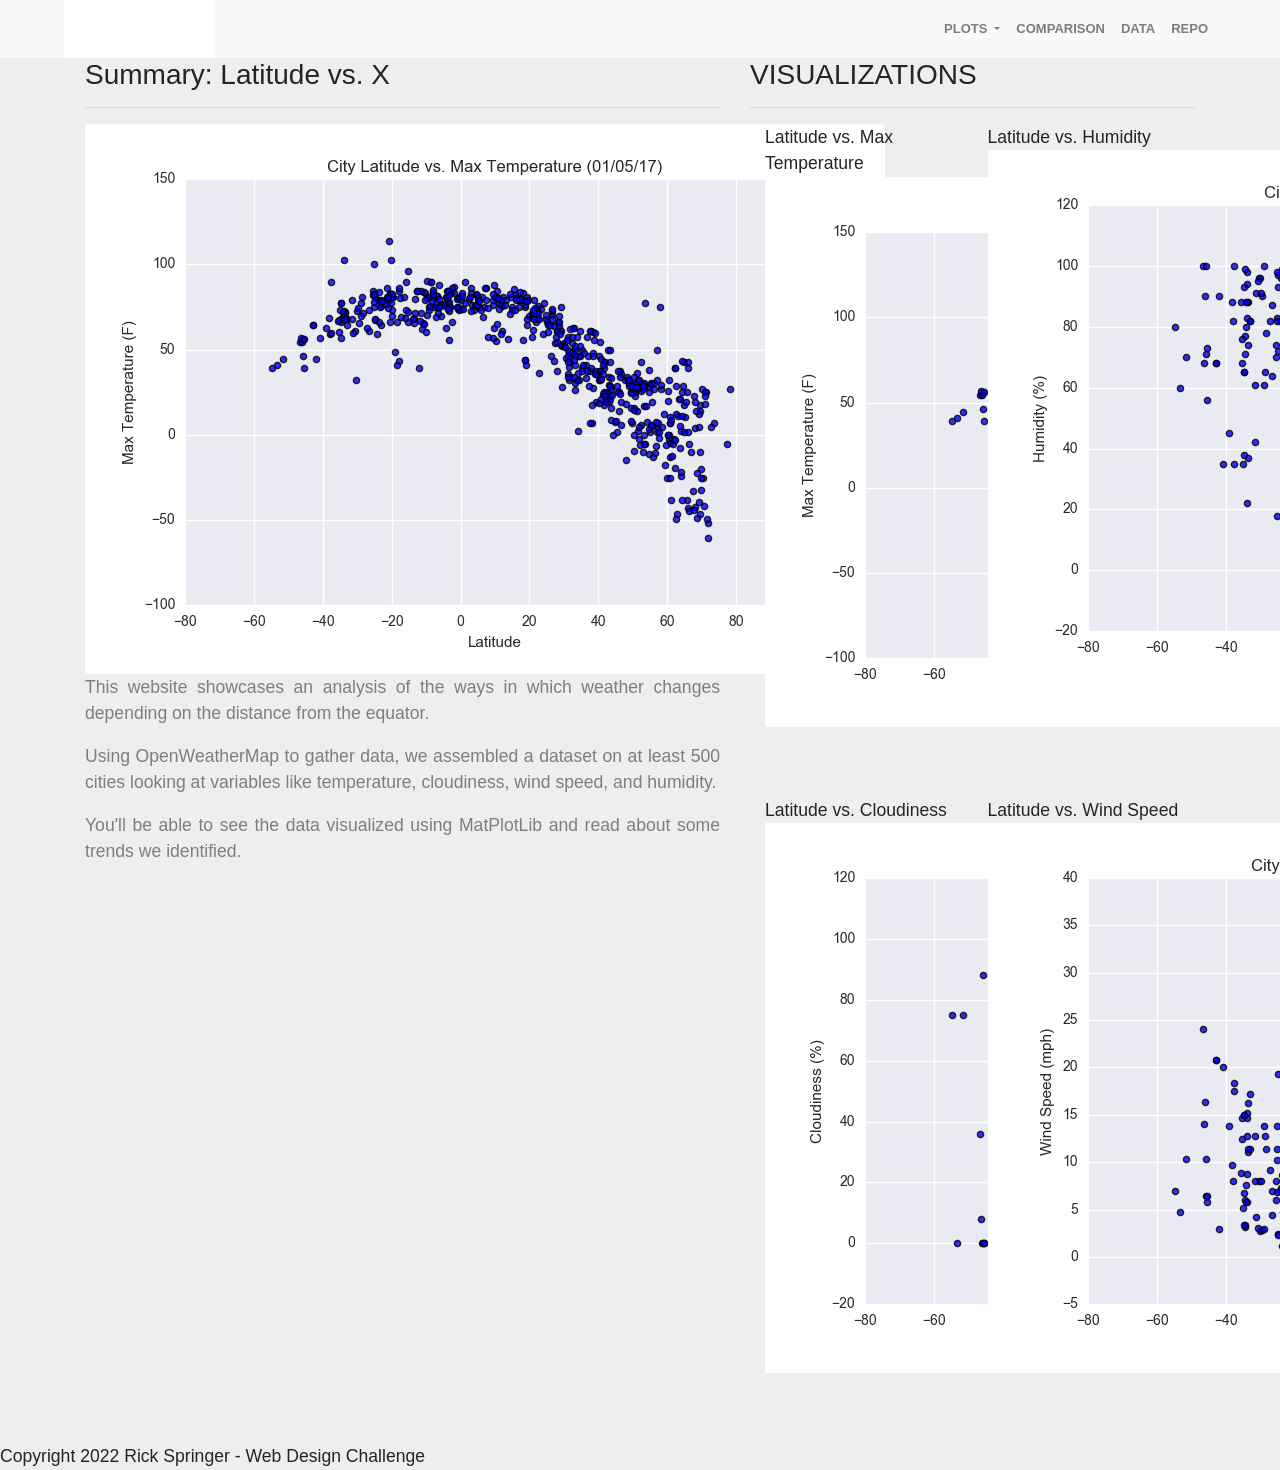
<file: web-design-challenge/index.html>
<!doctype html>
<html lang="en">
<head>
    <meta charset="utf-8">
    <meta name="viewport" content="width=device-width, initial-scale=1">
    <link rel="stylesheet" href="https://stackpath.bootstrapcdn.com/bootstrap/4.3.1/css/bootstrap.min.css" integrity="sha384-ggOyR0iXCbMQv3Xipma34MD+dH/1fQ784/j6cY/iJTQUOhcWr7x9JvoRxT2MZw1T" crossorigin="anonymous">
    <script src="https://code.jquery.com/jquery-3.3.1.slim.min.js" integrity="sha384-q8i/X+965DzO0rT7abK41JStQIAqVgRVzpbzo5smXKp4YfRvH+8abtTE1Pi6jizo" crossorigin="anonymous"></script>
    <script src="https://cdnjs.cloudflare.com/ajax/libs/popper.js/1.14.7/umd/popper.min.js" integrity="sha384-UO2eT0CpHqdSJQ6hJty5KVphtPhzWj9WO1clHTMGa3JDZwrnQq4sF86dIHNDz0W1" crossorigin="anonymous"></script>
    <script src="https://stackpath.bootstrapcdn.com/bootstrap/4.3.1/js/bootstrap.min.js" integrity="sha384-JjSmVgyd0p3pXB1rRibZUAYoIIy6OrQ6VrjIEaFf/nJGzIxFDsf4x0xIM+B07jRM" crossorigin="anonymous"></script>
    <link rel="stylesheet" type="text/css" href="style.css">
    <title>Latitude - Latitude Analysis Dashboard with Attitude</title>
</head>
<body>
    <div class="navigation">
        <nav class="navbar navbar-expand-lg navbar-light bg-light">
            <a class="navbar-brand" style="background-color: rgb(255,255,255);" href="../index.html">LATITUDE</a>
            <button class="navbar-toggler" type="button" data-toggle="collapse" data-target="#navbarNavDropdown" aria-controls="navbarNavDropdown" aria-expanded="false" aria-label="Toggle navigation">
                <span class="navbar-toggler-icon"></span>
            </button>
            <div class="collapse navbar-collapse" id="navbarNavDropdown">
                <ul class="navbar-nav ml-auto">
                    <li class="nav-item dropdown">
                        <a class="nav-link dropdown-toggle" href="#" id="navbarDropdownMenuLink" role="button" data-toggle="dropdown" aria-haspopup="true" aria-expanded="false">
                            PLOTS
                        </a>
                        <div class="dropdown-menu" aria-labelledby="navbarDropdownMenuLink">
                            <a class="dropdown-item" href="temperature.html">Max Temperature</a>
                            <a class="dropdown-item" href="humidity.html">Humidity</a>
                            <a class="dropdown-item" href="cloudiness.html">Cloudiness</a>
                            <a class="dropdown-item" href="wind.html">Wind Speed</a>
                        </div>
                    </li>
                    <li class="nav-item">
                        <a class="nav-link" href="comparison.html">COMPARISON</a>
                    </li>
                    <li class="nav-item">
                        <a class="nav-link" href="data.html">DATA</a>
                    </li>
                    <li class="nav-item">
                        <a class="nav-link" href="https://github.com/pha-drus/web-design-challenge">REPO</a>
                    </li>
                </ul>
            </div>
        </nav>
    </div>
    <div class="container">
        <div class="row">
            <div class="col-lg-7 col-md-12">
                <div class="box" style="padding-bottom: 20px;">
                    <h3 class="title">Summary: Latitude vs. X</h3>
                    <hr>
                    <img src="Resources/assets/images/Fig1.png" class="vizualization rounded float-left" alt="Max Temperature Graph">
                    <p>This website showcases an analysis of the ways in which weather changes depending on the distance from the equator.</p>
            <p>Using OpenWeatherMap to gather data, we assembled a dataset on at least 500 cities looking at variables like temperature, cloudiness, wind speed, and humidity.</p>
            <p>You'll be able to see the data visualized using MatPlotLib and read about some trends we identified.</p>
                </div>
            </div>
            <div class="col-lg-5 col-md-12">
                <div class="box">
                    <h3 class="title">VISUALIZATIONS</h3>
                    <hr>
                    <div class="container">
                        <div class="row" style="padding-bottom: 70px;">
                            <div class="col-6">
                                <div class="title">Latitude vs. Max Temperature</div>
                                <a href="temperature.html">
                                <img class="panel" src="Resources/assets/images/Fig1.png" alt="Max Temperature Graph">
                                </a>
                            </div>
                            <div class="col-6">
                                <div class="title">Latitude vs. Humidity</div>
                                <a href="humidity.html">
                                <img class="panel" src="Resources/assets/images/Fig2.png" alt="Humidity Graph">
                                </a>
                            </div>
                        </div>
                        <div class="row" style="padding-bottom: 70px;">
                            <div class="col-6">
                                <div class="title">Latitude vs. Cloudiness</div>
                                <a href="cloudiness.html">
                                <img class="panel" src="Resources/assets/images/Fig3.png" alt="Cloudiness Graph">
                                </a>
                                <!-- <div class="title">vs. Cloudiness</div> -->
                            </div>
                            <div class="col-6">
                                <div class="title">Latitude vs. Wind Speed</div>
                                <a href="wind.html">
                                    <img class="panel" src="Resources/assets/images/Fig4.png" alt="Wind Speed Graph">
                                </a>
                            </div>
                        </div>
                    </div>
                </div>
            </div>
        </div>
    </div>
    <footer>Copyright 2022 Rick Springer - Web Design Challenge</footer>
</body>
</html>
</file>
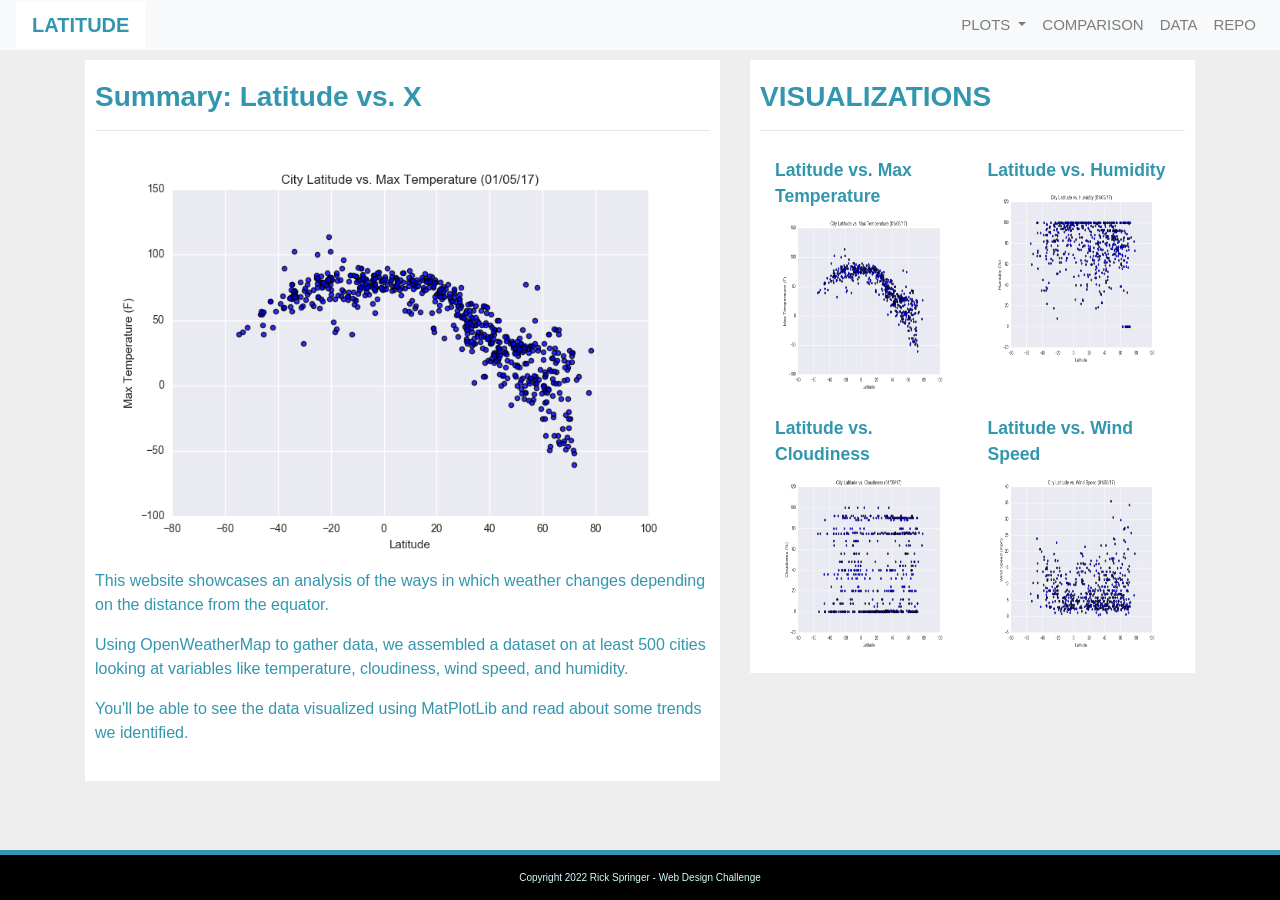
<file: web-design-challenge1/index.html>
<!doctype html>
<html lang="en">
<head>
    <meta charset="utf-8">
    <meta name="viewport" content="width=device-width, initial-scale=1">
    <link rel="stylesheet" href="https://stackpath.bootstrapcdn.com/bootstrap/4.3.1/css/bootstrap.min.css" integrity="sha384-ggOyR0iXCbMQv3Xipma34MD+dH/1fQ784/j6cY/iJTQUOhcWr7x9JvoRxT2MZw1T" crossorigin="anonymous">
    <script src="https://code.jquery.com/jquery-3.3.1.slim.min.js" integrity="sha384-q8i/X+965DzO0rT7abK41JStQIAqVgRVzpbzo5smXKp4YfRvH+8abtTE1Pi6jizo" crossorigin="anonymous"></script>
    <script src="https://cdnjs.cloudflare.com/ajax/libs/popper.js/1.14.7/umd/popper.min.js" integrity="sha384-UO2eT0CpHqdSJQ6hJty5KVphtPhzWj9WO1clHTMGa3JDZwrnQq4sF86dIHNDz0W1" crossorigin="anonymous"></script>
    <script src="https://stackpath.bootstrapcdn.com/bootstrap/4.3.1/js/bootstrap.min.js" integrity="sha384-JjSmVgyd0p3pXB1rRibZUAYoIIy6OrQ6VrjIEaFf/nJGzIxFDsf4x0xIM+B07jRM" crossorigin="anonymous"></script>
    <link rel="stylesheet" type="text/css" href="style.css">
    <title>Latitude - Latitude Analysis Dashboard with Attitude</title>
</head>
<body>
    <div class="navigation">
        <nav class="navbar navbar-expand-lg navbar-light bg-light">
            <a class="navbar-brand" style="background-color: rgb(255,255,255);" href="index.html">LATITUDE</a>
            <button class="navbar-toggler" type="button" data-toggle="collapse" data-target="#navbarNavDropdown" aria-controls="navbarNavDropdown" aria-expanded="false" aria-label="Toggle navigation">
                <span class="navbar-toggler-icon"></span>
            </button>
            <div class="collapse navbar-collapse" id="navbarNavDropdown">
                <ul class="navbar-nav ml-auto">
                    <li class="nav-item dropdown">
                        <a class="nav-link dropdown-toggle" href="#" id="navbarDropdownMenuLink" role="button" data-toggle="dropdown" aria-haspopup="true" aria-expanded="false">
                            PLOTS
                        </a>
                        <div class="dropdown-menu" aria-labelledby="navbarDropdownMenuLink">
                            <a class="dropdown-item" href="temperature.html">Max Temperature</a>
                            <a class="dropdown-item" href="humidity.html">Humidity</a>
                            <a class="dropdown-item" href="cloudiness.html">Cloudiness</a>
                            <a class="dropdown-item" href="wind.html">Wind Speed</a>
                        </div>
                    </li>
                    <li class="nav-item">
                        <a class="nav-link" href="comparison.html">COMPARISON</a>
                    </li>
                    <li class="nav-item">
                        <a class="nav-link" href="data.html">DATA</a>
                    </li>
                    <li class="nav-item">
                        <a class="nav-link" href="https://github.com/pha-drus/web-design-challenge">REPO</a>
                    </li>
                </ul>
            </div>
        </nav>
    </div>
    <div class="container">
        <div class="row">
            <div class="col-lg-7 col-md-12">
                <div class="box" style="padding-bottom: 20px;">
                    <h3 class="title">Summary: Latitude vs. X</h3>
                    <hr>
                    <img src="Resources/assets/images/Fig1.png" class="vizualization rounded float-left" alt="Max Temperature Graph">
                    <p>This website showcases an analysis of the ways in which weather changes depending on the distance from the equator.</p>
            <p>Using OpenWeatherMap to gather data, we assembled a dataset on at least 500 cities looking at variables like temperature, cloudiness, wind speed, and humidity.</p>
            <p>You'll be able to see the data visualized using MatPlotLib and read about some trends we identified.</p>
                </div>
            </div>
            <div class="col-lg-5 col-md-12">
                <div class="box">
                    <h3 class="title">VISUALIZATIONS</h3>
                    <hr>
                    <div class="container">
                        <div class="row" style="padding-bottom: 70px;">
                            <div class="col-6">
                                <div class="title">Latitude vs. Max Temperature</div>
                                <a href="temperature.html">
                                <img class="panel" src="Resources/assets/images/Fig1.png" alt="Max Temperature Graph">
                                </a>
                            </div>
                            <div class="col-6">
                                <div class="title">Latitude vs. Humidity</div>
                                <a href="humidity.html">
                                <img class="panel" src="Resources/assets/images/Fig2.png" alt="Humidity Graph">
                                </a>
                            </div>
                        </div>
                        <div class="row" style="padding-bottom: 70px;">
                            <div class="col-6">
                                <div class="title">Latitude vs. Cloudiness</div>
                                <a href="cloudiness.html">
                                <img class="panel" src="Resources/assets/images/Fig3.png" alt="Cloudiness Graph">
                                </a>
                                <!-- <div class="title">vs. Cloudiness</div> -->
                            </div>
                            <div class="col-6">
                                <div class="title">Latitude vs. Wind Speed</div>
                                <a href="wind.html">
                                    <img class="panel" src="Resources/assets/images/Fig4.png" alt="Wind Speed Graph">
                                </a>
                            </div>
                        </div>
                    </div>
                </div>
            </div>
        </div>
    </div>
    <footer>Copyright 2022 Rick Springer - Web Design Challenge</footer>
</body>
</html>
</file>
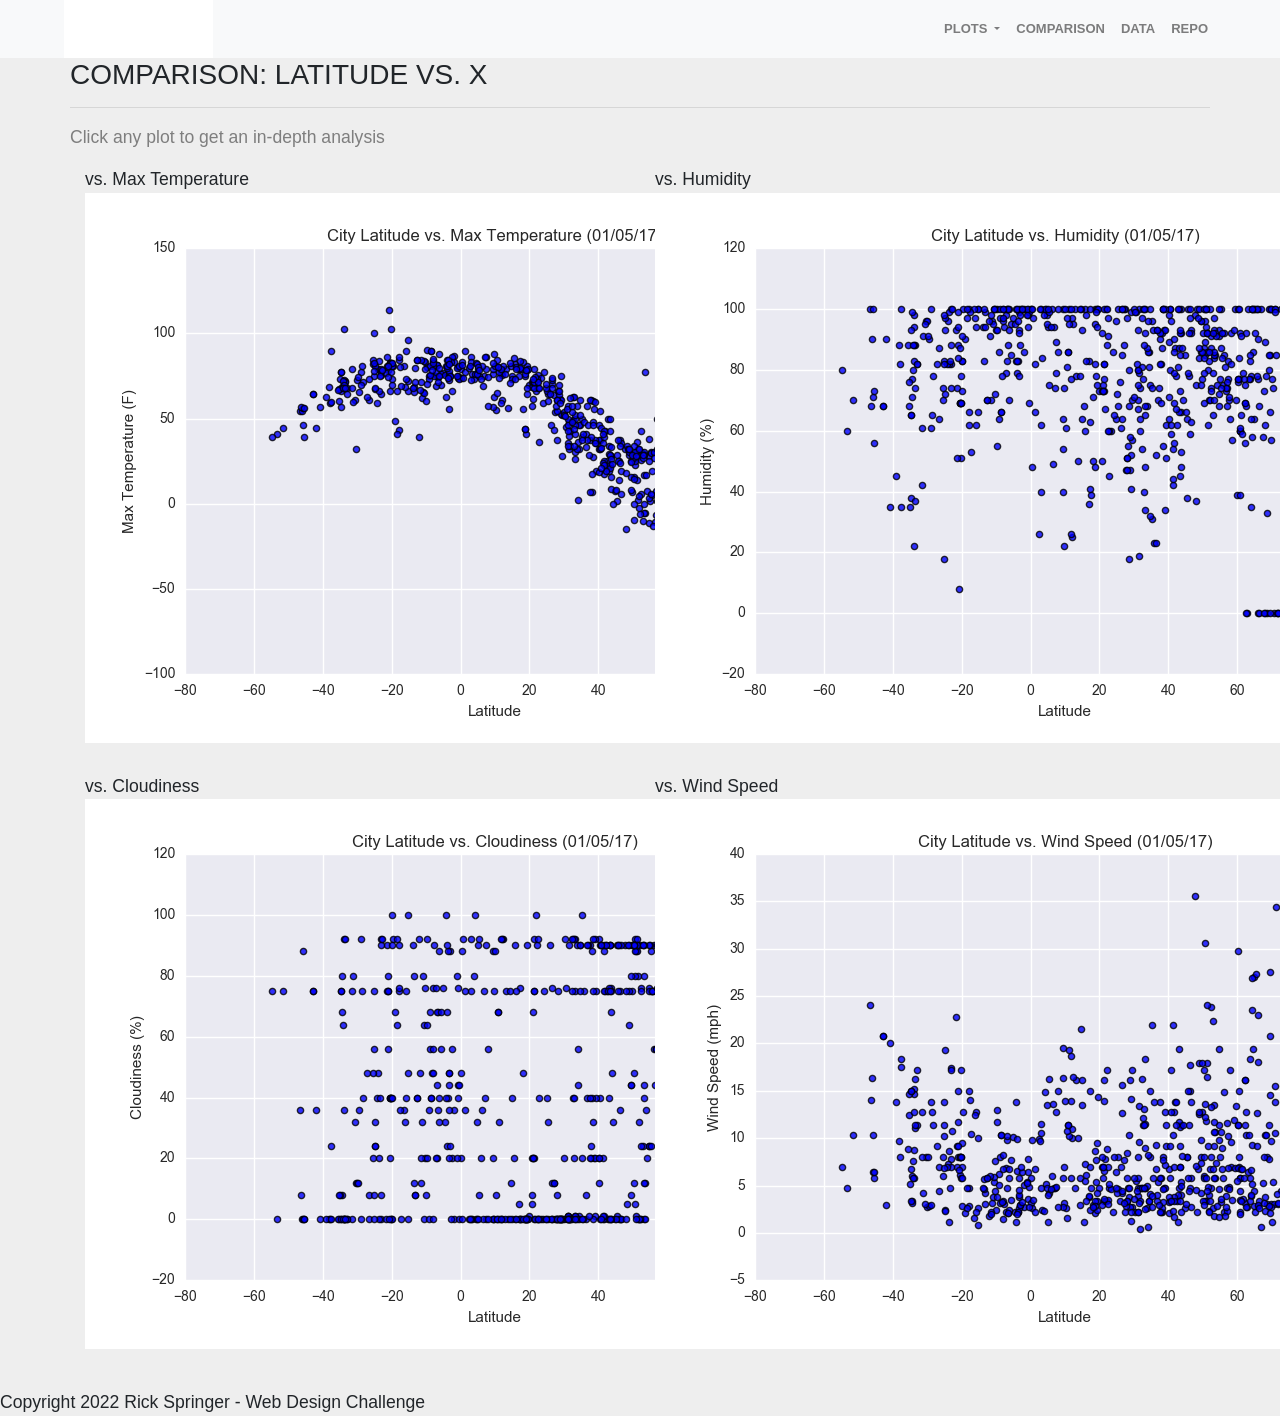
<file: web-design-challenge/Comparison.html>
<!doctype html>
<html lang="en">
<head>
    <meta charset="utf-8">
    <meta name="viewport" content="width=device-width, initial-scale=1">
    <link rel="stylesheet" href="https://stackpath.bootstrapcdn.com/bootstrap/4.3.1/css/bootstrap.min.css" integrity="sha384-ggOyR0iXCbMQv3Xipma34MD+dH/1fQ784/j6cY/iJTQUOhcWr7x9JvoRxT2MZw1T" crossorigin="anonymous">
    <script src="https://code.jquery.com/jquery-3.3.1.slim.min.js" integrity="sha384-q8i/X+965DzO0rT7abK41JStQIAqVgRVzpbzo5smXKp4YfRvH+8abtTE1Pi6jizo" crossorigin="anonymous"></script>
    <script src="https://cdnjs.cloudflare.com/ajax/libs/popper.js/1.14.7/umd/popper.min.js" integrity="sha384-UO2eT0CpHqdSJQ6hJty5KVphtPhzWj9WO1clHTMGa3JDZwrnQq4sF86dIHNDz0W1" crossorigin="anonymous"></script>
    <script src="https://stackpath.bootstrapcdn.com/bootstrap/4.3.1/js/bootstrap.min.js" integrity="sha384-JjSmVgyd0p3pXB1rRibZUAYoIIy6OrQ6VrjIEaFf/nJGzIxFDsf4x0xIM+B07jRM" crossorigin="anonymous"></script>
    <link rel="stylesheet" type="text/css" href="style.css">
    <title>Comparison</title>
</head>
<body>
    <div class="navigation">
        <nav class="navbar navbar-expand-lg navbar-light bg-light">
            <a class="navbar-brand" style="background-color: rgb(255,255,255);" href="../index.html">LATITUDE</a>
            <button class="navbar-toggler" type="button" data-toggle="collapse" data-target="#navbarNavDropdown" aria-controls="navbarNavDropdown" aria-expanded="false" aria-label="Toggle navigation">
                <span class="navbar-toggler-icon"></span>
            </button>
            <div class="collapse navbar-collapse" id="navbarNavDropdown">
                <ul class="navbar-nav ml-auto">
                    <li class="nav-item dropdown">
                        <a class="nav-link dropdown-toggle" href="#" id="navbarDropdownMenuLink" role="button" data-toggle="dropdown" aria-haspopup="true" aria-expanded="false">
                            PLOTS
                        </a>
                        <div class="dropdown-menu" aria-labelledby="navbarDropdownMenuLink">
                            <a class="dropdown-item" href="temperature.html">Max Temperature</a>
                            <a class="dropdown-item" href="humidity.html">Humidity</a>
                            <a class="dropdown-item" href="cloudiness.html">Cloudiness</a>
                            <a class="dropdown-item" href="wind.html">Wind Speed</a>
                        </div>
                    </li>
                    <li class="nav-item">
                        <a class="nav-link" href="comparison.html">COMPARISON</a>
                    </li>
                    <li class="nav-item">
                        <a class="nav-link" href="data.html">DATA</a>
                    </li>
                    <li class="nav-item">
                        <a class="nav-link" href="https://github.com/pha-drus/web-design-challenge">REPO</a>
                    </li>
                </ul>
            </div>
        </nav>
    </div>
    <div class="container">
        <div class="row">
            <div class="box">
                <h3 class="title">COMPARISON: LATITUDE VS. X</h3>
                <hr>
                <p>Click any plot to get an in-depth analysis</p>
                <div class="container" style="padding-bottom: 10px;">
                    <div class="row">
                        <div class="col-lg-6" style="padding-bottom: 30px;">
                            <div class="title">vs. Max Temperature</div>
                            <a href="temperature.html">
                                <img class="panel" src="Resources/assets/images/Fig1.png" alt="Max Temperature Graph">
                            </a>
                        </div>
                        <div class="col-lg-6" style="padding-bottom: 30px;">
                            <div class="title">vs. Humidity</div>
                            <a href="humidity.html">
                                <img class="panel" src="Resources/assets/images/Fig2.png" alt="Humidity Graph">
                            </a>
                        </div>
                    </div>
                    <div class="row">
                        <div class="col-lg-6" style="padding-bottom: 30px;">
                            <div class="title">vs. Cloudiness</div>
                            <a href="cloudiness.html">
                                <img class="panel" src="Resources/assets/images/Fig3.png" alt="Cloudiness Graph">
                            </a>
                        </div>
                        <div class="col-lg-6" style="padding-bottom: 30px;">
                            <div class="title">vs. Wind Speed</div>
                            <a href="wind.html">
                                <img class="panel" src="Resources/assets/images/Fig4.png" alt="Wind Speed Graph">
                            </a>
                        </div>
                    </div>
                </div>
            </div>
        </div>
    </div>
    <footer>Copyright 2022 Rick Springer - Web Design Challenge</footer>
</body>
</html>
</file>
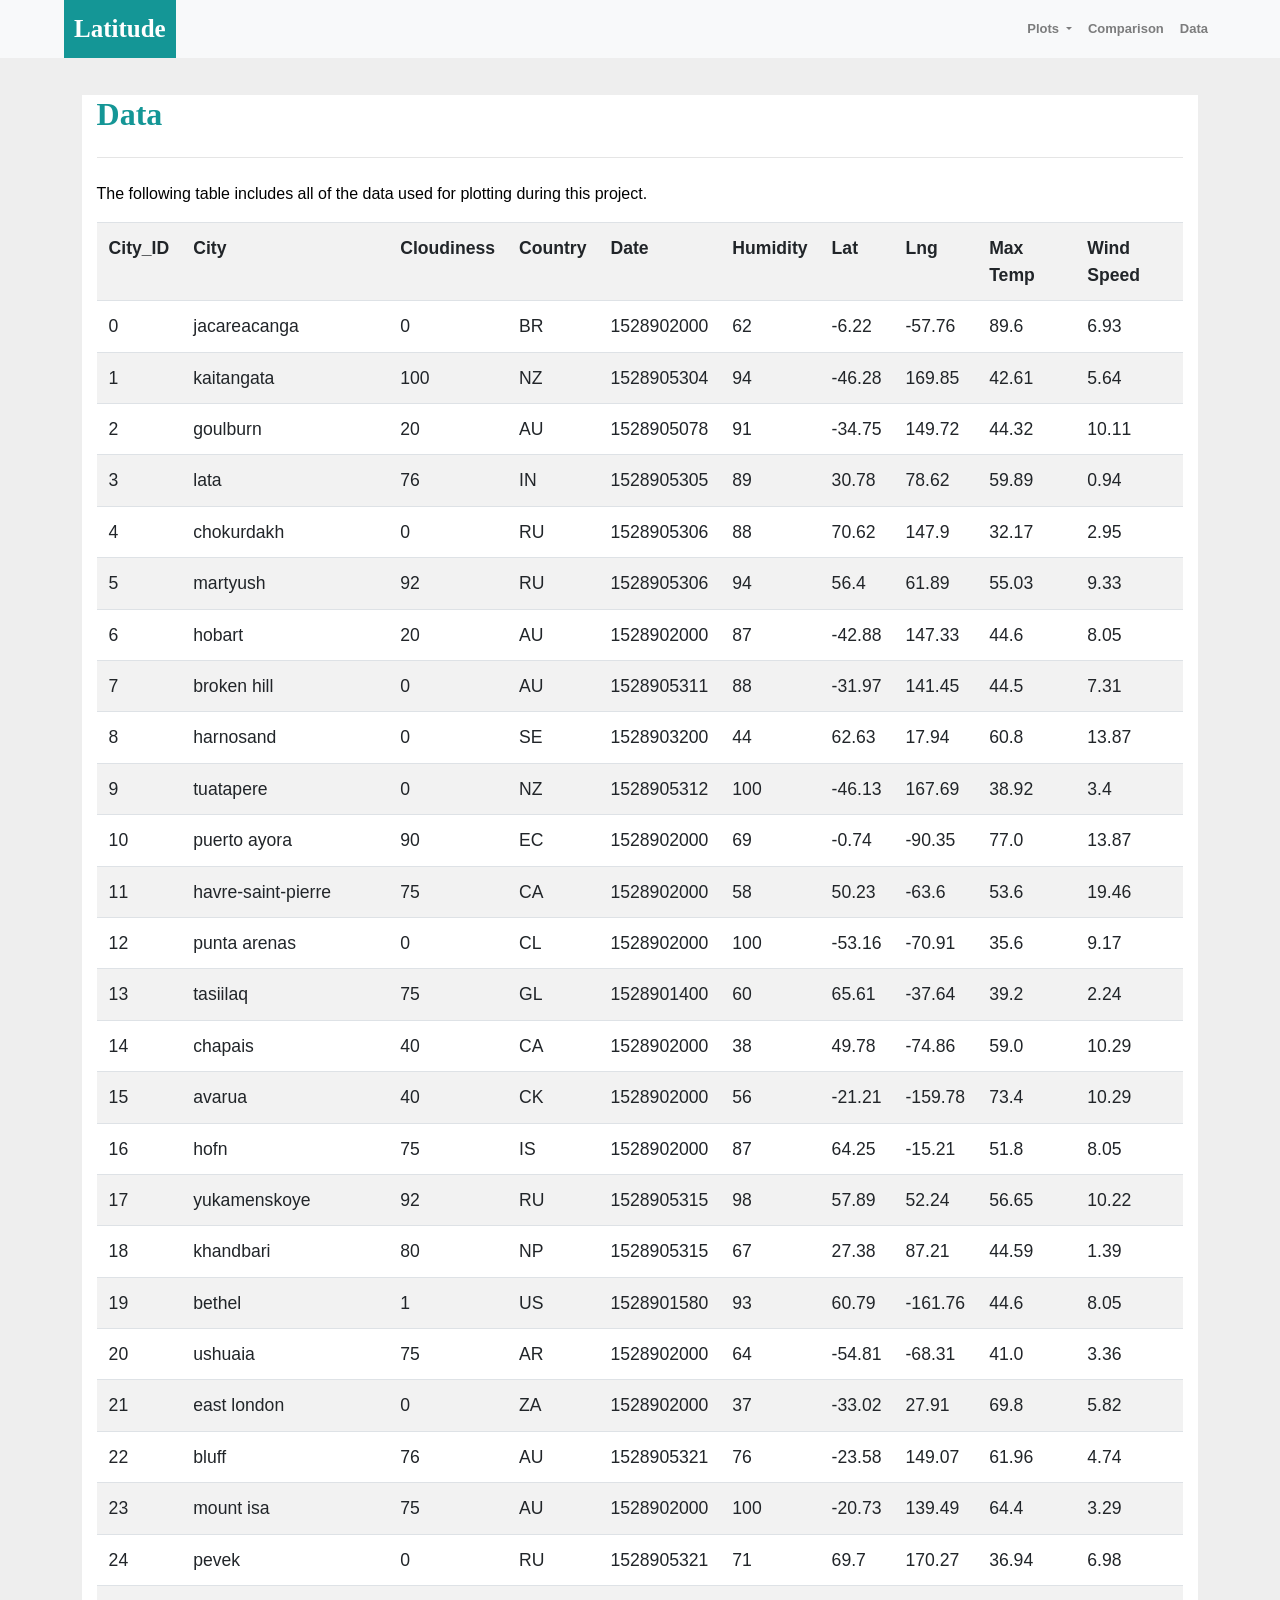
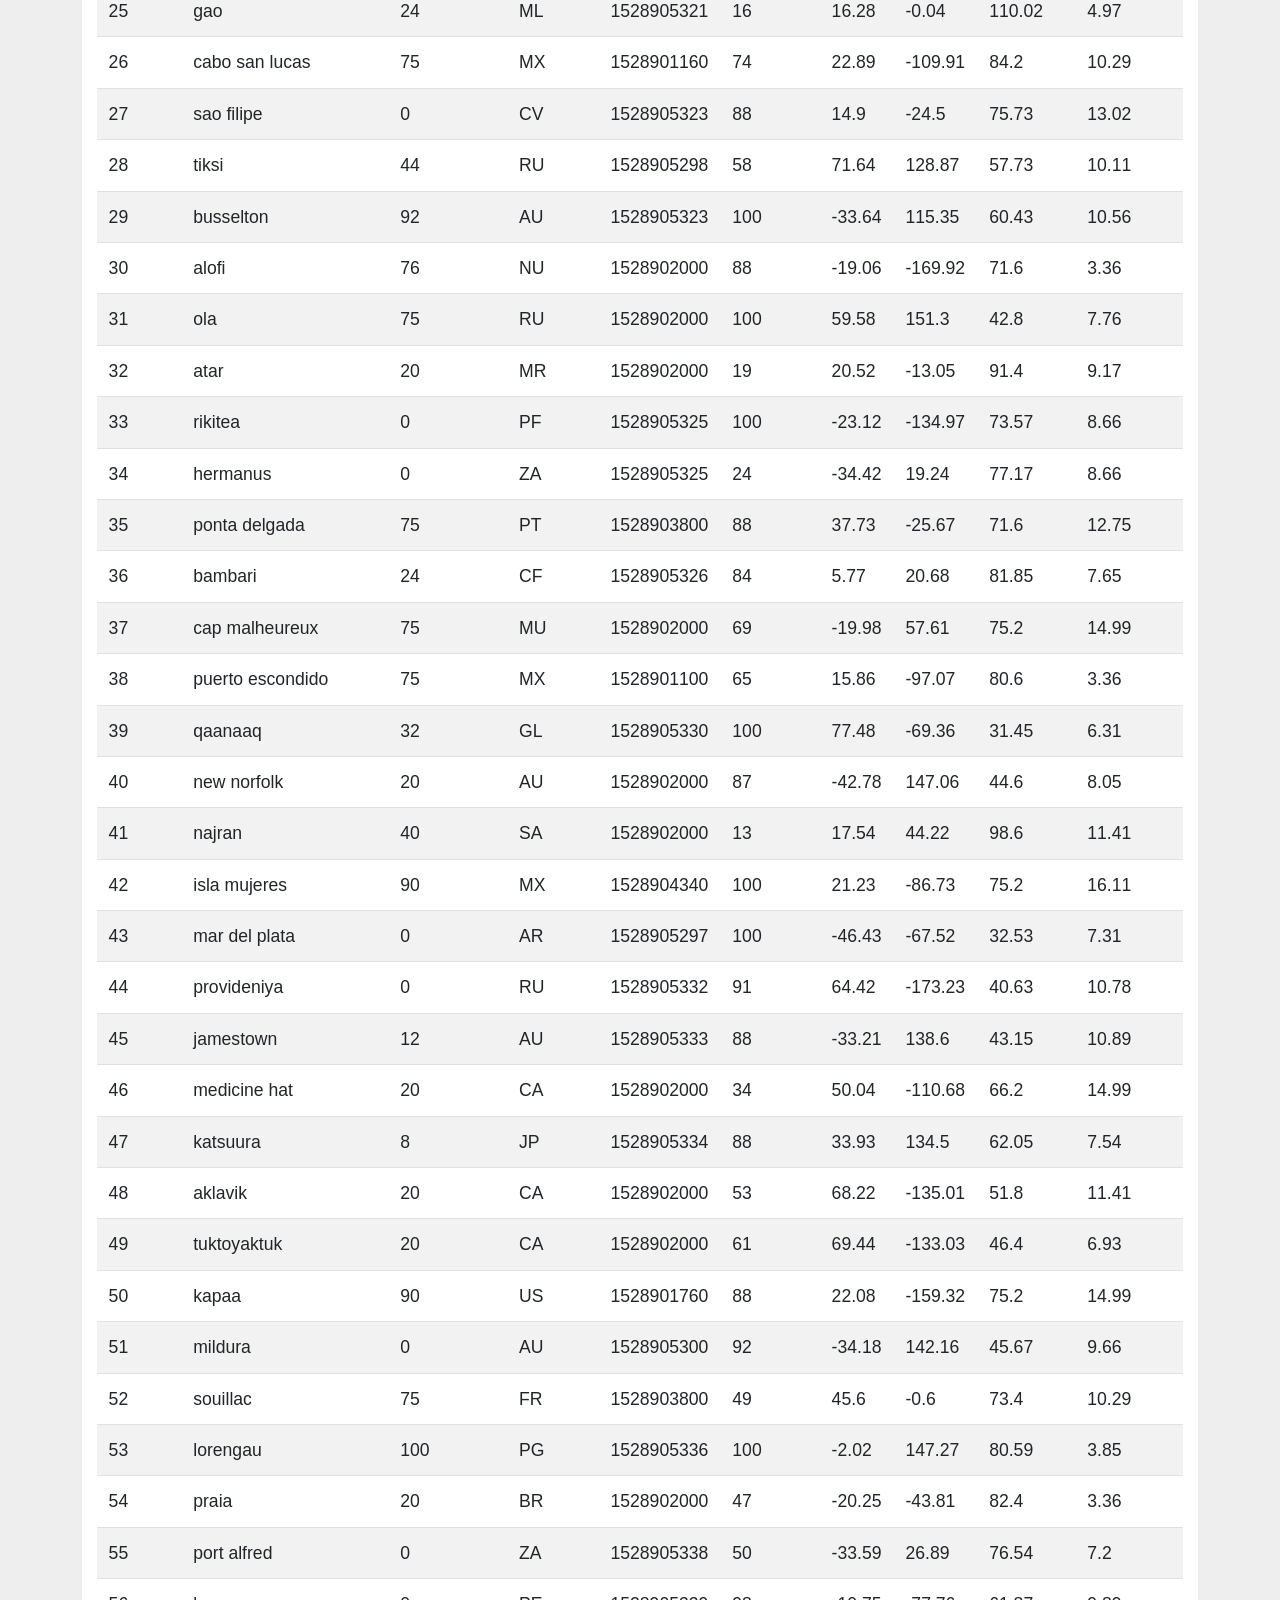
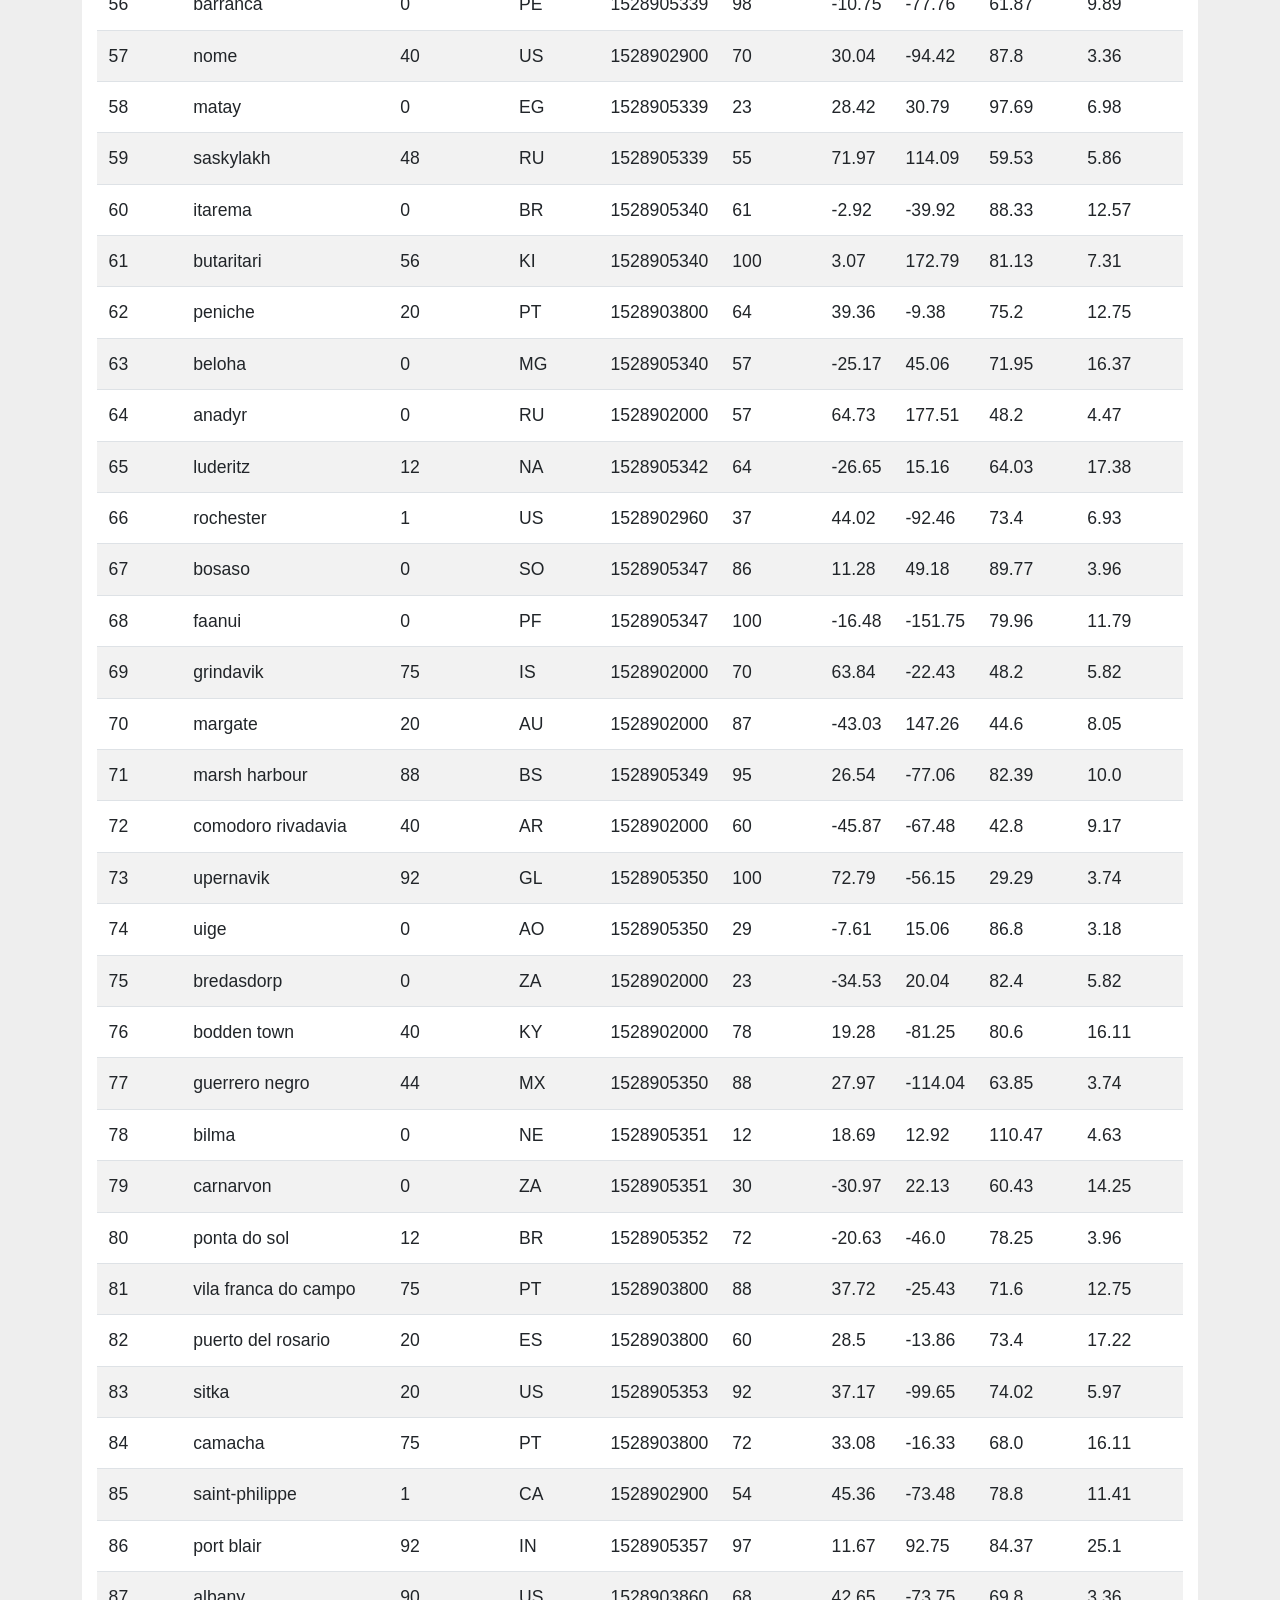
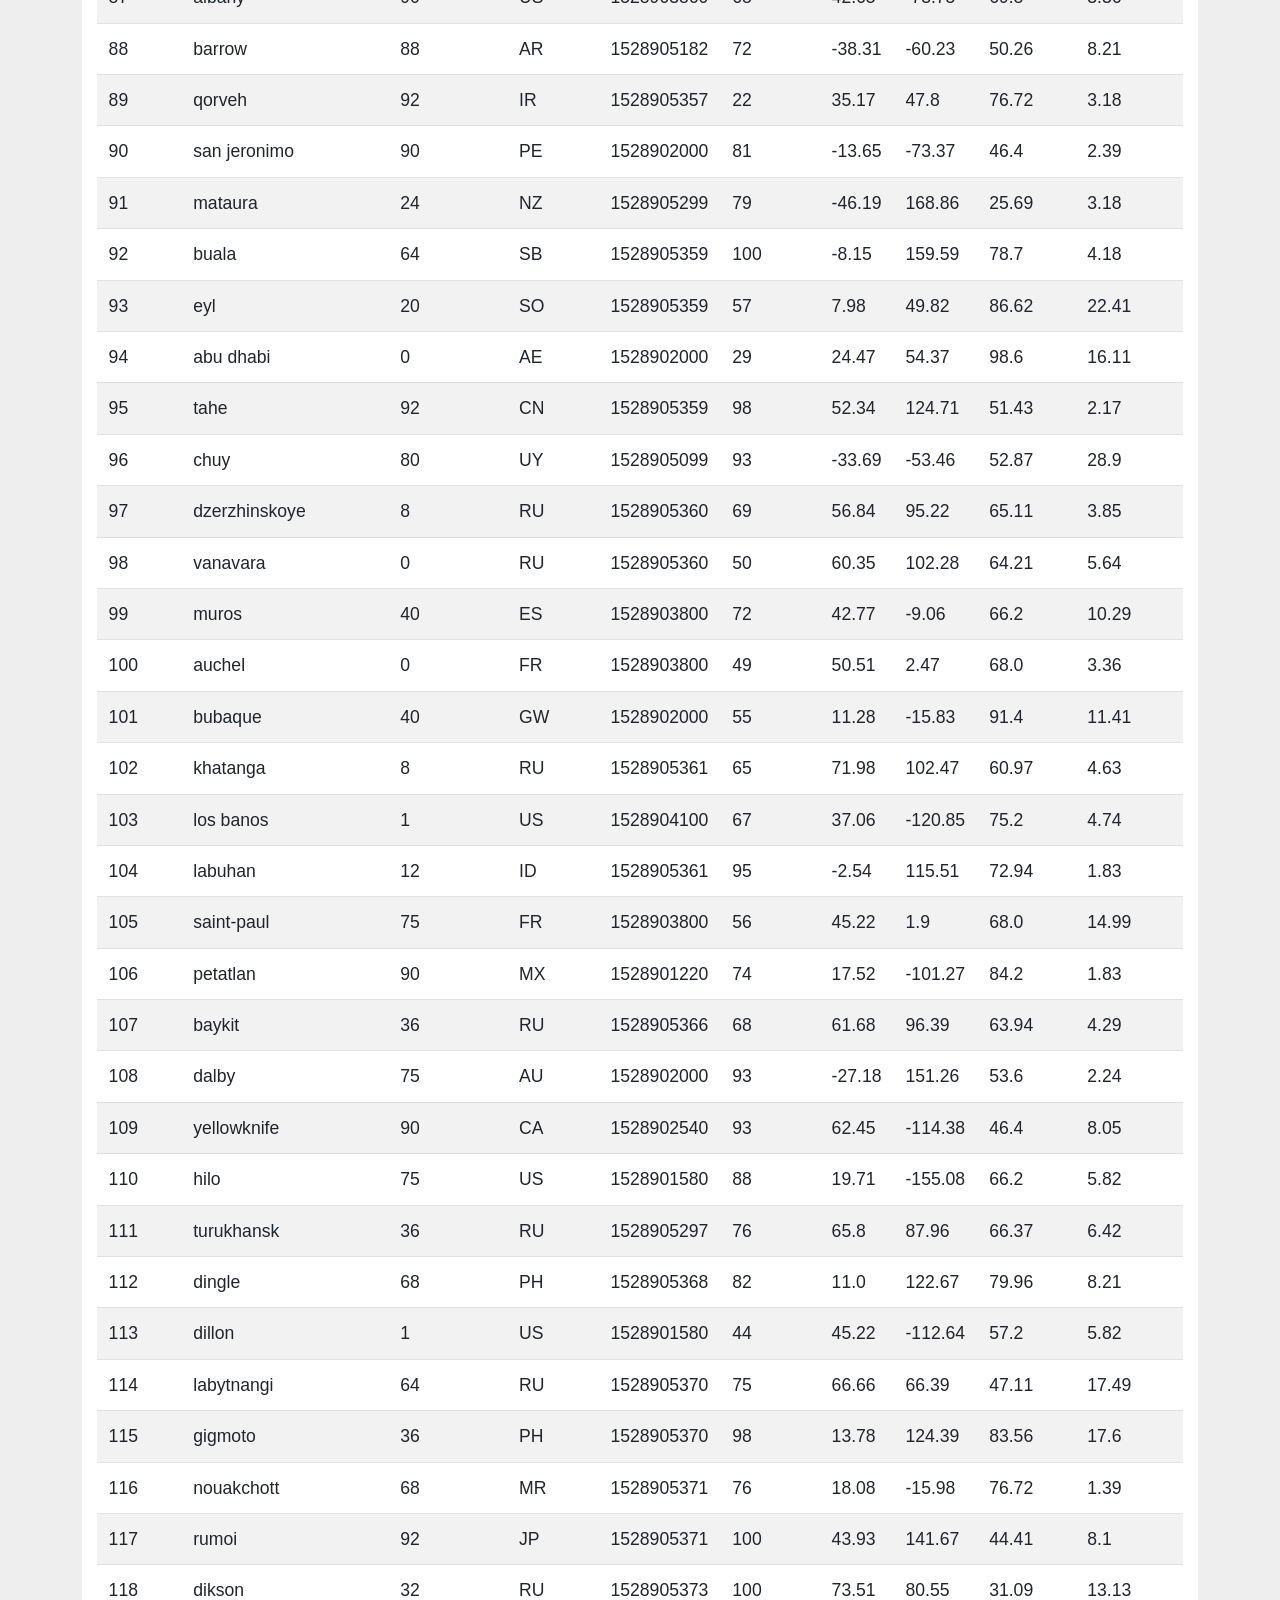
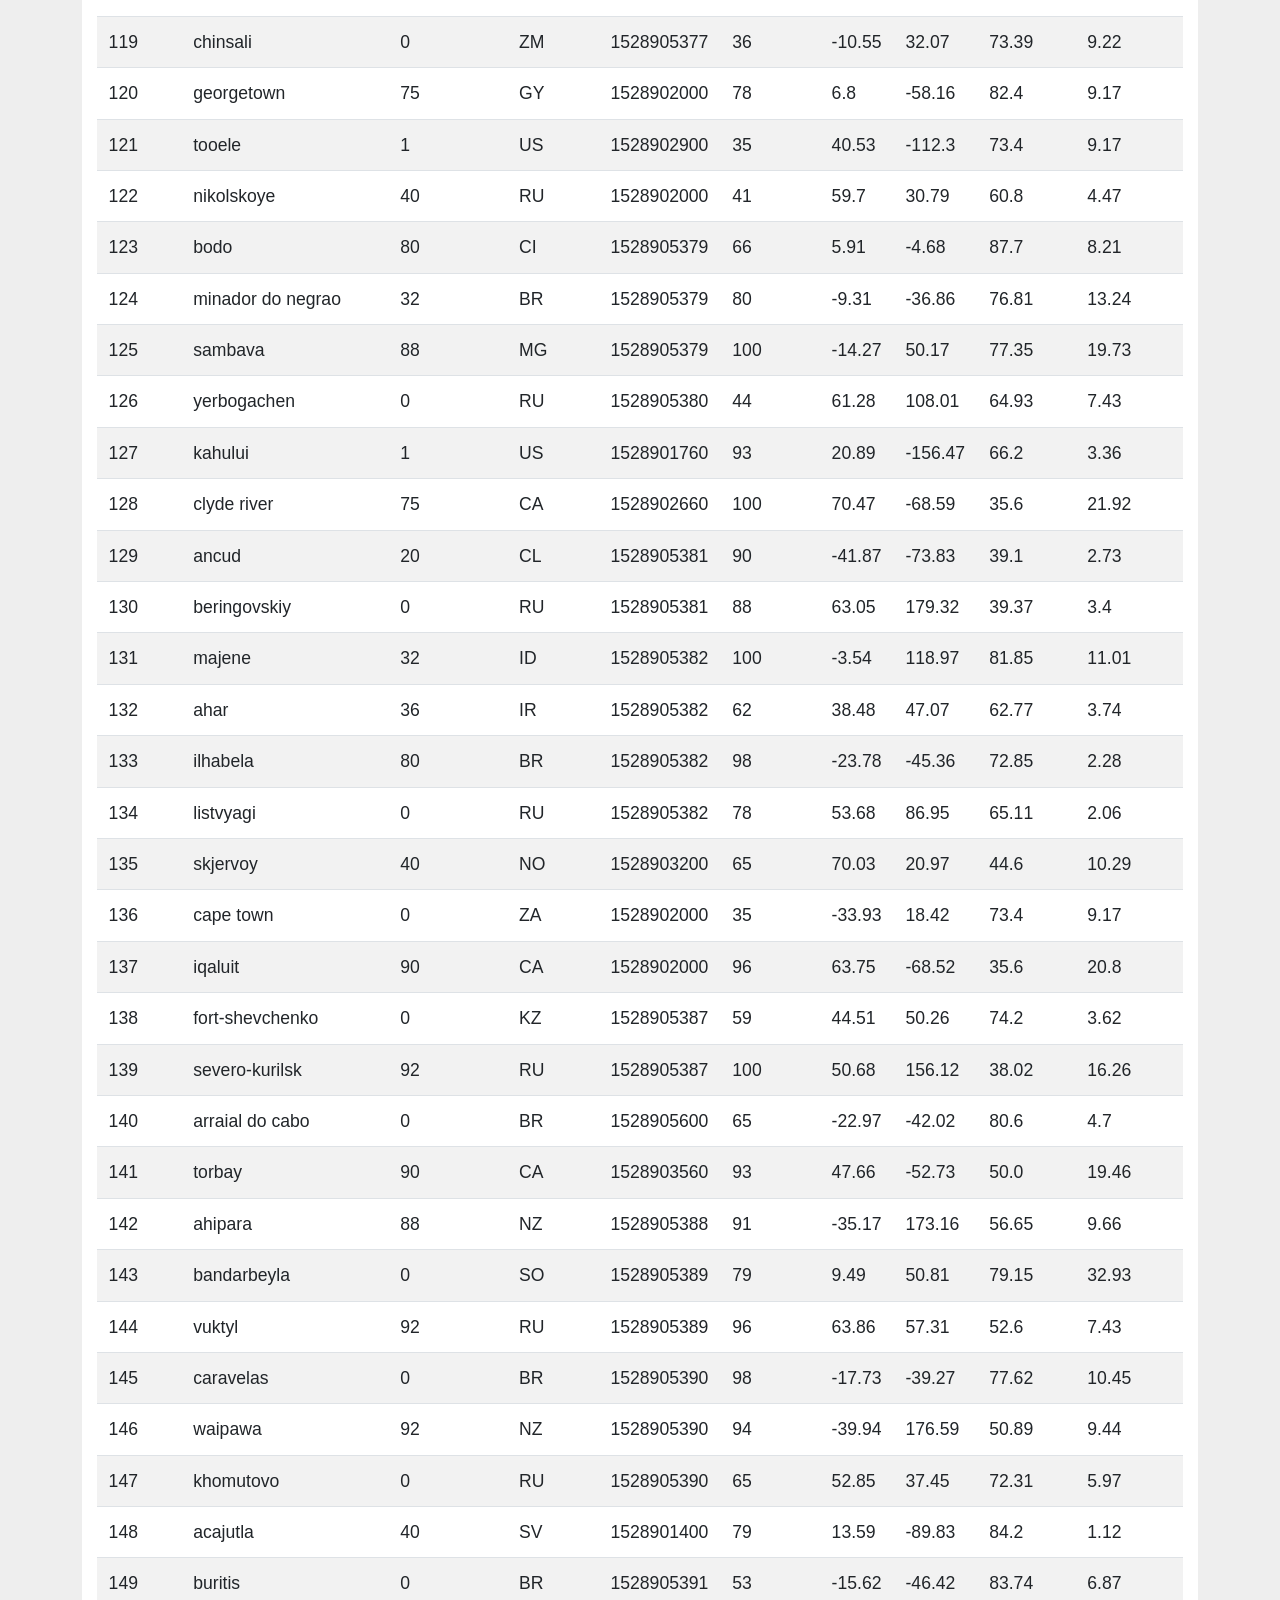
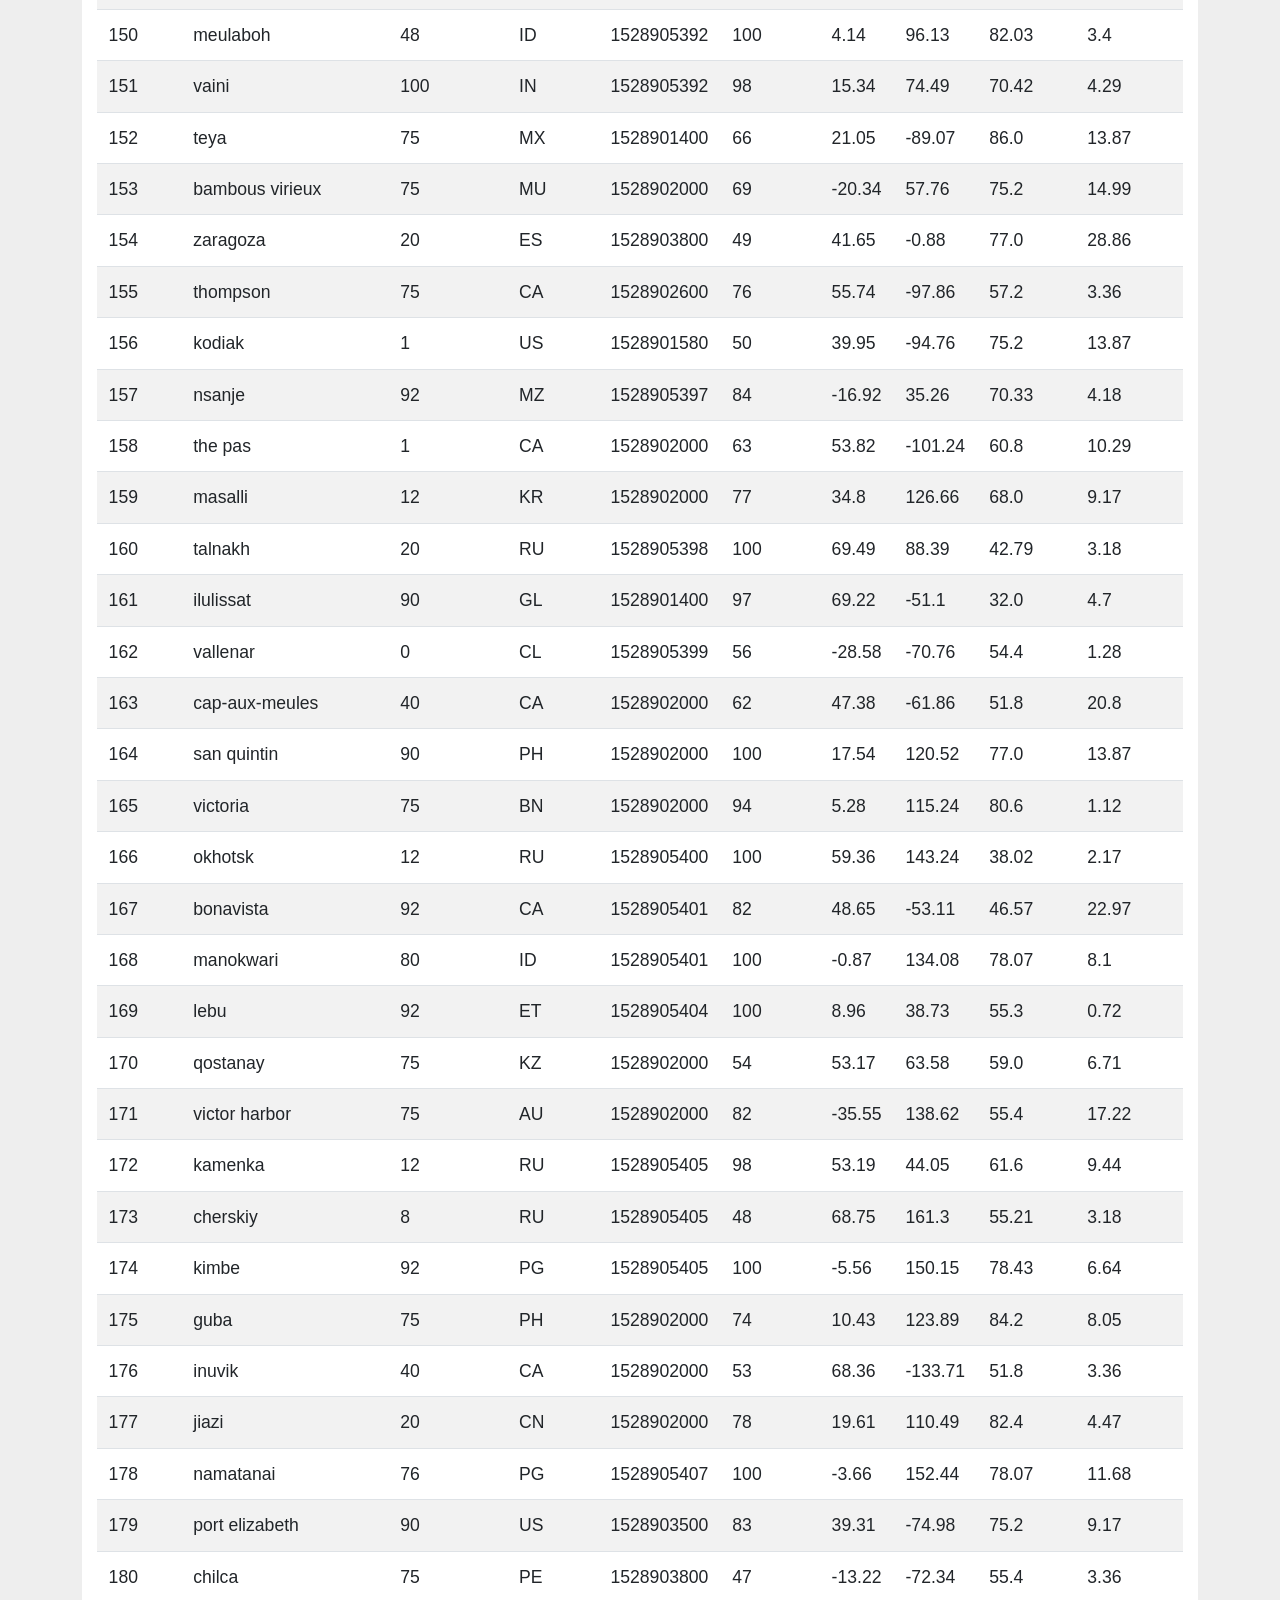
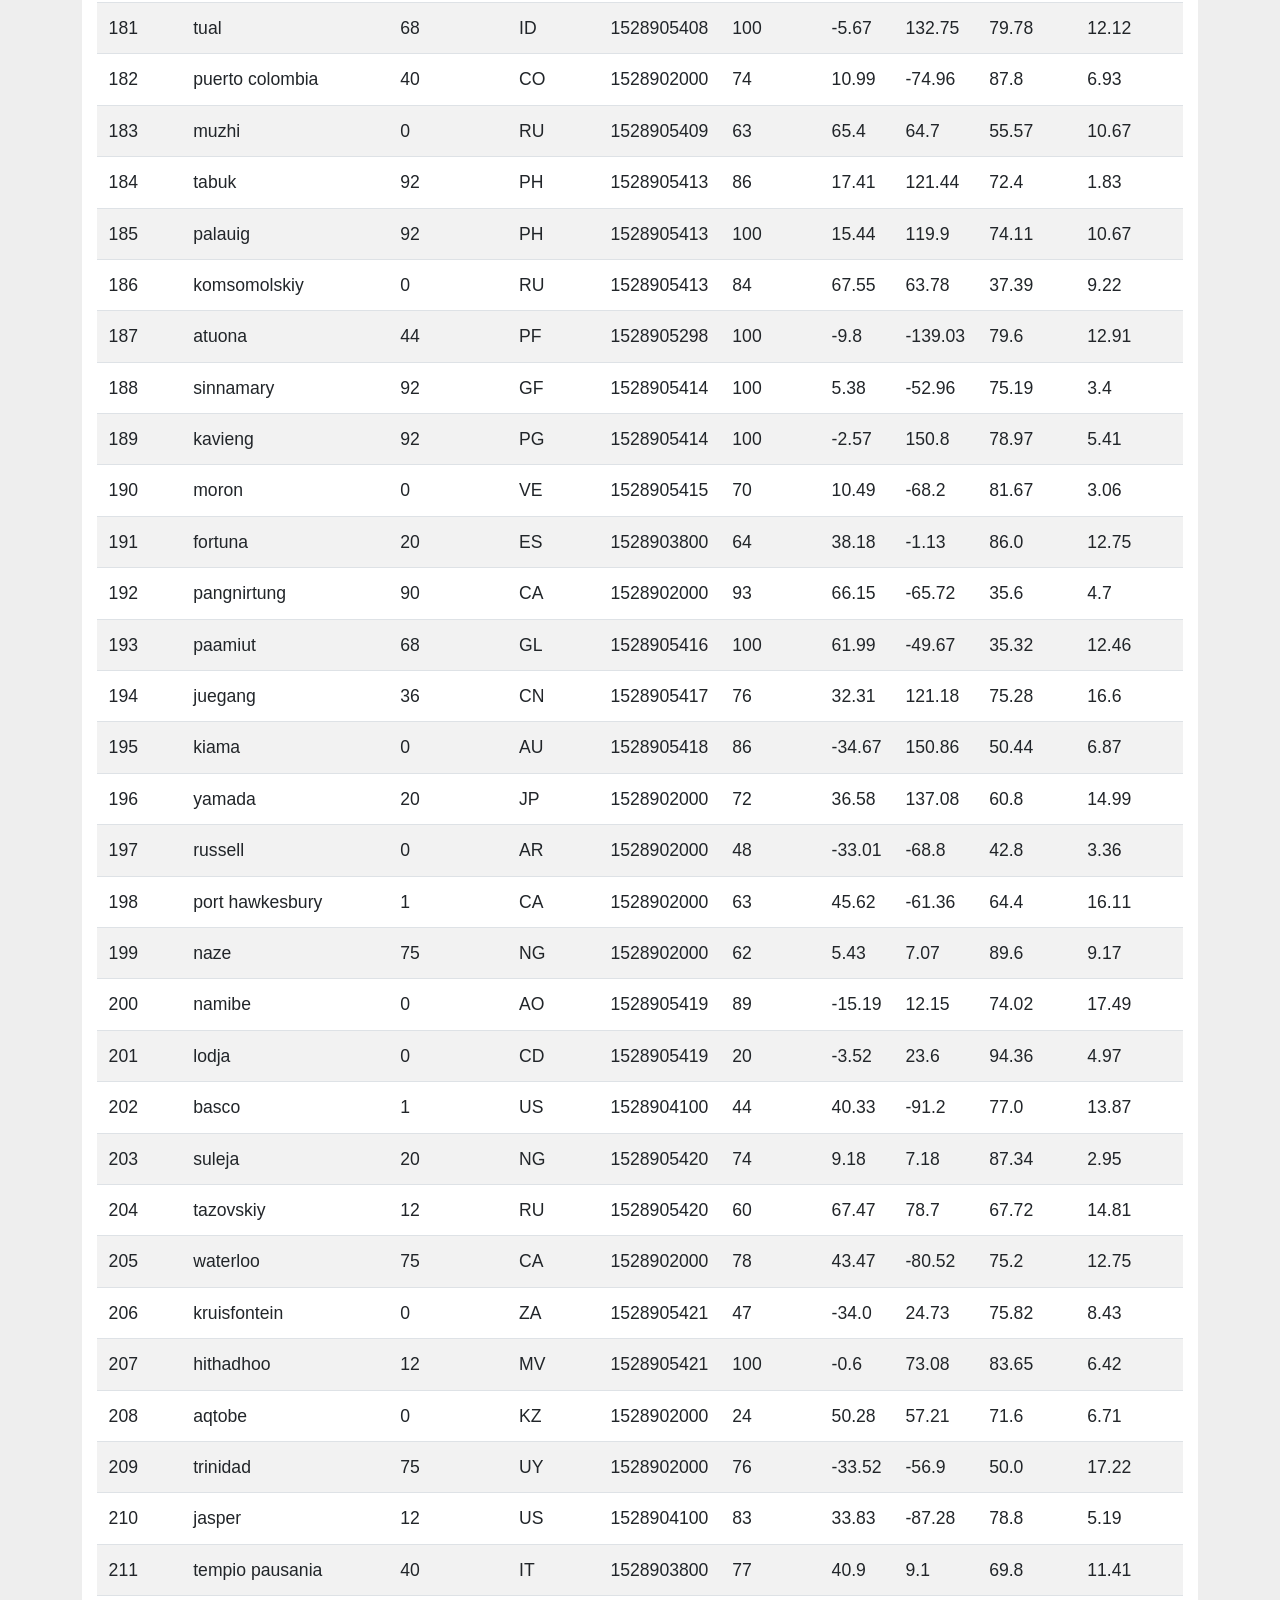
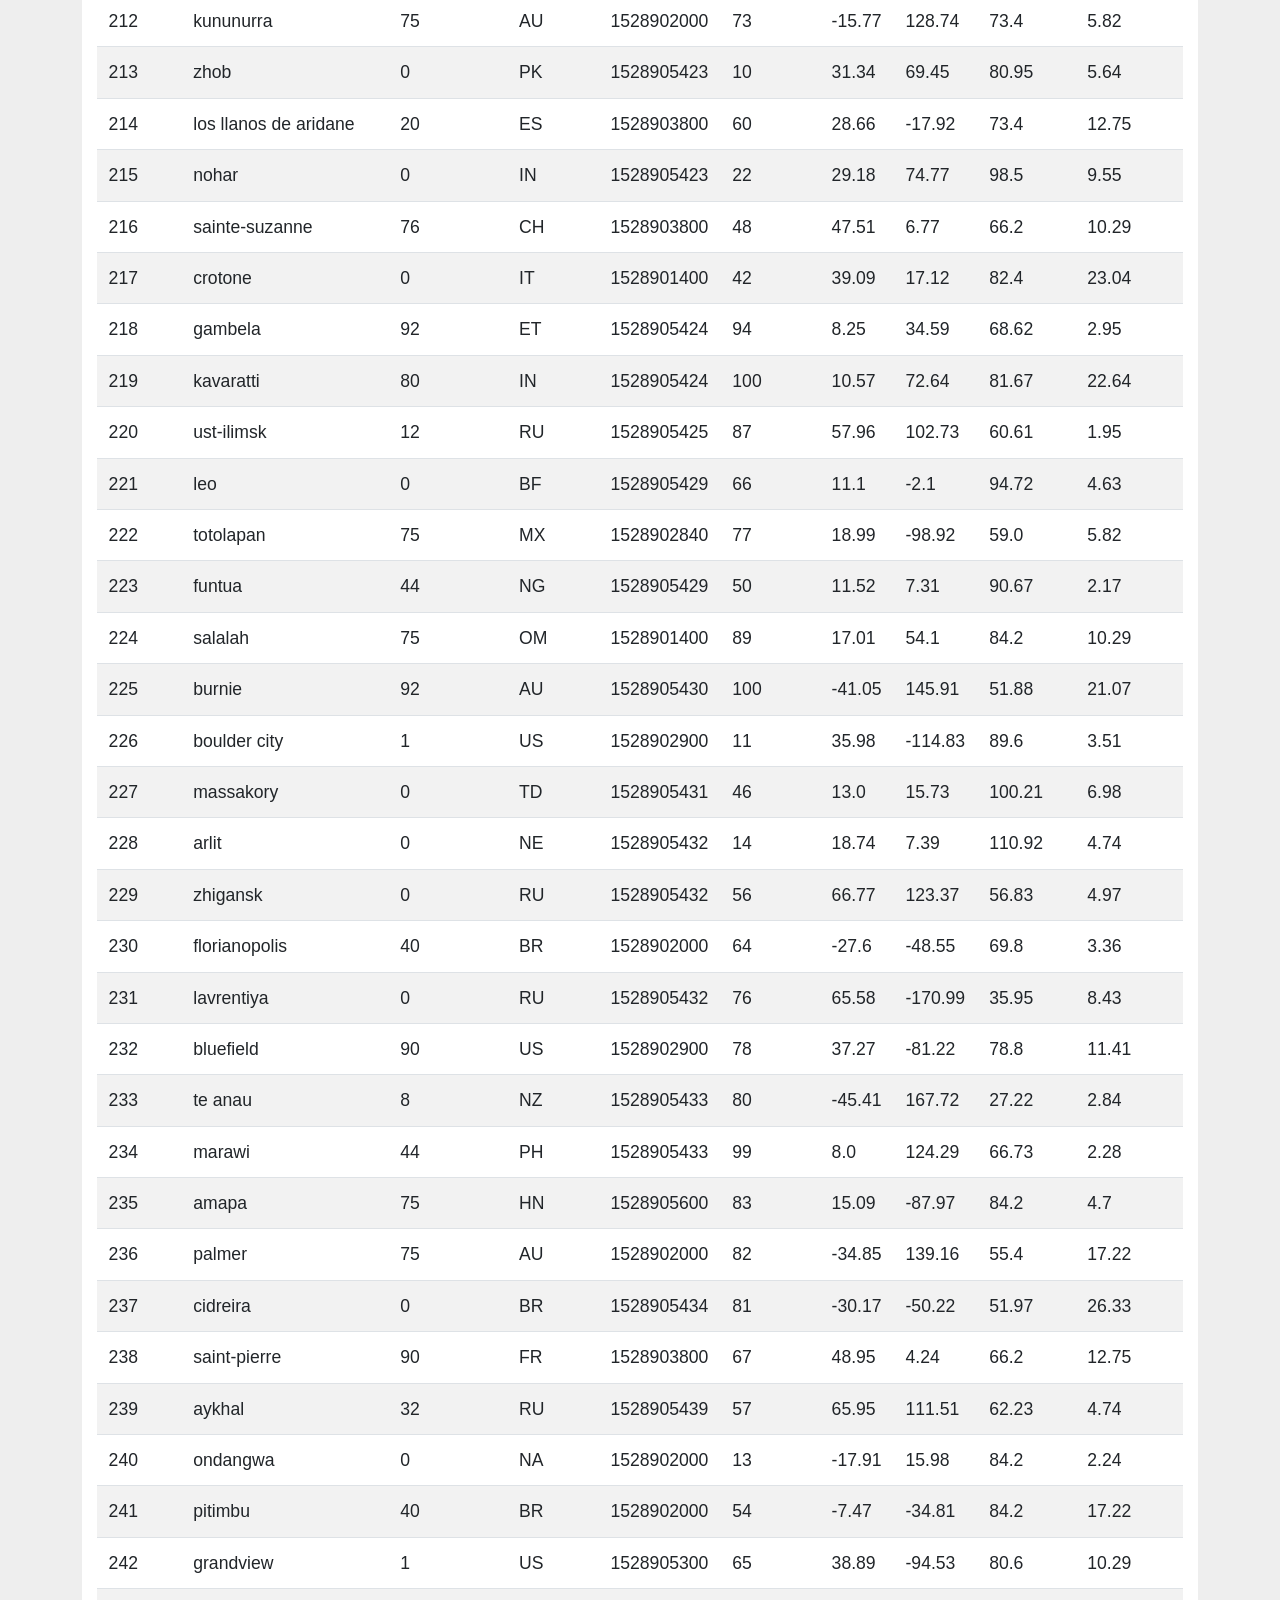
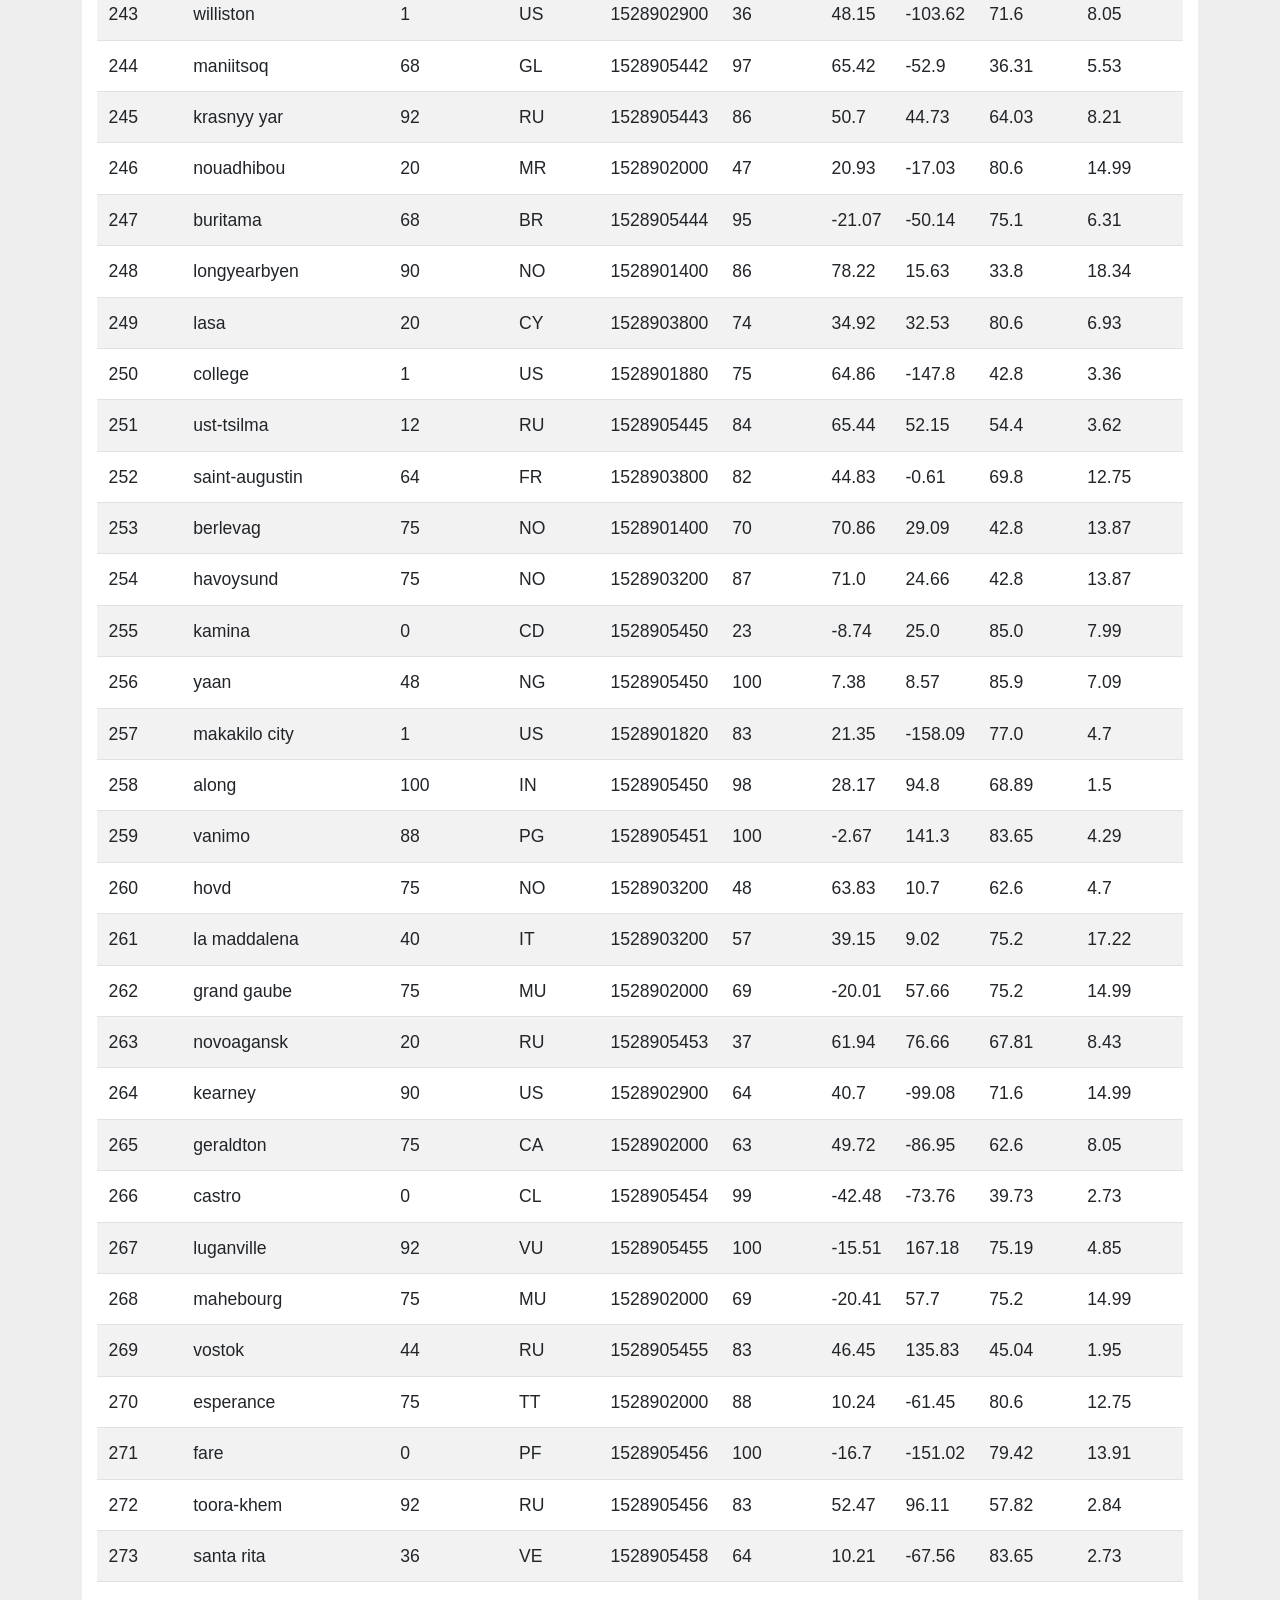
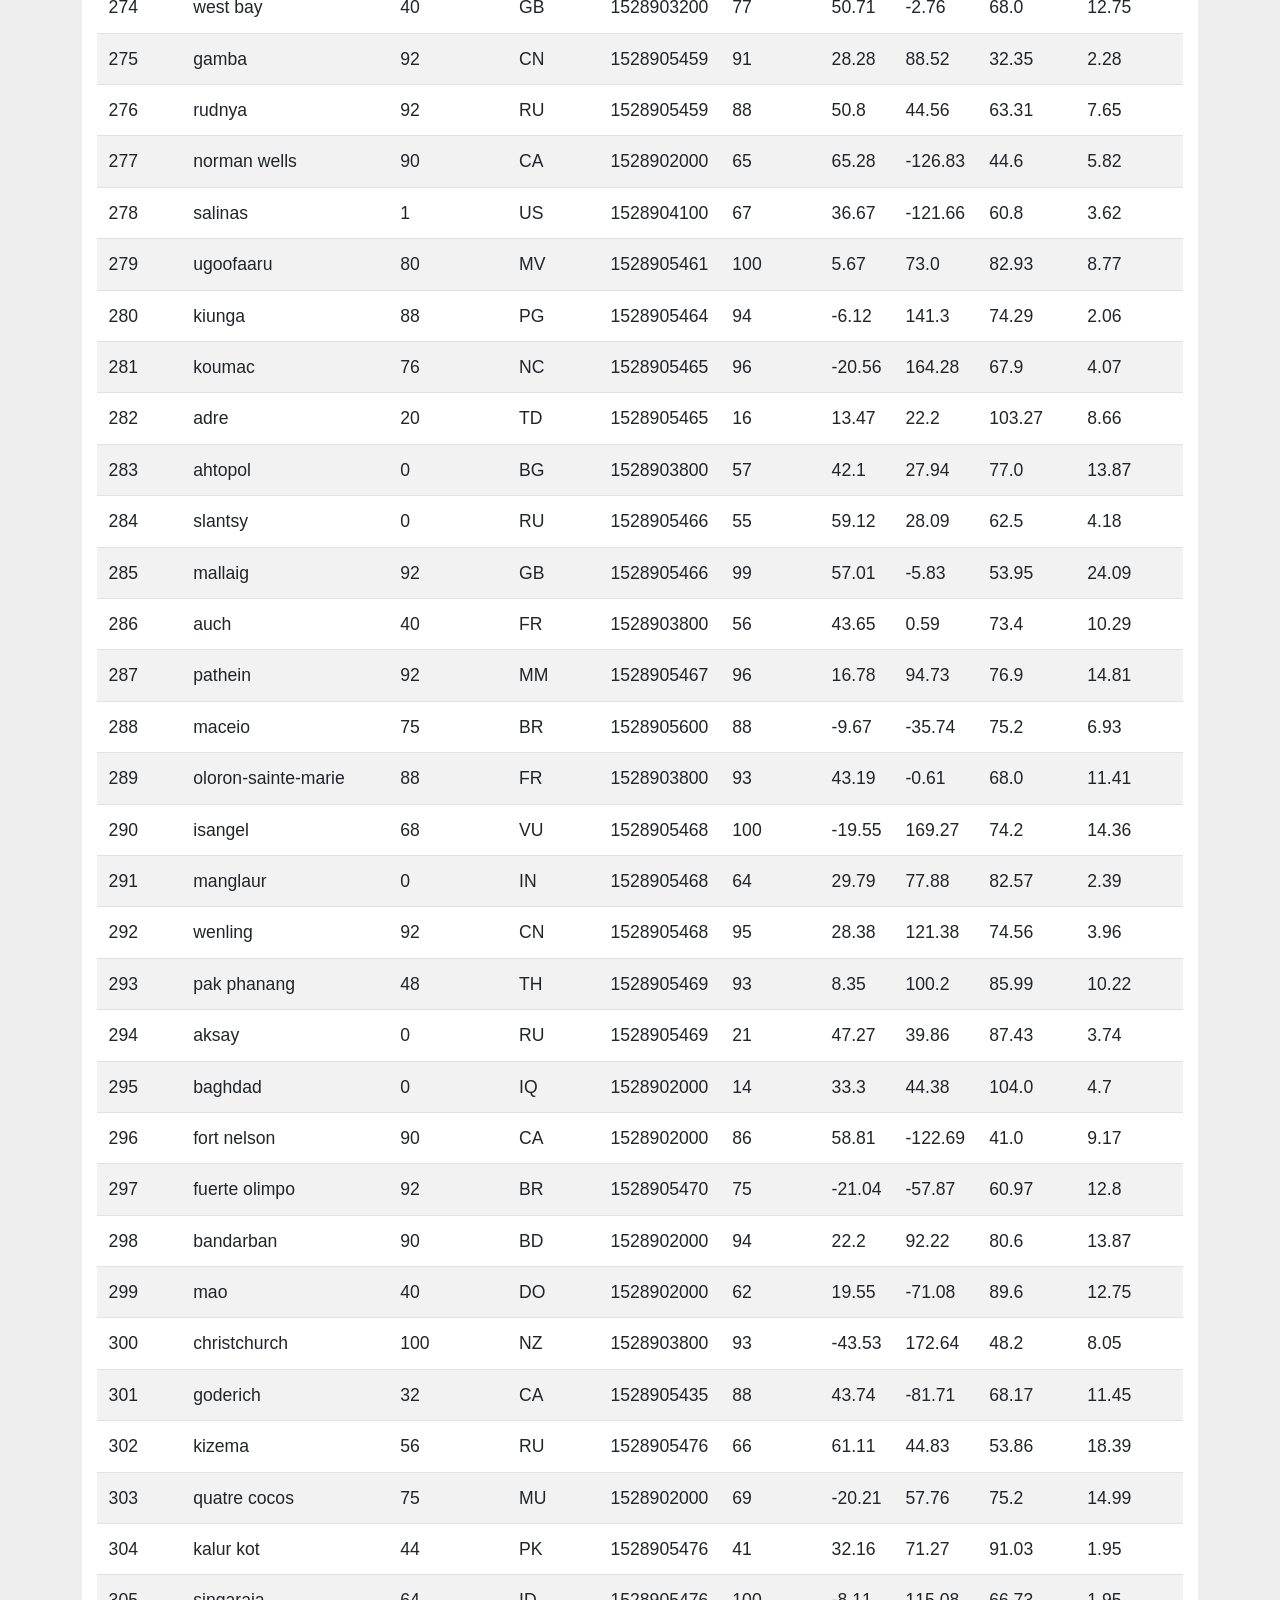
<file: web-design-challenge/Data.html>
<!DOCTYPE html>
<html lang="en">

<head>
  <meta charset="UTF-8">
  <title>Data page</title>
  <link rel="stylesheet" href="https://stackpath.bootstrapcdn.com/bootstrap/4.3.1/css/bootstrap.min.css" integrity="sha384-ggOyR0iXCbMQv3Xipma34MD+dH/1fQ784/j6cY/iJTQUOhcWr7x9JvoRxT2MZw1T" crossorigin="anonymous">

  <script src="https://code.jquery.com/jquery-3.3.1.slim.min.js" integrity="sha384-q8i/X+965DzO0rT7abK41JStQIAqVgRVzpbzo5smXKp4YfRvH+8abtTE1Pi6jizo" crossorigin="anonymous"></script>
  <script src="https://cdnjs.cloudflare.com/ajax/libs/popper.js/1.14.7/umd/popper.min.js" integrity="sha384-UO2eT0CpHqdSJQ6hJty5KVphtPhzWj9WO1clHTMGa3JDZwrnQq4sF86dIHNDz0W1" crossorigin="anonymous"></script>
  <script src="https://stackpath.bootstrapcdn.com/bootstrap/4.3.1/js/bootstrap.min.js" integrity="sha384-JjSmVgyd0p3pXB1rRibZUAYoIIy6OrQ6VrjIEaFf/nJGzIxFDsf4x0xIM+B07jRM" crossorigin="anonymous"></script>

  <link rel="stylesheet" href="style.css">
</head>
<body>
    <nav class="navbar navbar-expand-lg navbar-light bg-light">
        <a class="navbar-brand" href="index.html">Latitude</a>
        <button class="navbar-toggler" type="button" data-toggle="collapse" data-target="#navbarSupportedContent" aria-controls="navbarSupportedContent" aria-expanded="false" aria-label="Toggle navigation">
            <span class="navbar-toggler-icon"></span>
        </button>
        
        <div class="collapse navbar-collapse" id="navbarSupportedContent">
            <ul class="navbar-nav mr-auto">
            <li class="nav-item dropdown">
                <a class="nav-link dropdown-toggle" href="#" id="navbarDropdown" role="button" data-toggle="dropdown" aria-haspopup="true" aria-expanded="false">
                Plots
                </a>
                <div class="dropdown-menu" aria-labelledby="navbarDropdown">
                <a class="dropdown-item" href="MaxTemperature.html">Max Temperature</a>
                <a class="dropdown-item" href="Humidity.html">Humidity</a>            
                <a class="dropdown-item" href="Cloudiness.html">Cloudiness</a>
                <a class="dropdown-item" href="WindSpeed.html">Wind Speed</a>
                </div>
            </li>
            <li class="nav-item">
                <a class="nav-link" href="Comparison.html">Comparison<span class="sr-only">(current)</span></a>
            </li>
            <li class="nav-item">
                <a class="nav-link" href="Data.html">Data</a>
            </li>
            </ul>
        </div>
    </nav>
    <div class="content">
        <div class="col-sm-12 col-md-12" >
            <h2 class="text-left">Data</h2>
            <hr class="my-4">
            <p>The following table includes all of the data used for plotting during this project.</p>
            <table id="table" class="table table-striped">
                <tr><th>City_ID</th><th>City</th><th>Cloudiness</th><th>Country</th><th>Date</th><th>Humidity</th><th>Lat</th><th>Lng</th><th>Max Temp</th><th>Wind Speed</th></tr>
                <tr><td>0</td><td>jacareacanga</td><td>0</td><td>BR</td><td>1528902000</td><td>62</td><td>-6.22</td><td>-57.76</td><td>89.6</td><td>6.93</td></tr>
                <tr><td>1</td><td>kaitangata</td><td>100</td><td>NZ</td><td>1528905304</td><td>94</td><td>-46.28</td><td>169.85</td><td>42.61</td><td>5.64</td></tr>
                <tr><td>2</td><td>goulburn</td><td>20</td><td>AU</td><td>1528905078</td><td>91</td><td>-34.75</td><td>149.72</td><td>44.32</td><td>10.11</td></tr>
                <tr><td>3</td><td>lata</td><td>76</td><td>IN</td><td>1528905305</td><td>89</td><td>30.78</td><td>78.62</td><td>59.89</td><td>0.94</td></tr>
                <tr><td>4</td><td>chokurdakh</td><td>0</td><td>RU</td><td>1528905306</td><td>88</td><td>70.62</td><td>147.9</td><td>32.17</td><td>2.95</td></tr>
                <tr><td>5</td><td>martyush</td><td>92</td><td>RU</td><td>1528905306</td><td>94</td><td>56.4</td><td>61.89</td><td>55.03</td><td>9.33</td></tr>
                <tr><td>6</td><td>hobart</td><td>20</td><td>AU</td><td>1528902000</td><td>87</td><td>-42.88</td><td>147.33</td><td>44.6</td><td>8.05</td></tr>
                <tr><td>7</td><td>broken hill</td><td>0</td><td>AU</td><td>1528905311</td><td>88</td><td>-31.97</td><td>141.45</td><td>44.5</td><td>7.31</td></tr>
                <tr><td>8</td><td>harnosand</td><td>0</td><td>SE</td><td>1528903200</td><td>44</td><td>62.63</td><td>17.94</td><td>60.8</td><td>13.87</td></tr>
                <tr><td>9</td><td>tuatapere</td><td>0</td><td>NZ</td><td>1528905312</td><td>100</td><td>-46.13</td><td>167.69</td><td>38.92</td><td>3.4</td></tr>
                <tr><td>10</td><td>puerto ayora</td><td>90</td><td>EC</td><td>1528902000</td><td>69</td><td>-0.74</td><td>-90.35</td><td>77.0</td><td>13.87</td></tr>
                <tr><td>11</td><td>havre-saint-pierre</td><td>75</td><td>CA</td><td>1528902000</td><td>58</td><td>50.23</td><td>-63.6</td><td>53.6</td><td>19.46</td></tr>
                <tr><td>12</td><td>punta arenas</td><td>0</td><td>CL</td><td>1528902000</td><td>100</td><td>-53.16</td><td>-70.91</td><td>35.6</td><td>9.17</td></tr>
                <tr><td>13</td><td>tasiilaq</td><td>75</td><td>GL</td><td>1528901400</td><td>60</td><td>65.61</td><td>-37.64</td><td>39.2</td><td>2.24</td></tr>
                <tr><td>14</td><td>chapais</td><td>40</td><td>CA</td><td>1528902000</td><td>38</td><td>49.78</td><td>-74.86</td><td>59.0</td><td>10.29</td></tr>
                <tr><td>15</td><td>avarua</td><td>40</td><td>CK</td><td>1528902000</td><td>56</td><td>-21.21</td><td>-159.78</td><td>73.4</td><td>10.29</td></tr>
                <tr><td>16</td><td>hofn</td><td>75</td><td>IS</td><td>1528902000</td><td>87</td><td>64.25</td><td>-15.21</td><td>51.8</td><td>8.05</td></tr>
                <tr><td>17</td><td>yukamenskoye</td><td>92</td><td>RU</td><td>1528905315</td><td>98</td><td>57.89</td><td>52.24</td><td>56.65</td><td>10.22</td></tr>
                <tr><td>18</td><td>khandbari</td><td>80</td><td>NP</td><td>1528905315</td><td>67</td><td>27.38</td><td>87.21</td><td>44.59</td><td>1.39</td></tr>
                <tr><td>19</td><td>bethel</td><td>1</td><td>US</td><td>1528901580</td><td>93</td><td>60.79</td><td>-161.76</td><td>44.6</td><td>8.05</td></tr>
                <tr><td>20</td><td>ushuaia</td><td>75</td><td>AR</td><td>1528902000</td><td>64</td><td>-54.81</td><td>-68.31</td><td>41.0</td><td>3.36</td></tr>
                <tr><td>21</td><td>east london</td><td>0</td><td>ZA</td><td>1528902000</td><td>37</td><td>-33.02</td><td>27.91</td><td>69.8</td><td>5.82</td></tr>
                <tr><td>22</td><td>bluff</td><td>76</td><td>AU</td><td>1528905321</td><td>76</td><td>-23.58</td><td>149.07</td><td>61.96</td><td>4.74</td></tr>
                <tr><td>23</td><td>mount isa</td><td>75</td><td>AU</td><td>1528902000</td><td>100</td><td>-20.73</td><td>139.49</td><td>64.4</td><td>3.29</td></tr>
                <tr><td>24</td><td>pevek</td><td>0</td><td>RU</td><td>1528905321</td><td>71</td><td>69.7</td><td>170.27</td><td>36.94</td><td>6.98</td></tr>
                <tr><td>25</td><td>gao</td><td>24</td><td>ML</td><td>1528905321</td><td>16</td><td>16.28</td><td>-0.04</td><td>110.02</td><td>4.97</td></tr>
                <tr><td>26</td><td>cabo san lucas</td><td>75</td><td>MX</td><td>1528901160</td><td>74</td><td>22.89</td><td>-109.91</td><td>84.2</td><td>10.29</td></tr>
                <tr><td>27</td><td>sao filipe</td><td>0</td><td>CV</td><td>1528905323</td><td>88</td><td>14.9</td><td>-24.5</td><td>75.73</td><td>13.02</td></tr>
                <tr><td>28</td><td>tiksi</td><td>44</td><td>RU</td><td>1528905298</td><td>58</td><td>71.64</td><td>128.87</td><td>57.73</td><td>10.11</td></tr>
                <tr><td>29</td><td>busselton</td><td>92</td><td>AU</td><td>1528905323</td><td>100</td><td>-33.64</td><td>115.35</td><td>60.43</td><td>10.56</td></tr>
                <tr><td>30</td><td>alofi</td><td>76</td><td>NU</td><td>1528902000</td><td>88</td><td>-19.06</td><td>-169.92</td><td>71.6</td><td>3.36</td></tr>
                <tr><td>31</td><td>ola</td><td>75</td><td>RU</td><td>1528902000</td><td>100</td><td>59.58</td><td>151.3</td><td>42.8</td><td>7.76</td></tr>
                <tr><td>32</td><td>atar</td><td>20</td><td>MR</td><td>1528902000</td><td>19</td><td>20.52</td><td>-13.05</td><td>91.4</td><td>9.17</td></tr>
                <tr><td>33</td><td>rikitea</td><td>0</td><td>PF</td><td>1528905325</td><td>100</td><td>-23.12</td><td>-134.97</td><td>73.57</td><td>8.66</td></tr>
                <tr><td>34</td><td>hermanus</td><td>0</td><td>ZA</td><td>1528905325</td><td>24</td><td>-34.42</td><td>19.24</td><td>77.17</td><td>8.66</td></tr>
                <tr><td>35</td><td>ponta delgada</td><td>75</td><td>PT</td><td>1528903800</td><td>88</td><td>37.73</td><td>-25.67</td><td>71.6</td><td>12.75</td></tr>
                <tr><td>36</td><td>bambari</td><td>24</td><td>CF</td><td>1528905326</td><td>84</td><td>5.77</td><td>20.68</td><td>81.85</td><td>7.65</td></tr>
                <tr><td>37</td><td>cap malheureux</td><td>75</td><td>MU</td><td>1528902000</td><td>69</td><td>-19.98</td><td>57.61</td><td>75.2</td><td>14.99</td></tr>
                <tr><td>38</td><td>puerto escondido</td><td>75</td><td>MX</td><td>1528901100</td><td>65</td><td>15.86</td><td>-97.07</td><td>80.6</td><td>3.36</td></tr>
                <tr><td>39</td><td>qaanaaq</td><td>32</td><td>GL</td><td>1528905330</td><td>100</td><td>77.48</td><td>-69.36</td><td>31.45</td><td>6.31</td></tr>
                <tr><td>40</td><td>new norfolk</td><td>20</td><td>AU</td><td>1528902000</td><td>87</td><td>-42.78</td><td>147.06</td><td>44.6</td><td>8.05</td></tr>
                <tr><td>41</td><td>najran</td><td>40</td><td>SA</td><td>1528902000</td><td>13</td><td>17.54</td><td>44.22</td><td>98.6</td><td>11.41</td></tr>
                <tr><td>42</td><td>isla mujeres</td><td>90</td><td>MX</td><td>1528904340</td><td>100</td><td>21.23</td><td>-86.73</td><td>75.2</td><td>16.11</td></tr>
                <tr><td>43</td><td>mar del plata</td><td>0</td><td>AR</td><td>1528905297</td><td>100</td><td>-46.43</td><td>-67.52</td><td>32.53</td><td>7.31</td></tr>
                <tr><td>44</td><td>provideniya</td><td>0</td><td>RU</td><td>1528905332</td><td>91</td><td>64.42</td><td>-173.23</td><td>40.63</td><td>10.78</td></tr>
                <tr><td>45</td><td>jamestown</td><td>12</td><td>AU</td><td>1528905333</td><td>88</td><td>-33.21</td><td>138.6</td><td>43.15</td><td>10.89</td></tr>
                <tr><td>46</td><td>medicine hat</td><td>20</td><td>CA</td><td>1528902000</td><td>34</td><td>50.04</td><td>-110.68</td><td>66.2</td><td>14.99</td></tr>
                <tr><td>47</td><td>katsuura</td><td>8</td><td>JP</td><td>1528905334</td><td>88</td><td>33.93</td><td>134.5</td><td>62.05</td><td>7.54</td></tr>
                <tr><td>48</td><td>aklavik</td><td>20</td><td>CA</td><td>1528902000</td><td>53</td><td>68.22</td><td>-135.01</td><td>51.8</td><td>11.41</td></tr>
                <tr><td>49</td><td>tuktoyaktuk</td><td>20</td><td>CA</td><td>1528902000</td><td>61</td><td>69.44</td><td>-133.03</td><td>46.4</td><td>6.93</td></tr>
                <tr><td>50</td><td>kapaa</td><td>90</td><td>US</td><td>1528901760</td><td>88</td><td>22.08</td><td>-159.32</td><td>75.2</td><td>14.99</td></tr>
                <tr><td>51</td><td>mildura</td><td>0</td><td>AU</td><td>1528905300</td><td>92</td><td>-34.18</td><td>142.16</td><td>45.67</td><td>9.66</td></tr>
                <tr><td>52</td><td>souillac</td><td>75</td><td>FR</td><td>1528903800</td><td>49</td><td>45.6</td><td>-0.6</td><td>73.4</td><td>10.29</td></tr>
                <tr><td>53</td><td>lorengau</td><td>100</td><td>PG</td><td>1528905336</td><td>100</td><td>-2.02</td><td>147.27</td><td>80.59</td><td>3.85</td></tr>
                <tr><td>54</td><td>praia</td><td>20</td><td>BR</td><td>1528902000</td><td>47</td><td>-20.25</td><td>-43.81</td><td>82.4</td><td>3.36</td></tr>
                <tr><td>55</td><td>port alfred</td><td>0</td><td>ZA</td><td>1528905338</td><td>50</td><td>-33.59</td><td>26.89</td><td>76.54</td><td>7.2</td></tr>
                <tr><td>56</td><td>barranca</td><td>0</td><td>PE</td><td>1528905339</td><td>98</td><td>-10.75</td><td>-77.76</td><td>61.87</td><td>9.89</td></tr>
                <tr><td>57</td><td>nome</td><td>40</td><td>US</td><td>1528902900</td><td>70</td><td>30.04</td><td>-94.42</td><td>87.8</td><td>3.36</td></tr>
                <tr><td>58</td><td>matay</td><td>0</td><td>EG</td><td>1528905339</td><td>23</td><td>28.42</td><td>30.79</td><td>97.69</td><td>6.98</td></tr>
                <tr><td>59</td><td>saskylakh</td><td>48</td><td>RU</td><td>1528905339</td><td>55</td><td>71.97</td><td>114.09</td><td>59.53</td><td>5.86</td></tr>
                <tr><td>60</td><td>itarema</td><td>0</td><td>BR</td><td>1528905340</td><td>61</td><td>-2.92</td><td>-39.92</td><td>88.33</td><td>12.57</td></tr>
                <tr><td>61</td><td>butaritari</td><td>56</td><td>KI</td><td>1528905340</td><td>100</td><td>3.07</td><td>172.79</td><td>81.13</td><td>7.31</td></tr>
                <tr><td>62</td><td>peniche</td><td>20</td><td>PT</td><td>1528903800</td><td>64</td><td>39.36</td><td>-9.38</td><td>75.2</td><td>12.75</td></tr>
                <tr><td>63</td><td>beloha</td><td>0</td><td>MG</td><td>1528905340</td><td>57</td><td>-25.17</td><td>45.06</td><td>71.95</td><td>16.37</td></tr>
                <tr><td>64</td><td>anadyr</td><td>0</td><td>RU</td><td>1528902000</td><td>57</td><td>64.73</td><td>177.51</td><td>48.2</td><td>4.47</td></tr>
                <tr><td>65</td><td>luderitz</td><td>12</td><td>NA</td><td>1528905342</td><td>64</td><td>-26.65</td><td>15.16</td><td>64.03</td><td>17.38</td></tr>
                <tr><td>66</td><td>rochester</td><td>1</td><td>US</td><td>1528902960</td><td>37</td><td>44.02</td><td>-92.46</td><td>73.4</td><td>6.93</td></tr>
                <tr><td>67</td><td>bosaso</td><td>0</td><td>SO</td><td>1528905347</td><td>86</td><td>11.28</td><td>49.18</td><td>89.77</td><td>3.96</td></tr>
                <tr><td>68</td><td>faanui</td><td>0</td><td>PF</td><td>1528905347</td><td>100</td><td>-16.48</td><td>-151.75</td><td>79.96</td><td>11.79</td></tr>
                <tr><td>69</td><td>grindavik</td><td>75</td><td>IS</td><td>1528902000</td><td>70</td><td>63.84</td><td>-22.43</td><td>48.2</td><td>5.82</td></tr>
                <tr><td>70</td><td>margate</td><td>20</td><td>AU</td><td>1528902000</td><td>87</td><td>-43.03</td><td>147.26</td><td>44.6</td><td>8.05</td></tr>
                <tr><td>71</td><td>marsh harbour</td><td>88</td><td>BS</td><td>1528905349</td><td>95</td><td>26.54</td><td>-77.06</td><td>82.39</td><td>10.0</td></tr>
                <tr><td>72</td><td>comodoro rivadavia</td><td>40</td><td>AR</td><td>1528902000</td><td>60</td><td>-45.87</td><td>-67.48</td><td>42.8</td><td>9.17</td></tr>
                <tr><td>73</td><td>upernavik</td><td>92</td><td>GL</td><td>1528905350</td><td>100</td><td>72.79</td><td>-56.15</td><td>29.29</td><td>3.74</td></tr>
                <tr><td>74</td><td>uige</td><td>0</td><td>AO</td><td>1528905350</td><td>29</td><td>-7.61</td><td>15.06</td><td>86.8</td><td>3.18</td></tr>
                <tr><td>75</td><td>bredasdorp</td><td>0</td><td>ZA</td><td>1528902000</td><td>23</td><td>-34.53</td><td>20.04</td><td>82.4</td><td>5.82</td></tr>
                <tr><td>76</td><td>bodden town</td><td>40</td><td>KY</td><td>1528902000</td><td>78</td><td>19.28</td><td>-81.25</td><td>80.6</td><td>16.11</td></tr>
                <tr><td>77</td><td>guerrero negro</td><td>44</td><td>MX</td><td>1528905350</td><td>88</td><td>27.97</td><td>-114.04</td><td>63.85</td><td>3.74</td></tr>
                <tr><td>78</td><td>bilma</td><td>0</td><td>NE</td><td>1528905351</td><td>12</td><td>18.69</td><td>12.92</td><td>110.47</td><td>4.63</td></tr>
                <tr><td>79</td><td>carnarvon</td><td>0</td><td>ZA</td><td>1528905351</td><td>30</td><td>-30.97</td><td>22.13</td><td>60.43</td><td>14.25</td></tr>
                <tr><td>80</td><td>ponta do sol</td><td>12</td><td>BR</td><td>1528905352</td><td>72</td><td>-20.63</td><td>-46.0</td><td>78.25</td><td>3.96</td></tr>
                <tr><td>81</td><td>vila franca do campo</td><td>75</td><td>PT</td><td>1528903800</td><td>88</td><td>37.72</td><td>-25.43</td><td>71.6</td><td>12.75</td></tr>
                <tr><td>82</td><td>puerto del rosario</td><td>20</td><td>ES</td><td>1528903800</td><td>60</td><td>28.5</td><td>-13.86</td><td>73.4</td><td>17.22</td></tr>
                <tr><td>83</td><td>sitka</td><td>20</td><td>US</td><td>1528905353</td><td>92</td><td>37.17</td><td>-99.65</td><td>74.02</td><td>5.97</td></tr>
                <tr><td>84</td><td>camacha</td><td>75</td><td>PT</td><td>1528903800</td><td>72</td><td>33.08</td><td>-16.33</td><td>68.0</td><td>16.11</td></tr>
                <tr><td>85</td><td>saint-philippe</td><td>1</td><td>CA</td><td>1528902900</td><td>54</td><td>45.36</td><td>-73.48</td><td>78.8</td><td>11.41</td></tr>
                <tr><td>86</td><td>port blair</td><td>92</td><td>IN</td><td>1528905357</td><td>97</td><td>11.67</td><td>92.75</td><td>84.37</td><td>25.1</td></tr>
                <tr><td>87</td><td>albany</td><td>90</td><td>US</td><td>1528903860</td><td>68</td><td>42.65</td><td>-73.75</td><td>69.8</td><td>3.36</td></tr>
                <tr><td>88</td><td>barrow</td><td>88</td><td>AR</td><td>1528905182</td><td>72</td><td>-38.31</td><td>-60.23</td><td>50.26</td><td>8.21</td></tr>
                <tr><td>89</td><td>qorveh</td><td>92</td><td>IR</td><td>1528905357</td><td>22</td><td>35.17</td><td>47.8</td><td>76.72</td><td>3.18</td></tr>
                <tr><td>90</td><td>san jeronimo</td><td>90</td><td>PE</td><td>1528902000</td><td>81</td><td>-13.65</td><td>-73.37</td><td>46.4</td><td>2.39</td></tr>
                <tr><td>91</td><td>mataura</td><td>24</td><td>NZ</td><td>1528905299</td><td>79</td><td>-46.19</td><td>168.86</td><td>25.69</td><td>3.18</td></tr>
                <tr><td>92</td><td>buala</td><td>64</td><td>SB</td><td>1528905359</td><td>100</td><td>-8.15</td><td>159.59</td><td>78.7</td><td>4.18</td></tr>
                <tr><td>93</td><td>eyl</td><td>20</td><td>SO</td><td>1528905359</td><td>57</td><td>7.98</td><td>49.82</td><td>86.62</td><td>22.41</td></tr>
                <tr><td>94</td><td>abu dhabi</td><td>0</td><td>AE</td><td>1528902000</td><td>29</td><td>24.47</td><td>54.37</td><td>98.6</td><td>16.11</td></tr>
                <tr><td>95</td><td>tahe</td><td>92</td><td>CN</td><td>1528905359</td><td>98</td><td>52.34</td><td>124.71</td><td>51.43</td><td>2.17</td></tr>
                <tr><td>96</td><td>chuy</td><td>80</td><td>UY</td><td>1528905099</td><td>93</td><td>-33.69</td><td>-53.46</td><td>52.87</td><td>28.9</td></tr>
                <tr><td>97</td><td>dzerzhinskoye</td><td>8</td><td>RU</td><td>1528905360</td><td>69</td><td>56.84</td><td>95.22</td><td>65.11</td><td>3.85</td></tr>
                <tr><td>98</td><td>vanavara</td><td>0</td><td>RU</td><td>1528905360</td><td>50</td><td>60.35</td><td>102.28</td><td>64.21</td><td>5.64</td></tr>
                <tr><td>99</td><td>muros</td><td>40</td><td>ES</td><td>1528903800</td><td>72</td><td>42.77</td><td>-9.06</td><td>66.2</td><td>10.29</td></tr>
                <tr><td>100</td><td>auchel</td><td>0</td><td>FR</td><td>1528903800</td><td>49</td><td>50.51</td><td>2.47</td><td>68.0</td><td>3.36</td></tr>
                <tr><td>101</td><td>bubaque</td><td>40</td><td>GW</td><td>1528902000</td><td>55</td><td>11.28</td><td>-15.83</td><td>91.4</td><td>11.41</td></tr>
                <tr><td>102</td><td>khatanga</td><td>8</td><td>RU</td><td>1528905361</td><td>65</td><td>71.98</td><td>102.47</td><td>60.97</td><td>4.63</td></tr>
                <tr><td>103</td><td>los banos</td><td>1</td><td>US</td><td>1528904100</td><td>67</td><td>37.06</td><td>-120.85</td><td>75.2</td><td>4.74</td></tr>
                <tr><td>104</td><td>labuhan</td><td>12</td><td>ID</td><td>1528905361</td><td>95</td><td>-2.54</td><td>115.51</td><td>72.94</td><td>1.83</td></tr>
                <tr><td>105</td><td>saint-paul</td><td>75</td><td>FR</td><td>1528903800</td><td>56</td><td>45.22</td><td>1.9</td><td>68.0</td><td>14.99</td></tr>
                <tr><td>106</td><td>petatlan</td><td>90</td><td>MX</td><td>1528901220</td><td>74</td><td>17.52</td><td>-101.27</td><td>84.2</td><td>1.83</td></tr>
                <tr><td>107</td><td>baykit</td><td>36</td><td>RU</td><td>1528905366</td><td>68</td><td>61.68</td><td>96.39</td><td>63.94</td><td>4.29</td></tr>
                <tr><td>108</td><td>dalby</td><td>75</td><td>AU</td><td>1528902000</td><td>93</td><td>-27.18</td><td>151.26</td><td>53.6</td><td>2.24</td></tr>
                <tr><td>109</td><td>yellowknife</td><td>90</td><td>CA</td><td>1528902540</td><td>93</td><td>62.45</td><td>-114.38</td><td>46.4</td><td>8.05</td></tr>
                <tr><td>110</td><td>hilo</td><td>75</td><td>US</td><td>1528901580</td><td>88</td><td>19.71</td><td>-155.08</td><td>66.2</td><td>5.82</td></tr>
                <tr><td>111</td><td>turukhansk</td><td>36</td><td>RU</td><td>1528905297</td><td>76</td><td>65.8</td><td>87.96</td><td>66.37</td><td>6.42</td></tr>
                <tr><td>112</td><td>dingle</td><td>68</td><td>PH</td><td>1528905368</td><td>82</td><td>11.0</td><td>122.67</td><td>79.96</td><td>8.21</td></tr>
                <tr><td>113</td><td>dillon</td><td>1</td><td>US</td><td>1528901580</td><td>44</td><td>45.22</td><td>-112.64</td><td>57.2</td><td>5.82</td></tr>
                <tr><td>114</td><td>labytnangi</td><td>64</td><td>RU</td><td>1528905370</td><td>75</td><td>66.66</td><td>66.39</td><td>47.11</td><td>17.49</td></tr>
                <tr><td>115</td><td>gigmoto</td><td>36</td><td>PH</td><td>1528905370</td><td>98</td><td>13.78</td><td>124.39</td><td>83.56</td><td>17.6</td></tr>
                <tr><td>116</td><td>nouakchott</td><td>68</td><td>MR</td><td>1528905371</td><td>76</td><td>18.08</td><td>-15.98</td><td>76.72</td><td>1.39</td></tr>
                <tr><td>117</td><td>rumoi</td><td>92</td><td>JP</td><td>1528905371</td><td>100</td><td>43.93</td><td>141.67</td><td>44.41</td><td>8.1</td></tr>
                <tr><td>118</td><td>dikson</td><td>32</td><td>RU</td><td>1528905373</td><td>100</td><td>73.51</td><td>80.55</td><td>31.09</td><td>13.13</td></tr>
                <tr><td>119</td><td>chinsali</td><td>0</td><td>ZM</td><td>1528905377</td><td>36</td><td>-10.55</td><td>32.07</td><td>73.39</td><td>9.22</td></tr>
                <tr><td>120</td><td>georgetown</td><td>75</td><td>GY</td><td>1528902000</td><td>78</td><td>6.8</td><td>-58.16</td><td>82.4</td><td>9.17</td></tr>
                <tr><td>121</td><td>tooele</td><td>1</td><td>US</td><td>1528902900</td><td>35</td><td>40.53</td><td>-112.3</td><td>73.4</td><td>9.17</td></tr>
                <tr><td>122</td><td>nikolskoye</td><td>40</td><td>RU</td><td>1528902000</td><td>41</td><td>59.7</td><td>30.79</td><td>60.8</td><td>4.47</td></tr>
                <tr><td>123</td><td>bodo</td><td>80</td><td>CI</td><td>1528905379</td><td>66</td><td>5.91</td><td>-4.68</td><td>87.7</td><td>8.21</td></tr>
                <tr><td>124</td><td>minador do negrao</td><td>32</td><td>BR</td><td>1528905379</td><td>80</td><td>-9.31</td><td>-36.86</td><td>76.81</td><td>13.24</td></tr>
                <tr><td>125</td><td>sambava</td><td>88</td><td>MG</td><td>1528905379</td><td>100</td><td>-14.27</td><td>50.17</td><td>77.35</td><td>19.73</td></tr>
                <tr><td>126</td><td>yerbogachen</td><td>0</td><td>RU</td><td>1528905380</td><td>44</td><td>61.28</td><td>108.01</td><td>64.93</td><td>7.43</td></tr>
                <tr><td>127</td><td>kahului</td><td>1</td><td>US</td><td>1528901760</td><td>93</td><td>20.89</td><td>-156.47</td><td>66.2</td><td>3.36</td></tr>
                <tr><td>128</td><td>clyde river</td><td>75</td><td>CA</td><td>1528902660</td><td>100</td><td>70.47</td><td>-68.59</td><td>35.6</td><td>21.92</td></tr>
                <tr><td>129</td><td>ancud</td><td>20</td><td>CL</td><td>1528905381</td><td>90</td><td>-41.87</td><td>-73.83</td><td>39.1</td><td>2.73</td></tr>
                <tr><td>130</td><td>beringovskiy</td><td>0</td><td>RU</td><td>1528905381</td><td>88</td><td>63.05</td><td>179.32</td><td>39.37</td><td>3.4</td></tr>
                <tr><td>131</td><td>majene</td><td>32</td><td>ID</td><td>1528905382</td><td>100</td><td>-3.54</td><td>118.97</td><td>81.85</td><td>11.01</td></tr>
                <tr><td>132</td><td>ahar</td><td>36</td><td>IR</td><td>1528905382</td><td>62</td><td>38.48</td><td>47.07</td><td>62.77</td><td>3.74</td></tr>
                <tr><td>133</td><td>ilhabela</td><td>80</td><td>BR</td><td>1528905382</td><td>98</td><td>-23.78</td><td>-45.36</td><td>72.85</td><td>2.28</td></tr>
                <tr><td>134</td><td>listvyagi</td><td>0</td><td>RU</td><td>1528905382</td><td>78</td><td>53.68</td><td>86.95</td><td>65.11</td><td>2.06</td></tr>
                <tr><td>135</td><td>skjervoy</td><td>40</td><td>NO</td><td>1528903200</td><td>65</td><td>70.03</td><td>20.97</td><td>44.6</td><td>10.29</td></tr>
                <tr><td>136</td><td>cape town</td><td>0</td><td>ZA</td><td>1528902000</td><td>35</td><td>-33.93</td><td>18.42</td><td>73.4</td><td>9.17</td></tr>
                <tr><td>137</td><td>iqaluit</td><td>90</td><td>CA</td><td>1528902000</td><td>96</td><td>63.75</td><td>-68.52</td><td>35.6</td><td>20.8</td></tr>
                <tr><td>138</td><td>fort-shevchenko</td><td>0</td><td>KZ</td><td>1528905387</td><td>59</td><td>44.51</td><td>50.26</td><td>74.2</td><td>3.62</td></tr>
                <tr><td>139</td><td>severo-kurilsk</td><td>92</td><td>RU</td><td>1528905387</td><td>100</td><td>50.68</td><td>156.12</td><td>38.02</td><td>16.26</td></tr>
                <tr><td>140</td><td>arraial do cabo</td><td>0</td><td>BR</td><td>1528905600</td><td>65</td><td>-22.97</td><td>-42.02</td><td>80.6</td><td>4.7</td></tr>
                <tr><td>141</td><td>torbay</td><td>90</td><td>CA</td><td>1528903560</td><td>93</td><td>47.66</td><td>-52.73</td><td>50.0</td><td>19.46</td></tr>
                <tr><td>142</td><td>ahipara</td><td>88</td><td>NZ</td><td>1528905388</td><td>91</td><td>-35.17</td><td>173.16</td><td>56.65</td><td>9.66</td></tr>
                <tr><td>143</td><td>bandarbeyla</td><td>0</td><td>SO</td><td>1528905389</td><td>79</td><td>9.49</td><td>50.81</td><td>79.15</td><td>32.93</td></tr>
                <tr><td>144</td><td>vuktyl</td><td>92</td><td>RU</td><td>1528905389</td><td>96</td><td>63.86</td><td>57.31</td><td>52.6</td><td>7.43</td></tr>
                <tr><td>145</td><td>caravelas</td><td>0</td><td>BR</td><td>1528905390</td><td>98</td><td>-17.73</td><td>-39.27</td><td>77.62</td><td>10.45</td></tr>
                <tr><td>146</td><td>waipawa</td><td>92</td><td>NZ</td><td>1528905390</td><td>94</td><td>-39.94</td><td>176.59</td><td>50.89</td><td>9.44</td></tr>
                <tr><td>147</td><td>khomutovo</td><td>0</td><td>RU</td><td>1528905390</td><td>65</td><td>52.85</td><td>37.45</td><td>72.31</td><td>5.97</td></tr>
                <tr><td>148</td><td>acajutla</td><td>40</td><td>SV</td><td>1528901400</td><td>79</td><td>13.59</td><td>-89.83</td><td>84.2</td><td>1.12</td></tr>
                <tr><td>149</td><td>buritis</td><td>0</td><td>BR</td><td>1528905391</td><td>53</td><td>-15.62</td><td>-46.42</td><td>83.74</td><td>6.87</td></tr>
                <tr><td>150</td><td>meulaboh</td><td>48</td><td>ID</td><td>1528905392</td><td>100</td><td>4.14</td><td>96.13</td><td>82.03</td><td>3.4</td></tr>
                <tr><td>151</td><td>vaini</td><td>100</td><td>IN</td><td>1528905392</td><td>98</td><td>15.34</td><td>74.49</td><td>70.42</td><td>4.29</td></tr>
                <tr><td>152</td><td>teya</td><td>75</td><td>MX</td><td>1528901400</td><td>66</td><td>21.05</td><td>-89.07</td><td>86.0</td><td>13.87</td></tr>
                <tr><td>153</td><td>bambous virieux</td><td>75</td><td>MU</td><td>1528902000</td><td>69</td><td>-20.34</td><td>57.76</td><td>75.2</td><td>14.99</td></tr>
                <tr><td>154</td><td>zaragoza</td><td>20</td><td>ES</td><td>1528903800</td><td>49</td><td>41.65</td><td>-0.88</td><td>77.0</td><td>28.86</td></tr>
                <tr><td>155</td><td>thompson</td><td>75</td><td>CA</td><td>1528902600</td><td>76</td><td>55.74</td><td>-97.86</td><td>57.2</td><td>3.36</td></tr>
                <tr><td>156</td><td>kodiak</td><td>1</td><td>US</td><td>1528901580</td><td>50</td><td>39.95</td><td>-94.76</td><td>75.2</td><td>13.87</td></tr>
                <tr><td>157</td><td>nsanje</td><td>92</td><td>MZ</td><td>1528905397</td><td>84</td><td>-16.92</td><td>35.26</td><td>70.33</td><td>4.18</td></tr>
                <tr><td>158</td><td>the pas</td><td>1</td><td>CA</td><td>1528902000</td><td>63</td><td>53.82</td><td>-101.24</td><td>60.8</td><td>10.29</td></tr>
                <tr><td>159</td><td>masalli</td><td>12</td><td>KR</td><td>1528902000</td><td>77</td><td>34.8</td><td>126.66</td><td>68.0</td><td>9.17</td></tr>
                <tr><td>160</td><td>talnakh</td><td>20</td><td>RU</td><td>1528905398</td><td>100</td><td>69.49</td><td>88.39</td><td>42.79</td><td>3.18</td></tr>
                <tr><td>161</td><td>ilulissat</td><td>90</td><td>GL</td><td>1528901400</td><td>97</td><td>69.22</td><td>-51.1</td><td>32.0</td><td>4.7</td></tr>
                <tr><td>162</td><td>vallenar</td><td>0</td><td>CL</td><td>1528905399</td><td>56</td><td>-28.58</td><td>-70.76</td><td>54.4</td><td>1.28</td></tr>
                <tr><td>163</td><td>cap-aux-meules</td><td>40</td><td>CA</td><td>1528902000</td><td>62</td><td>47.38</td><td>-61.86</td><td>51.8</td><td>20.8</td></tr>
                <tr><td>164</td><td>san quintin</td><td>90</td><td>PH</td><td>1528902000</td><td>100</td><td>17.54</td><td>120.52</td><td>77.0</td><td>13.87</td></tr>
                <tr><td>165</td><td>victoria</td><td>75</td><td>BN</td><td>1528902000</td><td>94</td><td>5.28</td><td>115.24</td><td>80.6</td><td>1.12</td></tr>
                <tr><td>166</td><td>okhotsk</td><td>12</td><td>RU</td><td>1528905400</td><td>100</td><td>59.36</td><td>143.24</td><td>38.02</td><td>2.17</td></tr>
                <tr><td>167</td><td>bonavista</td><td>92</td><td>CA</td><td>1528905401</td><td>82</td><td>48.65</td><td>-53.11</td><td>46.57</td><td>22.97</td></tr>
                <tr><td>168</td><td>manokwari</td><td>80</td><td>ID</td><td>1528905401</td><td>100</td><td>-0.87</td><td>134.08</td><td>78.07</td><td>8.1</td></tr>
                <tr><td>169</td><td>lebu</td><td>92</td><td>ET</td><td>1528905404</td><td>100</td><td>8.96</td><td>38.73</td><td>55.3</td><td>0.72</td></tr>
                <tr><td>170</td><td>qostanay</td><td>75</td><td>KZ</td><td>1528902000</td><td>54</td><td>53.17</td><td>63.58</td><td>59.0</td><td>6.71</td></tr>
                <tr><td>171</td><td>victor harbor</td><td>75</td><td>AU</td><td>1528902000</td><td>82</td><td>-35.55</td><td>138.62</td><td>55.4</td><td>17.22</td></tr>
                <tr><td>172</td><td>kamenka</td><td>12</td><td>RU</td><td>1528905405</td><td>98</td><td>53.19</td><td>44.05</td><td>61.6</td><td>9.44</td></tr>
                <tr><td>173</td><td>cherskiy</td><td>8</td><td>RU</td><td>1528905405</td><td>48</td><td>68.75</td><td>161.3</td><td>55.21</td><td>3.18</td></tr>
                <tr><td>174</td><td>kimbe</td><td>92</td><td>PG</td><td>1528905405</td><td>100</td><td>-5.56</td><td>150.15</td><td>78.43</td><td>6.64</td></tr>
                <tr><td>175</td><td>guba</td><td>75</td><td>PH</td><td>1528902000</td><td>74</td><td>10.43</td><td>123.89</td><td>84.2</td><td>8.05</td></tr>
                <tr><td>176</td><td>inuvik</td><td>40</td><td>CA</td><td>1528902000</td><td>53</td><td>68.36</td><td>-133.71</td><td>51.8</td><td>3.36</td></tr>
                <tr><td>177</td><td>jiazi</td><td>20</td><td>CN</td><td>1528902000</td><td>78</td><td>19.61</td><td>110.49</td><td>82.4</td><td>4.47</td></tr>
                <tr><td>178</td><td>namatanai</td><td>76</td><td>PG</td><td>1528905407</td><td>100</td><td>-3.66</td><td>152.44</td><td>78.07</td><td>11.68</td></tr>
                <tr><td>179</td><td>port elizabeth</td><td>90</td><td>US</td><td>1528903500</td><td>83</td><td>39.31</td><td>-74.98</td><td>75.2</td><td>9.17</td></tr>
                <tr><td>180</td><td>chilca</td><td>75</td><td>PE</td><td>1528903800</td><td>47</td><td>-13.22</td><td>-72.34</td><td>55.4</td><td>3.36</td></tr>
                <tr><td>181</td><td>tual</td><td>68</td><td>ID</td><td>1528905408</td><td>100</td><td>-5.67</td><td>132.75</td><td>79.78</td><td>12.12</td></tr>
                <tr><td>182</td><td>puerto colombia</td><td>40</td><td>CO</td><td>1528902000</td><td>74</td><td>10.99</td><td>-74.96</td><td>87.8</td><td>6.93</td></tr>
                <tr><td>183</td><td>muzhi</td><td>0</td><td>RU</td><td>1528905409</td><td>63</td><td>65.4</td><td>64.7</td><td>55.57</td><td>10.67</td></tr>
                <tr><td>184</td><td>tabuk</td><td>92</td><td>PH</td><td>1528905413</td><td>86</td><td>17.41</td><td>121.44</td><td>72.4</td><td>1.83</td></tr>
                <tr><td>185</td><td>palauig</td><td>92</td><td>PH</td><td>1528905413</td><td>100</td><td>15.44</td><td>119.9</td><td>74.11</td><td>10.67</td></tr>
                <tr><td>186</td><td>komsomolskiy</td><td>0</td><td>RU</td><td>1528905413</td><td>84</td><td>67.55</td><td>63.78</td><td>37.39</td><td>9.22</td></tr>
                <tr><td>187</td><td>atuona</td><td>44</td><td>PF</td><td>1528905298</td><td>100</td><td>-9.8</td><td>-139.03</td><td>79.6</td><td>12.91</td></tr>
                <tr><td>188</td><td>sinnamary</td><td>92</td><td>GF</td><td>1528905414</td><td>100</td><td>5.38</td><td>-52.96</td><td>75.19</td><td>3.4</td></tr>
                <tr><td>189</td><td>kavieng</td><td>92</td><td>PG</td><td>1528905414</td><td>100</td><td>-2.57</td><td>150.8</td><td>78.97</td><td>5.41</td></tr>
                <tr><td>190</td><td>moron</td><td>0</td><td>VE</td><td>1528905415</td><td>70</td><td>10.49</td><td>-68.2</td><td>81.67</td><td>3.06</td></tr>
                <tr><td>191</td><td>fortuna</td><td>20</td><td>ES</td><td>1528903800</td><td>64</td><td>38.18</td><td>-1.13</td><td>86.0</td><td>12.75</td></tr>
                <tr><td>192</td><td>pangnirtung</td><td>90</td><td>CA</td><td>1528902000</td><td>93</td><td>66.15</td><td>-65.72</td><td>35.6</td><td>4.7</td></tr>
                <tr><td>193</td><td>paamiut</td><td>68</td><td>GL</td><td>1528905416</td><td>100</td><td>61.99</td><td>-49.67</td><td>35.32</td><td>12.46</td></tr>
                <tr><td>194</td><td>juegang</td><td>36</td><td>CN</td><td>1528905417</td><td>76</td><td>32.31</td><td>121.18</td><td>75.28</td><td>16.6</td></tr>
                <tr><td>195</td><td>kiama</td><td>0</td><td>AU</td><td>1528905418</td><td>86</td><td>-34.67</td><td>150.86</td><td>50.44</td><td>6.87</td></tr>
                <tr><td>196</td><td>yamada</td><td>20</td><td>JP</td><td>1528902000</td><td>72</td><td>36.58</td><td>137.08</td><td>60.8</td><td>14.99</td></tr>
                <tr><td>197</td><td>russell</td><td>0</td><td>AR</td><td>1528902000</td><td>48</td><td>-33.01</td><td>-68.8</td><td>42.8</td><td>3.36</td></tr>
                <tr><td>198</td><td>port hawkesbury</td><td>1</td><td>CA</td><td>1528902000</td><td>63</td><td>45.62</td><td>-61.36</td><td>64.4</td><td>16.11</td></tr>
                <tr><td>199</td><td>naze</td><td>75</td><td>NG</td><td>1528902000</td><td>62</td><td>5.43</td><td>7.07</td><td>89.6</td><td>9.17</td></tr>
                <tr><td>200</td><td>namibe</td><td>0</td><td>AO</td><td>1528905419</td><td>89</td><td>-15.19</td><td>12.15</td><td>74.02</td><td>17.49</td></tr>
                <tr><td>201</td><td>lodja</td><td>0</td><td>CD</td><td>1528905419</td><td>20</td><td>-3.52</td><td>23.6</td><td>94.36</td><td>4.97</td></tr>
                <tr><td>202</td><td>basco</td><td>1</td><td>US</td><td>1528904100</td><td>44</td><td>40.33</td><td>-91.2</td><td>77.0</td><td>13.87</td></tr>
                <tr><td>203</td><td>suleja</td><td>20</td><td>NG</td><td>1528905420</td><td>74</td><td>9.18</td><td>7.18</td><td>87.34</td><td>2.95</td></tr>
                <tr><td>204</td><td>tazovskiy</td><td>12</td><td>RU</td><td>1528905420</td><td>60</td><td>67.47</td><td>78.7</td><td>67.72</td><td>14.81</td></tr>
                <tr><td>205</td><td>waterloo</td><td>75</td><td>CA</td><td>1528902000</td><td>78</td><td>43.47</td><td>-80.52</td><td>75.2</td><td>12.75</td></tr>
                <tr><td>206</td><td>kruisfontein</td><td>0</td><td>ZA</td><td>1528905421</td><td>47</td><td>-34.0</td><td>24.73</td><td>75.82</td><td>8.43</td></tr>
                <tr><td>207</td><td>hithadhoo</td><td>12</td><td>MV</td><td>1528905421</td><td>100</td><td>-0.6</td><td>73.08</td><td>83.65</td><td>6.42</td></tr>
                <tr><td>208</td><td>aqtobe</td><td>0</td><td>KZ</td><td>1528902000</td><td>24</td><td>50.28</td><td>57.21</td><td>71.6</td><td>6.71</td></tr>
                <tr><td>209</td><td>trinidad</td><td>75</td><td>UY</td><td>1528902000</td><td>76</td><td>-33.52</td><td>-56.9</td><td>50.0</td><td>17.22</td></tr>
                <tr><td>210</td><td>jasper</td><td>12</td><td>US</td><td>1528904100</td><td>83</td><td>33.83</td><td>-87.28</td><td>78.8</td><td>5.19</td></tr>
                <tr><td>211</td><td>tempio pausania</td><td>40</td><td>IT</td><td>1528903800</td><td>77</td><td>40.9</td><td>9.1</td><td>69.8</td><td>11.41</td></tr>
                <tr><td>212</td><td>kununurra</td><td>75</td><td>AU</td><td>1528902000</td><td>73</td><td>-15.77</td><td>128.74</td><td>73.4</td><td>5.82</td></tr>
                <tr><td>213</td><td>zhob</td><td>0</td><td>PK</td><td>1528905423</td><td>10</td><td>31.34</td><td>69.45</td><td>80.95</td><td>5.64</td></tr>
                <tr><td>214</td><td>los llanos de aridane</td><td>20</td><td>ES</td><td>1528903800</td><td>60</td><td>28.66</td><td>-17.92</td><td>73.4</td><td>12.75</td></tr>
                <tr><td>215</td><td>nohar</td><td>0</td><td>IN</td><td>1528905423</td><td>22</td><td>29.18</td><td>74.77</td><td>98.5</td><td>9.55</td></tr>
                <tr><td>216</td><td>sainte-suzanne</td><td>76</td><td>CH</td><td>1528903800</td><td>48</td><td>47.51</td><td>6.77</td><td>66.2</td><td>10.29</td></tr>
                <tr><td>217</td><td>crotone</td><td>0</td><td>IT</td><td>1528901400</td><td>42</td><td>39.09</td><td>17.12</td><td>82.4</td><td>23.04</td></tr>
                <tr><td>218</td><td>gambela</td><td>92</td><td>ET</td><td>1528905424</td><td>94</td><td>8.25</td><td>34.59</td><td>68.62</td><td>2.95</td></tr>
                <tr><td>219</td><td>kavaratti</td><td>80</td><td>IN</td><td>1528905424</td><td>100</td><td>10.57</td><td>72.64</td><td>81.67</td><td>22.64</td></tr>
                <tr><td>220</td><td>ust-ilimsk</td><td>12</td><td>RU</td><td>1528905425</td><td>87</td><td>57.96</td><td>102.73</td><td>60.61</td><td>1.95</td></tr>
                <tr><td>221</td><td>leo</td><td>0</td><td>BF</td><td>1528905429</td><td>66</td><td>11.1</td><td>-2.1</td><td>94.72</td><td>4.63</td></tr>
                <tr><td>222</td><td>totolapan</td><td>75</td><td>MX</td><td>1528902840</td><td>77</td><td>18.99</td><td>-98.92</td><td>59.0</td><td>5.82</td></tr>
                <tr><td>223</td><td>funtua</td><td>44</td><td>NG</td><td>1528905429</td><td>50</td><td>11.52</td><td>7.31</td><td>90.67</td><td>2.17</td></tr>
                <tr><td>224</td><td>salalah</td><td>75</td><td>OM</td><td>1528901400</td><td>89</td><td>17.01</td><td>54.1</td><td>84.2</td><td>10.29</td></tr>
                <tr><td>225</td><td>burnie</td><td>92</td><td>AU</td><td>1528905430</td><td>100</td><td>-41.05</td><td>145.91</td><td>51.88</td><td>21.07</td></tr>
                <tr><td>226</td><td>boulder city</td><td>1</td><td>US</td><td>1528902900</td><td>11</td><td>35.98</td><td>-114.83</td><td>89.6</td><td>3.51</td></tr>
                <tr><td>227</td><td>massakory</td><td>0</td><td>TD</td><td>1528905431</td><td>46</td><td>13.0</td><td>15.73</td><td>100.21</td><td>6.98</td></tr>
                <tr><td>228</td><td>arlit</td><td>0</td><td>NE</td><td>1528905432</td><td>14</td><td>18.74</td><td>7.39</td><td>110.92</td><td>4.74</td></tr>
                <tr><td>229</td><td>zhigansk</td><td>0</td><td>RU</td><td>1528905432</td><td>56</td><td>66.77</td><td>123.37</td><td>56.83</td><td>4.97</td></tr>
                <tr><td>230</td><td>florianopolis</td><td>40</td><td>BR</td><td>1528902000</td><td>64</td><td>-27.6</td><td>-48.55</td><td>69.8</td><td>3.36</td></tr>
                <tr><td>231</td><td>lavrentiya</td><td>0</td><td>RU</td><td>1528905432</td><td>76</td><td>65.58</td><td>-170.99</td><td>35.95</td><td>8.43</td></tr>
                <tr><td>232</td><td>bluefield</td><td>90</td><td>US</td><td>1528902900</td><td>78</td><td>37.27</td><td>-81.22</td><td>78.8</td><td>11.41</td></tr>
                <tr><td>233</td><td>te anau</td><td>8</td><td>NZ</td><td>1528905433</td><td>80</td><td>-45.41</td><td>167.72</td><td>27.22</td><td>2.84</td></tr>
                <tr><td>234</td><td>marawi</td><td>44</td><td>PH</td><td>1528905433</td><td>99</td><td>8.0</td><td>124.29</td><td>66.73</td><td>2.28</td></tr>
                <tr><td>235</td><td>amapa</td><td>75</td><td>HN</td><td>1528905600</td><td>83</td><td>15.09</td><td>-87.97</td><td>84.2</td><td>4.7</td></tr>
                <tr><td>236</td><td>palmer</td><td>75</td><td>AU</td><td>1528902000</td><td>82</td><td>-34.85</td><td>139.16</td><td>55.4</td><td>17.22</td></tr>
                <tr><td>237</td><td>cidreira</td><td>0</td><td>BR</td><td>1528905434</td><td>81</td><td>-30.17</td><td>-50.22</td><td>51.97</td><td>26.33</td></tr>
                <tr><td>238</td><td>saint-pierre</td><td>90</td><td>FR</td><td>1528903800</td><td>67</td><td>48.95</td><td>4.24</td><td>66.2</td><td>12.75</td></tr>
                <tr><td>239</td><td>aykhal</td><td>32</td><td>RU</td><td>1528905439</td><td>57</td><td>65.95</td><td>111.51</td><td>62.23</td><td>4.74</td></tr>
                <tr><td>240</td><td>ondangwa</td><td>0</td><td>NA</td><td>1528902000</td><td>13</td><td>-17.91</td><td>15.98</td><td>84.2</td><td>2.24</td></tr>
                <tr><td>241</td><td>pitimbu</td><td>40</td><td>BR</td><td>1528902000</td><td>54</td><td>-7.47</td><td>-34.81</td><td>84.2</td><td>17.22</td></tr>
                <tr><td>242</td><td>grandview</td><td>1</td><td>US</td><td>1528905300</td><td>65</td><td>38.89</td><td>-94.53</td><td>80.6</td><td>10.29</td></tr>
                <tr><td>243</td><td>williston</td><td>1</td><td>US</td><td>1528902900</td><td>36</td><td>48.15</td><td>-103.62</td><td>71.6</td><td>8.05</td></tr>
                <tr><td>244</td><td>maniitsoq</td><td>68</td><td>GL</td><td>1528905442</td><td>97</td><td>65.42</td><td>-52.9</td><td>36.31</td><td>5.53</td></tr>
                <tr><td>245</td><td>krasnyy yar</td><td>92</td><td>RU</td><td>1528905443</td><td>86</td><td>50.7</td><td>44.73</td><td>64.03</td><td>8.21</td></tr>
                <tr><td>246</td><td>nouadhibou</td><td>20</td><td>MR</td><td>1528902000</td><td>47</td><td>20.93</td><td>-17.03</td><td>80.6</td><td>14.99</td></tr>
                <tr><td>247</td><td>buritama</td><td>68</td><td>BR</td><td>1528905444</td><td>95</td><td>-21.07</td><td>-50.14</td><td>75.1</td><td>6.31</td></tr>
                <tr><td>248</td><td>longyearbyen</td><td>90</td><td>NO</td><td>1528901400</td><td>86</td><td>78.22</td><td>15.63</td><td>33.8</td><td>18.34</td></tr>
                <tr><td>249</td><td>lasa</td><td>20</td><td>CY</td><td>1528903800</td><td>74</td><td>34.92</td><td>32.53</td><td>80.6</td><td>6.93</td></tr>
                <tr><td>250</td><td>college</td><td>1</td><td>US</td><td>1528901880</td><td>75</td><td>64.86</td><td>-147.8</td><td>42.8</td><td>3.36</td></tr>
                <tr><td>251</td><td>ust-tsilma</td><td>12</td><td>RU</td><td>1528905445</td><td>84</td><td>65.44</td><td>52.15</td><td>54.4</td><td>3.62</td></tr>
                <tr><td>252</td><td>saint-augustin</td><td>64</td><td>FR</td><td>1528903800</td><td>82</td><td>44.83</td><td>-0.61</td><td>69.8</td><td>12.75</td></tr>
                <tr><td>253</td><td>berlevag</td><td>75</td><td>NO</td><td>1528901400</td><td>70</td><td>70.86</td><td>29.09</td><td>42.8</td><td>13.87</td></tr>
                <tr><td>254</td><td>havoysund</td><td>75</td><td>NO</td><td>1528903200</td><td>87</td><td>71.0</td><td>24.66</td><td>42.8</td><td>13.87</td></tr>
                <tr><td>255</td><td>kamina</td><td>0</td><td>CD</td><td>1528905450</td><td>23</td><td>-8.74</td><td>25.0</td><td>85.0</td><td>7.99</td></tr>
                <tr><td>256</td><td>yaan</td><td>48</td><td>NG</td><td>1528905450</td><td>100</td><td>7.38</td><td>8.57</td><td>85.9</td><td>7.09</td></tr>
                <tr><td>257</td><td>makakilo city</td><td>1</td><td>US</td><td>1528901820</td><td>83</td><td>21.35</td><td>-158.09</td><td>77.0</td><td>4.7</td></tr>
                <tr><td>258</td><td>along</td><td>100</td><td>IN</td><td>1528905450</td><td>98</td><td>28.17</td><td>94.8</td><td>68.89</td><td>1.5</td></tr>
                <tr><td>259</td><td>vanimo</td><td>88</td><td>PG</td><td>1528905451</td><td>100</td><td>-2.67</td><td>141.3</td><td>83.65</td><td>4.29</td></tr>
                <tr><td>260</td><td>hovd</td><td>75</td><td>NO</td><td>1528903200</td><td>48</td><td>63.83</td><td>10.7</td><td>62.6</td><td>4.7</td></tr>
                <tr><td>261</td><td>la maddalena</td><td>40</td><td>IT</td><td>1528903200</td><td>57</td><td>39.15</td><td>9.02</td><td>75.2</td><td>17.22</td></tr>
                <tr><td>262</td><td>grand gaube</td><td>75</td><td>MU</td><td>1528902000</td><td>69</td><td>-20.01</td><td>57.66</td><td>75.2</td><td>14.99</td></tr>
                <tr><td>263</td><td>novoagansk</td><td>20</td><td>RU</td><td>1528905453</td><td>37</td><td>61.94</td><td>76.66</td><td>67.81</td><td>8.43</td></tr>
                <tr><td>264</td><td>kearney</td><td>90</td><td>US</td><td>1528902900</td><td>64</td><td>40.7</td><td>-99.08</td><td>71.6</td><td>14.99</td></tr>
                <tr><td>265</td><td>geraldton</td><td>75</td><td>CA</td><td>1528902000</td><td>63</td><td>49.72</td><td>-86.95</td><td>62.6</td><td>8.05</td></tr>
                <tr><td>266</td><td>castro</td><td>0</td><td>CL</td><td>1528905454</td><td>99</td><td>-42.48</td><td>-73.76</td><td>39.73</td><td>2.73</td></tr>
                <tr><td>267</td><td>luganville</td><td>92</td><td>VU</td><td>1528905455</td><td>100</td><td>-15.51</td><td>167.18</td><td>75.19</td><td>4.85</td></tr>
                <tr><td>268</td><td>mahebourg</td><td>75</td><td>MU</td><td>1528902000</td><td>69</td><td>-20.41</td><td>57.7</td><td>75.2</td><td>14.99</td></tr>
                <tr><td>269</td><td>vostok</td><td>44</td><td>RU</td><td>1528905455</td><td>83</td><td>46.45</td><td>135.83</td><td>45.04</td><td>1.95</td></tr>
                <tr><td>270</td><td>esperance</td><td>75</td><td>TT</td><td>1528902000</td><td>88</td><td>10.24</td><td>-61.45</td><td>80.6</td><td>12.75</td></tr>
                <tr><td>271</td><td>fare</td><td>0</td><td>PF</td><td>1528905456</td><td>100</td><td>-16.7</td><td>-151.02</td><td>79.42</td><td>13.91</td></tr>
                <tr><td>272</td><td>toora-khem</td><td>92</td><td>RU</td><td>1528905456</td><td>83</td><td>52.47</td><td>96.11</td><td>57.82</td><td>2.84</td></tr>
                <tr><td>273</td><td>santa rita</td><td>36</td><td>VE</td><td>1528905458</td><td>64</td><td>10.21</td><td>-67.56</td><td>83.65</td><td>2.73</td></tr>
                <tr><td>274</td><td>west bay</td><td>40</td><td>GB</td><td>1528903200</td><td>77</td><td>50.71</td><td>-2.76</td><td>68.0</td><td>12.75</td></tr>
                <tr><td>275</td><td>gamba</td><td>92</td><td>CN</td><td>1528905459</td><td>91</td><td>28.28</td><td>88.52</td><td>32.35</td><td>2.28</td></tr>
                <tr><td>276</td><td>rudnya</td><td>92</td><td>RU</td><td>1528905459</td><td>88</td><td>50.8</td><td>44.56</td><td>63.31</td><td>7.65</td></tr>
                <tr><td>277</td><td>norman wells</td><td>90</td><td>CA</td><td>1528902000</td><td>65</td><td>65.28</td><td>-126.83</td><td>44.6</td><td>5.82</td></tr>
                <tr><td>278</td><td>salinas</td><td>1</td><td>US</td><td>1528904100</td><td>67</td><td>36.67</td><td>-121.66</td><td>60.8</td><td>3.62</td></tr>
                <tr><td>279</td><td>ugoofaaru</td><td>80</td><td>MV</td><td>1528905461</td><td>100</td><td>5.67</td><td>73.0</td><td>82.93</td><td>8.77</td></tr>
                <tr><td>280</td><td>kiunga</td><td>88</td><td>PG</td><td>1528905464</td><td>94</td><td>-6.12</td><td>141.3</td><td>74.29</td><td>2.06</td></tr>
                <tr><td>281</td><td>koumac</td><td>76</td><td>NC</td><td>1528905465</td><td>96</td><td>-20.56</td><td>164.28</td><td>67.9</td><td>4.07</td></tr>
                <tr><td>282</td><td>adre</td><td>20</td><td>TD</td><td>1528905465</td><td>16</td><td>13.47</td><td>22.2</td><td>103.27</td><td>8.66</td></tr>
                <tr><td>283</td><td>ahtopol</td><td>0</td><td>BG</td><td>1528903800</td><td>57</td><td>42.1</td><td>27.94</td><td>77.0</td><td>13.87</td></tr>
                <tr><td>284</td><td>slantsy</td><td>0</td><td>RU</td><td>1528905466</td><td>55</td><td>59.12</td><td>28.09</td><td>62.5</td><td>4.18</td></tr>
                <tr><td>285</td><td>mallaig</td><td>92</td><td>GB</td><td>1528905466</td><td>99</td><td>57.01</td><td>-5.83</td><td>53.95</td><td>24.09</td></tr>
                <tr><td>286</td><td>auch</td><td>40</td><td>FR</td><td>1528903800</td><td>56</td><td>43.65</td><td>0.59</td><td>73.4</td><td>10.29</td></tr>
                <tr><td>287</td><td>pathein</td><td>92</td><td>MM</td><td>1528905467</td><td>96</td><td>16.78</td><td>94.73</td><td>76.9</td><td>14.81</td></tr>
                <tr><td>288</td><td>maceio</td><td>75</td><td>BR</td><td>1528905600</td><td>88</td><td>-9.67</td><td>-35.74</td><td>75.2</td><td>6.93</td></tr>
                <tr><td>289</td><td>oloron-sainte-marie</td><td>88</td><td>FR</td><td>1528903800</td><td>93</td><td>43.19</td><td>-0.61</td><td>68.0</td><td>11.41</td></tr>
                <tr><td>290</td><td>isangel</td><td>68</td><td>VU</td><td>1528905468</td><td>100</td><td>-19.55</td><td>169.27</td><td>74.2</td><td>14.36</td></tr>
                <tr><td>291</td><td>manglaur</td><td>0</td><td>IN</td><td>1528905468</td><td>64</td><td>29.79</td><td>77.88</td><td>82.57</td><td>2.39</td></tr>
                <tr><td>292</td><td>wenling</td><td>92</td><td>CN</td><td>1528905468</td><td>95</td><td>28.38</td><td>121.38</td><td>74.56</td><td>3.96</td></tr>
                <tr><td>293</td><td>pak phanang</td><td>48</td><td>TH</td><td>1528905469</td><td>93</td><td>8.35</td><td>100.2</td><td>85.99</td><td>10.22</td></tr>
                <tr><td>294</td><td>aksay</td><td>0</td><td>RU</td><td>1528905469</td><td>21</td><td>47.27</td><td>39.86</td><td>87.43</td><td>3.74</td></tr>
                <tr><td>295</td><td>baghdad</td><td>0</td><td>IQ</td><td>1528902000</td><td>14</td><td>33.3</td><td>44.38</td><td>104.0</td><td>4.7</td></tr>
                <tr><td>296</td><td>fort nelson</td><td>90</td><td>CA</td><td>1528902000</td><td>86</td><td>58.81</td><td>-122.69</td><td>41.0</td><td>9.17</td></tr>
                <tr><td>297</td><td>fuerte olimpo</td><td>92</td><td>BR</td><td>1528905470</td><td>75</td><td>-21.04</td><td>-57.87</td><td>60.97</td><td>12.8</td></tr>
                <tr><td>298</td><td>bandarban</td><td>90</td><td>BD</td><td>1528902000</td><td>94</td><td>22.2</td><td>92.22</td><td>80.6</td><td>13.87</td></tr>
                <tr><td>299</td><td>mao</td><td>40</td><td>DO</td><td>1528902000</td><td>62</td><td>19.55</td><td>-71.08</td><td>89.6</td><td>12.75</td></tr>
                <tr><td>300</td><td>christchurch</td><td>100</td><td>NZ</td><td>1528903800</td><td>93</td><td>-43.53</td><td>172.64</td><td>48.2</td><td>8.05</td></tr>
                <tr><td>301</td><td>goderich</td><td>32</td><td>CA</td><td>1528905435</td><td>88</td><td>43.74</td><td>-81.71</td><td>68.17</td><td>11.45</td></tr>
                <tr><td>302</td><td>kizema</td><td>56</td><td>RU</td><td>1528905476</td><td>66</td><td>61.11</td><td>44.83</td><td>53.86</td><td>18.39</td></tr>
                <tr><td>303</td><td>quatre cocos</td><td>75</td><td>MU</td><td>1528902000</td><td>69</td><td>-20.21</td><td>57.76</td><td>75.2</td><td>14.99</td></tr>
                <tr><td>304</td><td>kalur kot</td><td>44</td><td>PK</td><td>1528905476</td><td>41</td><td>32.16</td><td>71.27</td><td>91.03</td><td>1.95</td></tr>
                <tr><td>305</td><td>singaraja</td><td>64</td><td>ID</td><td>1528905476</td><td>100</td><td>-8.11</td><td>115.08</td><td>66.73</td><td>1.95</td></tr>
                <tr><td>306</td><td>coquimbo</td><td>0</td><td>CL</td><td>1528902000</td><td>62</td><td>-29.95</td><td>-71.34</td><td>53.6</td><td>8.05</td></tr>
                <tr><td>307</td><td>urengoy</td><td>12</td><td>RU</td><td>1528905477</td><td>59</td><td>65.96</td><td>78.37</td><td>69.25</td><td>12.24</td></tr>
                <tr><td>308</td><td>yaypan</td><td>24</td><td>UZ</td><td>1528905477</td><td>43</td><td>40.38</td><td>70.82</td><td>76.54</td><td>3.62</td></tr>
                <tr><td>309</td><td>seoul</td><td>75</td><td>KR</td><td>1528902000</td><td>68</td><td>37.57</td><td>126.98</td><td>71.6</td><td>3.36</td></tr>
                <tr><td>310</td><td>acopiara</td><td>0</td><td>BR</td><td>1528905477</td><td>51</td><td>-6.09</td><td>-39.45</td><td>83.2</td><td>11.23</td></tr>
                <tr><td>311</td><td>warrnambool</td><td>76</td><td>AU</td><td>1528905363</td><td>100</td><td>-38.38</td><td>142.48</td><td>51.43</td><td>17.72</td></tr>
                <tr><td>312</td><td>phan thiet</td><td>36</td><td>VN</td><td>1528905478</td><td>100</td><td>10.93</td><td>108.1</td><td>78.61</td><td>10.0</td></tr>
                <tr><td>313</td><td>ilebo</td><td>12</td><td>CD</td><td>1528905478</td><td>22</td><td>-4.33</td><td>20.59</td><td>94.72</td><td>5.19</td></tr>
                <tr><td>314</td><td>kijang</td><td>40</td><td>KR</td><td>1528902000</td><td>72</td><td>35.24</td><td>129.21</td><td>68.0</td><td>13.87</td></tr>
                <tr><td>315</td><td>krasnogorsk</td><td>75</td><td>RU</td><td>1528902000</td><td>59</td><td>55.82</td><td>37.34</td><td>69.8</td><td>13.42</td></tr>
                <tr><td>316</td><td>husavik</td><td>44</td><td>CA</td><td>1528905479</td><td>72</td><td>50.56</td><td>-96.99</td><td>67.27</td><td>7.31</td></tr>
                <tr><td>317</td><td>araouane</td><td>0</td><td>ML</td><td>1528905479</td><td>15</td><td>18.9</td><td>-3.53</td><td>111.46</td><td>5.75</td></tr>
                <tr><td>318</td><td>tilichiki</td><td>0</td><td>RU</td><td>1528905480</td><td>88</td><td>60.47</td><td>166.1</td><td>37.93</td><td>2.62</td></tr>
                <tr><td>319</td><td>bosobolo</td><td>20</td><td>CD</td><td>1528905481</td><td>70</td><td>4.19</td><td>19.88</td><td>84.19</td><td>6.42</td></tr>
                <tr><td>320</td><td>villarrobledo</td><td>0</td><td>ES</td><td>1528905482</td><td>28</td><td>39.27</td><td>-2.6</td><td>76.99</td><td>12.01</td></tr>
                <tr><td>321</td><td>ribeira grande</td><td>40</td><td>PT</td><td>1528903800</td><td>83</td><td>38.52</td><td>-28.7</td><td>75.2</td><td>11.41</td></tr>
                <tr><td>322</td><td>shakawe</td><td>0</td><td>BW</td><td>1528905485</td><td>23</td><td>-18.36</td><td>21.84</td><td>73.93</td><td>5.19</td></tr>
                <tr><td>323</td><td>nemuro</td><td>80</td><td>JP</td><td>1528905486</td><td>100</td><td>43.32</td><td>145.57</td><td>48.64</td><td>17.83</td></tr>
                <tr><td>324</td><td>miramar</td><td>0</td><td>CR</td><td>1528902000</td><td>61</td><td>10.09</td><td>-84.73</td><td>80.6</td><td>3.36</td></tr>
                <tr><td>325</td><td>kerman</td><td>20</td><td>IR</td><td>1528902000</td><td>5</td><td>30.29</td><td>57.06</td><td>91.4</td><td>13.87</td></tr>
                <tr><td>326</td><td>davidson</td><td>40</td><td>US</td><td>1528905600</td><td>65</td><td>35.5</td><td>-80.85</td><td>78.8</td><td>4.7</td></tr>
                <tr><td>327</td><td>oksfjord</td><td>40</td><td>NO</td><td>1528903200</td><td>65</td><td>70.24</td><td>22.35</td><td>46.4</td><td>10.29</td></tr>
                <tr><td>328</td><td>wattegama</td><td>92</td><td>LK</td><td>1528905487</td><td>97</td><td>7.35</td><td>80.68</td><td>71.41</td><td>5.75</td></tr>
                <tr><td>329</td><td>inyonga</td><td>0</td><td>TZ</td><td>1528905487</td><td>32</td><td>-6.72</td><td>32.06</td><td>79.42</td><td>3.18</td></tr>
                <tr><td>330</td><td>saint george</td><td>40</td><td>GR</td><td>1528903200</td><td>54</td><td>39.45</td><td>22.34</td><td>80.6</td><td>8.05</td></tr>
                <tr><td>331</td><td>jabinyanah</td><td>0</td><td>TN</td><td>1528902000</td><td>47</td><td>35.03</td><td>10.91</td><td>80.6</td><td>13.87</td></tr>
                <tr><td>332</td><td>siddipet</td><td>56</td><td>IN</td><td>1528905488</td><td>58</td><td>18.1</td><td>78.85</td><td>84.1</td><td>11.68</td></tr>
                <tr><td>333</td><td>praia da vitoria</td><td>40</td><td>PT</td><td>1528902000</td><td>78</td><td>38.73</td><td>-27.07</td><td>75.2</td><td>10.22</td></tr>
                <tr><td>334</td><td>duluth</td><td>1</td><td>US</td><td>1528904100</td><td>46</td><td>46.77</td><td>-92.13</td><td>73.4</td><td>8.05</td></tr>
                <tr><td>335</td><td>oistins</td><td>20</td><td>BB</td><td>1528902000</td><td>66</td><td>13.07</td><td>-59.53</td><td>86.0</td><td>25.28</td></tr>
                <tr><td>336</td><td>san onofre</td><td>0</td><td>CO</td><td>1528905495</td><td>93</td><td>9.74</td><td>-75.52</td><td>86.44</td><td>5.3</td></tr>
                <tr><td>337</td><td>avera</td><td>90</td><td>US</td><td>1528904100</td><td>83</td><td>33.19</td><td>-82.53</td><td>78.8</td><td>3.74</td></tr>
                <tr><td>338</td><td>alizai</td><td>0</td><td>PK</td><td>1528905496</td><td>30</td><td>33.94</td><td>71.55</td><td>89.77</td><td>3.29</td></tr>
                <tr><td>339</td><td>bela</td><td>36</td><td>PK</td><td>1528905496</td><td>29</td><td>26.23</td><td>66.31</td><td>93.37</td><td>10.33</td></tr>
                <tr><td>340</td><td>kalas</td><td>0</td><td>PK</td><td>1528903800</td><td>25</td><td>33.49</td><td>72.96</td><td>98.6</td><td>4.97</td></tr>
                <tr><td>341</td><td>gisborne</td><td>12</td><td>NZ</td><td>1528905498</td><td>86</td><td>-38.66</td><td>178.02</td><td>52.6</td><td>10.67</td></tr>
                <tr><td>342</td><td>yuryevets</td><td>24</td><td>RU</td><td>1528905498</td><td>69</td><td>57.32</td><td>43.11</td><td>60.7</td><td>15.03</td></tr>
                <tr><td>343</td><td>bundaberg</td><td>88</td><td>AU</td><td>1528905498</td><td>100</td><td>-24.87</td><td>152.35</td><td>64.66</td><td>12.01</td></tr>
                <tr><td>344</td><td>griffith</td><td>80</td><td>AU</td><td>1528905499</td><td>90</td><td>-34.29</td><td>146.06</td><td>50.62</td><td>8.88</td></tr>
                <tr><td>345</td><td>raudeberg</td><td>75</td><td>NO</td><td>1528903200</td><td>71</td><td>61.99</td><td>5.14</td><td>60.8</td><td>11.41</td></tr>
                <tr><td>346</td><td>rio gallegos</td><td>20</td><td>AR</td><td>1528902000</td><td>86</td><td>-51.62</td><td>-69.22</td><td>33.8</td><td>5.82</td></tr>
                <tr><td>347</td><td>antalaha</td><td>88</td><td>MG</td><td>1528905500</td><td>85</td><td>-14.9</td><td>50.28</td><td>75.01</td><td>14.14</td></tr>
                <tr><td>348</td><td>houma</td><td>0</td><td>CN</td><td>1528905500</td><td>58</td><td>35.63</td><td>111.36</td><td>62.32</td><td>2.51</td></tr>
                <tr><td>349</td><td>verkhoyansk</td><td>0</td><td>RU</td><td>1528905500</td><td>63</td><td>67.55</td><td>133.39</td><td>56.29</td><td>2.62</td></tr>
                <tr><td>350</td><td>donskoye</td><td>0</td><td>RU</td><td>1528902000</td><td>30</td><td>45.45</td><td>41.98</td><td>80.6</td><td>6.71</td></tr>
                <tr><td>351</td><td>mogadishu</td><td>64</td><td>SO</td><td>1528905402</td><td>100</td><td>2.04</td><td>45.34</td><td>78.25</td><td>22.08</td></tr>
                <tr><td>352</td><td>lewistown</td><td>1</td><td>US</td><td>1528904100</td><td>53</td><td>40.39</td><td>-90.15</td><td>78.8</td><td>12.75</td></tr>
                <tr><td>353</td><td>leningradskiy</td><td>0</td><td>RU</td><td>1528905501</td><td>88</td><td>69.38</td><td>178.42</td><td>33.79</td><td>21.74</td></tr>
                <tr><td>354</td><td>airai</td><td>76</td><td>TL</td><td>1528905503</td><td>93</td><td>-8.93</td><td>125.41</td><td>68.98</td><td>1.72</td></tr>
                <tr><td>355</td><td>nantucket</td><td>90</td><td>US</td><td>1528904100</td><td>77</td><td>41.28</td><td>-70.1</td><td>69.8</td><td>17.22</td></tr>
                <tr><td>356</td><td>mount gambier</td><td>92</td><td>AU</td><td>1528905506</td><td>81</td><td>-37.83</td><td>140.78</td><td>49.72</td><td>6.87</td></tr>
                <tr><td>357</td><td>katobu</td><td>24</td><td>ID</td><td>1528905506</td><td>100</td><td>-4.94</td><td>122.53</td><td>77.98</td><td>2.62</td></tr>
                <tr><td>358</td><td>baiyin</td><td>0</td><td>CN</td><td>1528902000</td><td>31</td><td>36.55</td><td>104.13</td><td>60.8</td><td>4.47</td></tr>
                <tr><td>359</td><td>jumla</td><td>88</td><td>NP</td><td>1528905507</td><td>95</td><td>29.28</td><td>82.18</td><td>37.75</td><td>2.51</td></tr>
                <tr><td>360</td><td>voh</td><td>8</td><td>NC</td><td>1528905507</td><td>100</td><td>-20.95</td><td>164.69</td><td>71.59</td><td>14.81</td></tr>
                <tr><td>361</td><td>kamaishi</td><td>0</td><td>JP</td><td>1528905507</td><td>78</td><td>39.28</td><td>141.86</td><td>53.95</td><td>12.8</td></tr>
                <tr><td>362</td><td>jurm</td><td>56</td><td>AF</td><td>1528905508</td><td>100</td><td>36.86</td><td>70.83</td><td>40.09</td><td>1.61</td></tr>
                <tr><td>363</td><td>la ronge</td><td>75</td><td>CA</td><td>1528902000</td><td>76</td><td>55.1</td><td>-105.3</td><td>53.6</td><td>8.05</td></tr>
                <tr><td>364</td><td>paragominas</td><td>20</td><td>BR</td><td>1528905508</td><td>56</td><td>-3.0</td><td>-47.35</td><td>91.93</td><td>5.41</td></tr>
                <tr><td>365</td><td>fairbanks</td><td>1</td><td>US</td><td>1528901880</td><td>75</td><td>64.84</td><td>-147.72</td><td>42.8</td><td>3.36</td></tr>
                <tr><td>366</td><td>poum</td><td>40</td><td>MK</td><td>1528903800</td><td>47</td><td>41.28</td><td>20.71</td><td>78.8</td><td>8.05</td></tr>
                <tr><td>367</td><td>boyle</td><td>75</td><td>IE</td><td>1528902000</td><td>100</td><td>53.97</td><td>-8.3</td><td>55.4</td><td>18.34</td></tr>
                <tr><td>368</td><td>klaksvik</td><td>92</td><td>FO</td><td>1528903200</td><td>93</td><td>62.23</td><td>-6.59</td><td>48.2</td><td>19.46</td></tr>
                <tr><td>369</td><td>aleksandro-nevskiy</td><td>0</td><td>RU</td><td>1528905510</td><td>49</td><td>53.48</td><td>40.21</td><td>74.2</td><td>9.78</td></tr>
                <tr><td>370</td><td>graham</td><td>75</td><td>US</td><td>1528905240</td><td>78</td><td>36.07</td><td>-79.4</td><td>75.2</td><td>9.17</td></tr>
                <tr><td>371</td><td>paraiso</td><td>75</td><td>MX</td><td>1528901040</td><td>68</td><td>24.01</td><td>-104.61</td><td>66.2</td><td>3.36</td></tr>
                <tr><td>372</td><td>nishihara</td><td>75</td><td>JP</td><td>1528902000</td><td>68</td><td>35.74</td><td>139.53</td><td>69.8</td><td>3.36</td></tr>
                <tr><td>373</td><td>charyshskoye</td><td>8</td><td>RU</td><td>1528905511</td><td>37</td><td>51.4</td><td>83.56</td><td>69.7</td><td>3.4</td></tr>
                <tr><td>374</td><td>struer</td><td>8</td><td>DK</td><td>1528903200</td><td>63</td><td>56.48</td><td>8.6</td><td>60.8</td><td>17.22</td></tr>
                <tr><td>375</td><td>hualmay</td><td>12</td><td>PE</td><td>1528905511</td><td>77</td><td>-11.1</td><td>-77.61</td><td>65.02</td><td>3.62</td></tr>
                <tr><td>376</td><td>ystad</td><td>75</td><td>SE</td><td>1528903200</td><td>60</td><td>55.43</td><td>13.82</td><td>68.0</td><td>13.87</td></tr>
                <tr><td>377</td><td>buin</td><td>0</td><td>CL</td><td>1528905600</td><td>65</td><td>-33.73</td><td>-70.74</td><td>46.4</td><td>3.36</td></tr>
                <tr><td>378</td><td>gamboma</td><td>0</td><td>CG</td><td>1528905516</td><td>64</td><td>-1.87</td><td>15.88</td><td>87.34</td><td>6.53</td></tr>
                <tr><td>379</td><td>bristol</td><td>75</td><td>GB</td><td>1528903200</td><td>77</td><td>51.45</td><td>-2.6</td><td>68.0</td><td>10.29</td></tr>
                <tr><td>380</td><td>imbituba</td><td>40</td><td>BR</td><td>1528902000</td><td>64</td><td>-28.24</td><td>-48.67</td><td>69.8</td><td>3.36</td></tr>
                <tr><td>381</td><td>comrie</td><td>40</td><td>GB</td><td>1528903200</td><td>72</td><td>56.09</td><td>-3.58</td><td>60.8</td><td>14.99</td></tr>
                <tr><td>382</td><td>esil</td><td>0</td><td>KZ</td><td>1528905517</td><td>50</td><td>51.96</td><td>66.41</td><td>60.25</td><td>7.65</td></tr>
                <tr><td>383</td><td>lompoc</td><td>1</td><td>US</td><td>1528904100</td><td>63</td><td>34.64</td><td>-120.46</td><td>62.6</td><td>2.51</td></tr>
                <tr><td>384</td><td>coihaique</td><td>80</td><td>CL</td><td>1528902000</td><td>85</td><td>-45.58</td><td>-72.07</td><td>33.8</td><td>2.24</td></tr>
                <tr><td>385</td><td>hamilton</td><td>40</td><td>BM</td><td>1528901700</td><td>73</td><td>32.3</td><td>-64.78</td><td>77.0</td><td>10.29</td></tr>
                <tr><td>386</td><td>hasaki</td><td>75</td><td>JP</td><td>1528902000</td><td>93</td><td>35.73</td><td>140.83</td><td>64.4</td><td>3.36</td></tr>
                <tr><td>387</td><td>kajaani</td><td>0</td><td>FI</td><td>1528903200</td><td>52</td><td>64.22</td><td>27.73</td><td>53.6</td><td>4.7</td></tr>
                <tr><td>388</td><td>tupik</td><td>0</td><td>RU</td><td>1528905520</td><td>63</td><td>54.43</td><td>119.94</td><td>51.25</td><td>4.63</td></tr>
                <tr><td>389</td><td>kloulklubed</td><td>90</td><td>PW</td><td>1528901700</td><td>83</td><td>7.04</td><td>134.26</td><td>82.4</td><td>9.17</td></tr>
                <tr><td>390</td><td>kieta</td><td>32</td><td>PG</td><td>1528905520</td><td>100</td><td>-6.22</td><td>155.63</td><td>76.81</td><td>2.73</td></tr>
                <tr><td>391</td><td>maldonado</td><td>75</td><td>UY</td><td>1528902000</td><td>76</td><td>-34.91</td><td>-54.96</td><td>51.8</td><td>19.46</td></tr>
                <tr><td>392</td><td>smithers</td><td>75</td><td>CA</td><td>1528902000</td><td>81</td><td>54.78</td><td>-127.17</td><td>48.2</td><td>2.62</td></tr>
                <tr><td>393</td><td>mareeba</td><td>0</td><td>AU</td><td>1528902000</td><td>93</td><td>-16.99</td><td>145.42</td><td>60.8</td><td>3.4</td></tr>
                <tr><td>394</td><td>kaputa</td><td>0</td><td>ZM</td><td>1528905521</td><td>29</td><td>-8.47</td><td>29.66</td><td>78.88</td><td>3.62</td></tr>
                <tr><td>395</td><td>lira</td><td>68</td><td>UG</td><td>1528905521</td><td>45</td><td>2.25</td><td>32.9</td><td>82.39</td><td>8.21</td></tr>
                <tr><td>396</td><td>constitucion</td><td>75</td><td>MX</td><td>1528901040</td><td>68</td><td>23.99</td><td>-104.67</td><td>66.2</td><td>3.36</td></tr>
                <tr><td>397</td><td>ternate</td><td>90</td><td>PH</td><td>1528902000</td><td>100</td><td>14.29</td><td>120.72</td><td>77.0</td><td>10.29</td></tr>
                <tr><td>398</td><td>haines junction</td><td>68</td><td>CA</td><td>1528905526</td><td>52</td><td>60.75</td><td>-137.51</td><td>42.79</td><td>2.62</td></tr>
                <tr><td>399</td><td>zagora</td><td>75</td><td>HR</td><td>1528903800</td><td>73</td><td>46.19</td><td>15.87</td><td>71.6</td><td>2.24</td></tr>
                <tr><td>400</td><td>zhongxing</td><td>8</td><td>CN</td><td>1528905527</td><td>69</td><td>32.02</td><td>116.14</td><td>74.29</td><td>7.99</td></tr>
                <tr><td>401</td><td>snezhnogorsk</td><td>75</td><td>RU</td><td>1528903800</td><td>70</td><td>69.19</td><td>33.23</td><td>42.8</td><td>2.24</td></tr>
                <tr><td>402</td><td>sola</td><td>75</td><td>FI</td><td>1528903200</td><td>76</td><td>62.78</td><td>29.36</td><td>50.0</td><td>10.29</td></tr>
                <tr><td>403</td><td>sioux lookout</td><td>20</td><td>CA</td><td>1528902000</td><td>59</td><td>50.1</td><td>-91.92</td><td>66.2</td><td>4.7</td></tr>
                <tr><td>404</td><td>sur</td><td>0</td><td>OM</td><td>1528905530</td><td>82</td><td>22.57</td><td>59.53</td><td>89.32</td><td>4.85</td></tr>
                <tr><td>405</td><td>utete</td><td>12</td><td>TZ</td><td>1528905531</td><td>51</td><td>-7.99</td><td>38.76</td><td>81.76</td><td>6.08</td></tr>
                <tr><td>406</td><td>saint-joseph</td><td>75</td><td>FR</td><td>1528903800</td><td>60</td><td>43.56</td><td>6.97</td><td>71.6</td><td>4.7</td></tr>
                <tr><td>407</td><td>sadao</td><td>75</td><td>TH</td><td>1528902000</td><td>83</td><td>6.63</td><td>100.42</td><td>82.4</td><td>2.24</td></tr>
                <tr><td>408</td><td>petropavlovsk-kamchatskiy</td><td>90</td><td>RU</td><td>1528902000</td><td>86</td><td>53.05</td><td>158.65</td><td>41.0</td><td>2.24</td></tr>
                <tr><td>409</td><td>vestmanna</td><td>92</td><td>FO</td><td>1528903200</td><td>93</td><td>62.16</td><td>-7.17</td><td>48.2</td><td>19.46</td></tr>
                <tr><td>410</td><td>chifeng</td><td>8</td><td>CN</td><td>1528905536</td><td>90</td><td>42.27</td><td>118.96</td><td>52.42</td><td>0.72</td></tr>
                <tr><td>411</td><td>grants pass</td><td>90</td><td>US</td><td>1528901760</td><td>50</td><td>42.44</td><td>-123.33</td><td>59.0</td><td>2.62</td></tr>
                <tr><td>412</td><td>lampazos de naranjo</td><td>0</td><td>MX</td><td>1528905536</td><td>57</td><td>27.02</td><td>-100.51</td><td>82.93</td><td>6.76</td></tr>
                <tr><td>413</td><td>salym</td><td>48</td><td>RU</td><td>1528905536</td><td>51</td><td>60.06</td><td>71.48</td><td>60.61</td><td>5.08</td></tr>
                <tr><td>414</td><td>verkh-chebula</td><td>0</td><td>RU</td><td>1528905536</td><td>75</td><td>56.03</td><td>87.61</td><td>67.36</td><td>2.73</td></tr>
                <tr><td>415</td><td>tsiroanomandidy</td><td>64</td><td>MG</td><td>1528905537</td><td>36</td><td>-18.77</td><td>46.05</td><td>71.86</td><td>4.97</td></tr>
                <tr><td>416</td><td>lagoa</td><td>20</td><td>PT</td><td>1528903800</td><td>56</td><td>37.14</td><td>-8.45</td><td>71.6</td><td>10.29</td></tr>
                <tr><td>417</td><td>les cayes</td><td>88</td><td>HT</td><td>1528905538</td><td>92</td><td>18.19</td><td>-73.75</td><td>82.93</td><td>22.41</td></tr>
                <tr><td>418</td><td>mackay</td><td>75</td><td>CA</td><td>1528902000</td><td>81</td><td>53.65</td><td>-115.58</td><td>50.0</td><td>3.36</td></tr>
                <tr><td>419</td><td>treuchtlingen</td><td>75</td><td>DE</td><td>1528903200</td><td>67</td><td>48.96</td><td>10.91</td><td>60.8</td><td>8.05</td></tr>
                <tr><td>420</td><td>witney</td><td>40</td><td>GB</td><td>1528903200</td><td>56</td><td>51.78</td><td>-1.49</td><td>69.8</td><td>16.11</td></tr>
                <tr><td>421</td><td>tabou</td><td>0</td><td>CI</td><td>1528905538</td><td>100</td><td>4.42</td><td>-7.36</td><td>80.86</td><td>9.78</td></tr>
                <tr><td>422</td><td>koson</td><td>0</td><td>UZ</td><td>1528902000</td><td>19</td><td>39.04</td><td>65.59</td><td>89.6</td><td>9.17</td></tr>
                <tr><td>423</td><td>burewala</td><td>0</td><td>PK</td><td>1528905539</td><td>34</td><td>30.16</td><td>72.68</td><td>95.62</td><td>7.2</td></tr>
                <tr><td>424</td><td>aksum</td><td>80</td><td>ET</td><td>1528905539</td><td>94</td><td>14.12</td><td>38.72</td><td>61.15</td><td>3.4</td></tr>
                <tr><td>425</td><td>iquitos</td><td>20</td><td>PE</td><td>1528902000</td><td>74</td><td>-3.75</td><td>-73.25</td><td>84.2</td><td>4.7</td></tr>
                <tr><td>426</td><td>bealanana</td><td>20</td><td>MG</td><td>1528905541</td><td>53</td><td>-14.54</td><td>48.75</td><td>69.07</td><td>6.98</td></tr>
                <tr><td>427</td><td>linqiong</td><td>92</td><td>CN</td><td>1528902000</td><td>83</td><td>30.42</td><td>103.46</td><td>75.2</td><td>6.71</td></tr>
                <tr><td>428</td><td>bonaventure</td><td>75</td><td>CA</td><td>1528902000</td><td>32</td><td>48.04</td><td>-65.49</td><td>66.2</td><td>8.05</td></tr>
                <tr><td>429</td><td>ostrovnoy</td><td>92</td><td>RU</td><td>1528905546</td><td>82</td><td>68.05</td><td>39.51</td><td>36.58</td><td>18.28</td></tr>
                <tr><td>430</td><td>narsaq</td><td>40</td><td>GL</td><td>1528905000</td><td>43</td><td>60.91</td><td>-46.05</td><td>55.4</td><td>9.17</td></tr>
                <tr><td>431</td><td>richards bay</td><td>0</td><td>ZA</td><td>1528905547</td><td>75</td><td>-28.77</td><td>32.06</td><td>68.53</td><td>1.72</td></tr>
                <tr><td>432</td><td>antofagasta</td><td>40</td><td>CL</td><td>1528902000</td><td>67</td><td>-23.65</td><td>-70.4</td><td>57.2</td><td>8.05</td></tr>
                <tr><td>433</td><td>yeniseysk</td><td>8</td><td>RU</td><td>1528905547</td><td>71</td><td>58.45</td><td>92.17</td><td>63.49</td><td>2.84</td></tr>
                <tr><td>434</td><td>taguatinga</td><td>20</td><td>BR</td><td>1528902000</td><td>36</td><td>-15.83</td><td>-48.06</td><td>78.8</td><td>5.82</td></tr>
                <tr><td>435</td><td>port-gentil</td><td>20</td><td>GA</td><td>1528902000</td><td>78</td><td>-0.72</td><td>8.78</td><td>82.4</td><td>16.11</td></tr>
                <tr><td>436</td><td>yulara</td><td>0</td><td>AU</td><td>1528902000</td><td>56</td><td>-25.24</td><td>130.99</td><td>41.0</td><td>4.7</td></tr>
                <tr><td>437</td><td>adrar</td><td>0</td><td>DZ</td><td>1528902000</td><td>12</td><td>27.87</td><td>-0.29</td><td>109.4</td><td>11.41</td></tr>
                <tr><td>438</td><td>samur</td><td>0</td><td>RU</td><td>1528905549</td><td>84</td><td>41.83</td><td>48.49</td><td>71.23</td><td>13.13</td></tr>
                <tr><td>439</td><td>chicla</td><td>20</td><td>PE</td><td>1528905550</td><td>74</td><td>-11.71</td><td>-76.27</td><td>43.69</td><td>2.39</td></tr>
                <tr><td>440</td><td>tombouctou</td><td>24</td><td>ML</td><td>1528905550</td><td>18</td><td>16.77</td><td>-3.01</td><td>110.65</td><td>4.74</td></tr>
                <tr><td>441</td><td>pyaozerskiy</td><td>48</td><td>RU</td><td>1528905550</td><td>57</td><td>65.83</td><td>31.17</td><td>49.0</td><td>3.96</td></tr>
                <tr><td>442</td><td>vagur</td><td>92</td><td>FO</td><td>1528905550</td><td>97</td><td>61.47</td><td>-6.81</td><td>49.63</td><td>27.89</td></tr>
                <tr><td>443</td><td>yar-sale</td><td>76</td><td>RU</td><td>1528905551</td><td>89</td><td>66.83</td><td>70.83</td><td>36.22</td><td>14.81</td></tr>
                <tr><td>444</td><td>ust-nera</td><td>48</td><td>RU</td><td>1528905551</td><td>65</td><td>64.57</td><td>143.24</td><td>46.93</td><td>1.72</td></tr>
                <tr><td>445</td><td>solnechnyy</td><td>0</td><td>RU</td><td>1528905551</td><td>78</td><td>50.72</td><td>136.64</td><td>51.52</td><td>4.18</td></tr>
                <tr><td>446</td><td>san patricio</td><td>0</td><td>PY</td><td>1528905551</td><td>74</td><td>-26.98</td><td>-56.83</td><td>51.79</td><td>4.63</td></tr>
                <tr><td>447</td><td>angoram</td><td>88</td><td>PG</td><td>1528905555</td><td>100</td><td>-4.06</td><td>144.07</td><td>74.47</td><td>1.95</td></tr>
                <tr><td>448</td><td>champerico</td><td>90</td><td>MX</td><td>1528900860</td><td>94</td><td>16.38</td><td>-93.6</td><td>71.6</td><td>2.62</td></tr>
                <tr><td>449</td><td>san policarpo</td><td>80</td><td>PH</td><td>1528905556</td><td>100</td><td>12.18</td><td>125.51</td><td>78.43</td><td>7.76</td></tr>
                <tr><td>450</td><td>port-cartier</td><td>40</td><td>CA</td><td>1528902000</td><td>47</td><td>50.03</td><td>-66.88</td><td>55.4</td><td>16.11</td></tr>
                <tr><td>451</td><td>tateyama</td><td>12</td><td>JP</td><td>1528905556</td><td>100</td><td>36.66</td><td>137.31</td><td>49.45</td><td>1.95</td></tr>
                <tr><td>452</td><td>mandalgovi</td><td>8</td><td>MN</td><td>1528905556</td><td>35</td><td>45.76</td><td>106.27</td><td>62.59</td><td>6.64</td></tr>
                <tr><td>453</td><td>bartica</td><td>75</td><td>GY</td><td>1528902000</td><td>78</td><td>6.41</td><td>-58.62</td><td>82.4</td><td>9.17</td></tr>
                <tr><td>454</td><td>bathsheba</td><td>20</td><td>BB</td><td>1528902000</td><td>66</td><td>13.22</td><td>-59.52</td><td>86.0</td><td>25.28</td></tr>
                <tr><td>455</td><td>bueu</td><td>0</td><td>ES</td><td>1528903800</td><td>53</td><td>42.33</td><td>-8.79</td><td>71.6</td><td>16.11</td></tr>
                <tr><td>456</td><td>chaltyr</td><td>0</td><td>RU</td><td>1528905557</td><td>21</td><td>47.28</td><td>39.48</td><td>87.43</td><td>3.74</td></tr>
                <tr><td>457</td><td>prince rupert</td><td>90</td><td>CA</td><td>1528902000</td><td>93</td><td>54.32</td><td>-130.32</td><td>53.6</td><td>6.93</td></tr>
                <tr><td>458</td><td>plouzane</td><td>90</td><td>FR</td><td>1528903800</td><td>63</td><td>48.38</td><td>-4.62</td><td>66.2</td><td>8.05</td></tr>
                <tr><td>459</td><td>belaya gora</td><td>36</td><td>RU</td><td>1528905558</td><td>35</td><td>68.54</td><td>146.19</td><td>62.77</td><td>4.07</td></tr>
                <tr><td>460</td><td>tongren</td><td>12</td><td>CN</td><td>1528905558</td><td>85</td><td>27.72</td><td>109.18</td><td>67.9</td><td>1.95</td></tr>
                <tr><td>461</td><td>narsimhapur</td><td>88</td><td>IN</td><td>1528905558</td><td>78</td><td>17.14</td><td>74.26</td><td>76.0</td><td>9.22</td></tr>
                <tr><td>462</td><td>sao joao da barra</td><td>0</td><td>BR</td><td>1528902000</td><td>43</td><td>-21.64</td><td>-41.05</td><td>87.8</td><td>5.82</td></tr>
                <tr><td>463</td><td>mamakan</td><td>32</td><td>RU</td><td>1528905559</td><td>83</td><td>57.82</td><td>114.02</td><td>51.7</td><td>2.06</td></tr>
                <tr><td>464</td><td>inirida</td><td>80</td><td>CO</td><td>1528905559</td><td>84</td><td>3.87</td><td>-67.92</td><td>80.32</td><td>2.95</td></tr>
                <tr><td>465</td><td>payo</td><td>56</td><td>ID</td><td>1528905559</td><td>84</td><td>-3.75</td><td>103.64</td><td>77.98</td><td>4.74</td></tr>
                <tr><td>466</td><td>san carlos de bariloche</td><td>75</td><td>AR</td><td>1528902000</td><td>86</td><td>-41.13</td><td>-71.31</td><td>26.6</td><td>10.29</td></tr>
                <tr><td>467</td><td>piacabucu</td><td>44</td><td>BR</td><td>1528905560</td><td>57</td><td>-10.41</td><td>-36.43</td><td>84.37</td><td>15.48</td></tr>
                <tr><td>468</td><td>auki</td><td>44</td><td>NG</td><td>1528905560</td><td>55</td><td>12.18</td><td>6.51</td><td>94.81</td><td>1.61</td></tr>
                <tr><td>469</td><td>ambon</td><td>90</td><td>FR</td><td>1528903800</td><td>64</td><td>47.55</td><td>-2.56</td><td>69.8</td><td>8.05</td></tr>
                <tr><td>470</td><td>bilibino</td><td>0</td><td>RU</td><td>1528905560</td><td>60</td><td>68.06</td><td>166.44</td><td>52.33</td><td>1.95</td></tr>
                <tr><td>471</td><td>jiangyou</td><td>92</td><td>CN</td><td>1528905561</td><td>64</td><td>31.78</td><td>104.73</td><td>73.3</td><td>4.18</td></tr>
                <tr><td>472</td><td>ambilobe</td><td>8</td><td>MG</td><td>1528905561</td><td>44</td><td>-13.19</td><td>49.05</td><td>80.95</td><td>13.8</td></tr>
                <tr><td>473</td><td>shebunino</td><td>0</td><td>RU</td><td>1528905561</td><td>69</td><td>57.66</td><td>40.04</td><td>59.98</td><td>14.14</td></tr>
                <tr><td>474</td><td>broome</td><td>20</td><td>GB</td><td>1528903200</td><td>52</td><td>52.47</td><td>1.45</td><td>71.6</td><td>11.41</td></tr>
                <tr><td>475</td><td>biedenkopf</td><td>75</td><td>DE</td><td>1528903200</td><td>71</td><td>50.92</td><td>8.53</td><td>59.0</td><td>6.93</td></tr>
                <tr><td>476</td><td>aquiraz</td><td>20</td><td>BR</td><td>1528905600</td><td>52</td><td>-3.9</td><td>-38.39</td><td>87.8</td><td>19.46</td></tr>
                <tr><td>477</td><td>karangasem</td><td>20</td><td>ID</td><td>1528905563</td><td>100</td><td>-6.7</td><td>108.49</td><td>81.4</td><td>15.7</td></tr>
                <tr><td>478</td><td>boca do acre</td><td>76</td><td>BR</td><td>1528905563</td><td>77</td><td>-8.76</td><td>-67.39</td><td>83.56</td><td>2.84</td></tr>
                <tr><td>479</td><td>la antigua</td><td>48</td><td>CO</td><td>1528905564</td><td>94</td><td>6.72</td><td>-76.08</td><td>68.35</td><td>1.5</td></tr>
                <tr><td>480</td><td>sibolga</td><td>76</td><td>ID</td><td>1528905564</td><td>94</td><td>1.74</td><td>98.78</td><td>74.56</td><td>1.95</td></tr>
                <tr><td>481</td><td>glebychevo</td><td>68</td><td>RU</td><td>1528905564</td><td>46</td><td>60.44</td><td>28.72</td><td>60.79</td><td>4.63</td></tr>
                <tr><td>482</td><td>campos altos</td><td>0</td><td>BR</td><td>1528905564</td><td>62</td><td>-19.7</td><td>-46.17</td><td>79.69</td><td>6.42</td></tr>
                <tr><td>483</td><td>santiago del estero</td><td>0</td><td>AR</td><td>1528905565</td><td>49</td><td>-27.8</td><td>-64.26</td><td>52.33</td><td>6.2</td></tr>
                <tr><td>484</td><td>banff</td><td>24</td><td>CA</td><td>1528905565</td><td>36</td><td>51.18</td><td>-115.57</td><td>48.01</td><td>2.17</td></tr>
                <tr><td>485</td><td>santa helena</td><td>36</td><td>BR</td><td>1528905565</td><td>71</td><td>-2.23</td><td>-45.3</td><td>88.51</td><td>6.53</td></tr>
                <tr><td>486</td><td>lewiston</td><td>1</td><td>US</td><td>1528901760</td><td>55</td><td>46.42</td><td>-117.02</td><td>64.4</td><td>4.7</td></tr>
                <tr><td>487</td><td>bouna</td><td>0</td><td>CI</td><td>1528905567</td><td>78</td><td>9.27</td><td>-3.0</td><td>89.86</td><td>4.18</td></tr>
                <tr><td>488</td><td>upington</td><td>0</td><td>ZA</td><td>1528902000</td><td>19</td><td>-28.46</td><td>21.24</td><td>69.8</td><td>5.82</td></tr>
                <tr><td>489</td><td>acaponeta</td><td>68</td><td>MX</td><td>1528905567</td><td>100</td><td>22.49</td><td>-105.36</td><td>77.35</td><td>4.29</td></tr>
                <tr><td>490</td><td>orito</td><td>88</td><td>CO</td><td>1528905567</td><td>97</td><td>0.67</td><td>-76.88</td><td>70.42</td><td>2.73</td></tr>
                <tr><td>491</td><td>vao</td><td>0</td><td>EE</td><td>1528905567</td><td>45</td><td>59.1</td><td>26.19</td><td>62.95</td><td>5.41</td></tr>
                <tr><td>492</td><td>nkhotakota</td><td>0</td><td>MW</td><td>1528905568</td><td>74</td><td>-12.93</td><td>34.3</td><td>70.69</td><td>6.08</td></tr>
                <tr><td>493</td><td>boyuibe</td><td>90</td><td>BO</td><td>1528902000</td><td>47</td><td>-20.43</td><td>-63.28</td><td>55.4</td><td>5.82</td></tr>
                <tr><td>494</td><td>necochea</td><td>80</td><td>AR</td><td>1528905573</td><td>81</td><td>-38.55</td><td>-58.74</td><td>50.26</td><td>14.03</td></tr>
                <tr><td>495</td><td>paitan</td><td>0</td><td>CN</td><td>1528902000</td><td>78</td><td>23.49</td><td>113.78</td><td>77.0</td><td>11.18</td></tr>
                <tr><td>496</td><td>claresholm</td><td>1</td><td>CA</td><td>1528902000</td><td>31</td><td>50.02</td><td>-113.58</td><td>60.8</td><td>23.04</td></tr>
                <tr><td>497</td><td>sabha</td><td>24</td><td>LY</td><td>1528905575</td><td>10</td><td>27.03</td><td>14.43</td><td>112.45</td><td>9.66</td></tr>
                <tr><td>498</td><td>northam</td><td>40</td><td>GB</td><td>1528903200</td><td>77</td><td>51.04</td><td>-4.21</td><td>66.2</td><td>12.75</td></tr>
                <tr><td>499</td><td>sarakhs</td><td>80</td><td>TM</td><td>1528902000</td><td>37</td><td>36.54</td><td>61.16</td><td>82.4</td><td>6.93</td></tr>
                <tr><td>500</td><td>moroni</td><td>0</td><td>US</td><td>1528905577</td><td>19</td><td>39.52</td><td>-111.59</td><td>70.69</td><td>3.06</td></tr>
                <tr><td>501</td><td>nisia floresta</td><td>75</td><td>BR</td><td>1528905600</td><td>51</td><td>-6.09</td><td>-35.21</td><td>86.0</td><td>24.16</td></tr>
                <tr><td>502</td><td>yantarnyy</td><td>20</td><td>RU</td><td>1528903800</td><td>72</td><td>54.87</td><td>19.94</td><td>64.4</td><td>6.71</td></tr>
                <tr><td>503</td><td>banjar</td><td>12</td><td>ID</td><td>1528905582</td><td>88</td><td>-7.37</td><td>108.54</td><td>71.5</td><td>3.62</td></tr>
                <tr><td>504</td><td>khandyga</td><td>48</td><td>RU</td><td>1528905583</td><td>47</td><td>62.65</td><td>135.58</td><td>54.85</td><td>6.2</td></tr>
                <tr><td>505</td><td>heinola</td><td>0</td><td>FI</td><td>1528903200</td><td>33</td><td>61.2</td><td>26.03</td><td>62.6</td><td>3.36</td></tr>
                <tr><td>506</td><td>sept-iles</td><td>40</td><td>CA</td><td>1528902000</td><td>47</td><td>50.2</td><td>-66.38</td><td>55.4</td><td>16.11</td></tr>
                <tr><td>507</td><td>yenagoa</td><td>92</td><td>NG</td><td>1528905584</td><td>80</td><td>4.92</td><td>6.26</td><td>81.94</td><td>11.01</td></tr>
                <tr><td>508</td><td>pontianak</td><td>44</td><td>ID</td><td>1528905585</td><td>99</td><td>-0.02</td><td>109.34</td><td>77.89</td><td>3.4</td></tr>
                <tr><td>509</td><td>okha</td><td>80</td><td>RU</td><td>1528905585</td><td>90</td><td>53.59</td><td>142.95</td><td>40.09</td><td>10.78</td></tr>
                <tr><td>510</td><td>bismarck</td><td>1</td><td>US</td><td>1528905300</td><td>30</td><td>46.81</td><td>-100.78</td><td>71.6</td><td>12.75</td></tr>
                <tr><td>511</td><td>dunedin</td><td>92</td><td>NZ</td><td>1528905434</td><td>100</td><td>-45.87</td><td>170.5</td><td>43.33</td><td>2.95</td></tr>
                <tr><td>512</td><td>dabakala</td><td>24</td><td>CI</td><td>1528905587</td><td>74</td><td>8.36</td><td>-4.43</td><td>88.78</td><td>4.52</td></tr>
                <tr><td>513</td><td>pitelino</td><td>64</td><td>RU</td><td>1528905589</td><td>66</td><td>54.58</td><td>41.81</td><td>69.7</td><td>11.23</td></tr>
                <tr><td>514</td><td>egvekinot</td><td>0</td><td>RU</td><td>1528905592</td><td>71</td><td>66.32</td><td>-179.17</td><td>37.3</td><td>2.51</td></tr>
                <tr><td>515</td><td>melo</td><td>56</td><td>UY</td><td>1528905592</td><td>78</td><td>-32.37</td><td>-54.17</td><td>50.08</td><td>22.08</td></tr>
                <tr><td>516</td><td>mbeya</td><td>0</td><td>TZ</td><td>1528905593</td><td>40</td><td>-8.91</td><td>33.47</td><td>71.05</td><td>3.85</td></tr>
                <tr><td>517</td><td>kochi</td><td>90</td><td>IN</td><td>1528903800</td><td>94</td><td>9.96</td><td>76.25</td><td>77.0</td><td>2.24</td></tr>
                <tr><td>518</td><td>notse</td><td>56</td><td>TG</td><td>1528905594</td><td>76</td><td>6.95</td><td>1.17</td><td>86.62</td><td>8.77</td></tr>
                <tr><td>519</td><td>amuntai</td><td>36</td><td>ID</td><td>1528905596</td><td>88</td><td>-2.42</td><td>115.25</td><td>77.17</td><td>2.17</td></tr>
                <tr><td>520</td><td>san juan</td><td>90</td><td>PH</td><td>1528902000</td><td>100</td><td>14.6</td><td>121.03</td><td>77.0</td><td>10.29</td></tr>
                <tr><td>521</td><td>rocha</td><td>56</td><td>UY</td><td>1528905597</td><td>93</td><td>-34.48</td><td>-54.34</td><td>49.99</td><td>21.18</td></tr>
                <tr><td>522</td><td>elizabeth city</td><td>90</td><td>US</td><td>1528904640</td><td>83</td><td>36.3</td><td>-76.22</td><td>78.8</td><td>12.75</td></tr>
                <tr><td>523</td><td>narathiwat</td><td>75</td><td>TH</td><td>1528902000</td><td>83</td><td>6.43</td><td>101.8</td><td>82.4</td><td>4.7</td></tr>
                <tr><td>524</td><td>acari</td><td>0</td><td>BR</td><td>1528905599</td><td>48</td><td>-6.44</td><td>-36.64</td><td>84.1</td><td>15.26</td></tr>
                <tr><td>525</td><td>puerto carreno</td><td>40</td><td>CO</td><td>1528902000</td><td>74</td><td>6.19</td><td>-67.49</td><td>84.2</td><td>3.36</td></tr>
                <tr><td>526</td><td>troitskiy</td><td>0</td><td>RU</td><td>1528903800</td><td>48</td><td>45.15</td><td>38.14</td><td>82.4</td><td>6.71</td></tr>
                <tr><td>527</td><td>dhidhdhoo</td><td>88</td><td>MV</td><td>1528905605</td><td>100</td><td>6.88</td><td>73.1</td><td>82.39</td><td>12.24</td></tr>
                <tr><td>528</td><td>santa fe</td><td>12</td><td>AR</td><td>1528905642</td><td>84</td><td>-31.62</td><td>-60.7</td><td>47.47</td><td>10.45</td></tr>
                <tr><td>529</td><td>kuytun</td><td>20</td><td>RU</td><td>1528905610</td><td>73</td><td>54.34</td><td>101.51</td><td>64.3</td><td>2.62</td></tr>
                <tr><td>530</td><td>evans</td><td>1</td><td>US</td><td>1528904100</td><td>41</td><td>40.38</td><td>-104.69</td><td>78.8</td><td>3.36</td></tr>
                <tr><td>531</td><td>sokoni</td><td>0</td><td>CD</td><td>1528905646</td><td>37</td><td>-12.89</td><td>28.78</td><td>74.56</td><td>4.07</td></tr>
                <tr><td>532</td><td>sovetskiy</td><td>76</td><td>RU</td><td>1528905619</td><td>85</td><td>56.76</td><td>48.47</td><td>61.33</td><td>14.03</td></tr>
                <tr><td>533</td><td>pagudpud</td><td>90</td><td>PH</td><td>1528902000</td><td>100</td><td>18.56</td><td>120.79</td><td>77.0</td><td>13.87</td></tr>
                <tr><td>534</td><td>southbridge</td><td>90</td><td>US</td><td>1528903440</td><td>82</td><td>42.08</td><td>-72.03</td><td>69.8</td><td>19.46</td></tr>
                <tr><td>535</td><td>brazzaville</td><td>8</td><td>CD</td><td>1528902000</td><td>55</td><td>-4.27</td><td>15.27</td><td>86.0</td><td>5.82</td></tr>
                <tr><td>536</td><td>tutoia</td><td>40</td><td>BR</td><td>1528902000</td><td>52</td><td>-2.76</td><td>-42.27</td><td>91.4</td><td>8.05</td></tr>
                <tr><td>537</td><td>harlingen</td><td>75</td><td>US</td><td>1528902900</td><td>62</td><td>26.19</td><td>-97.7</td><td>89.6</td><td>10.29</td></tr>
                <tr><td>538</td><td>calamar</td><td>92</td><td>CO</td><td>1528905629</td><td>100</td><td>1.96</td><td>-72.65</td><td>70.87</td><td>2.95</td></tr>
                <tr><td>539</td><td>road town</td><td>40</td><td>VG</td><td>1528905600</td><td>66</td><td>18.42</td><td>-64.62</td><td>87.8</td><td>12.75</td></tr>
                <tr><td>540</td><td>tabas</td><td>36</td><td>IR</td><td>1528905630</td><td>11</td><td>33.6</td><td>56.92</td><td>94.27</td><td>6.98</td></tr>
                <tr><td>541</td><td>shieli</td><td>88</td><td>KZ</td><td>1528905630</td><td>41</td><td>44.18</td><td>66.74</td><td>67.27</td><td>14.81</td></tr>
                <tr><td>542</td><td>scalea</td><td>36</td><td>IT</td><td>1528905631</td><td>100</td><td>39.82</td><td>15.79</td><td>70.06</td><td>5.3</td></tr>
                <tr><td>543</td><td>san andres</td><td>68</td><td>PH</td><td>1528905632</td><td>100</td><td>13.32</td><td>122.68</td><td>83.47</td><td>22.64</td></tr>
                <tr><td>544</td><td>muisne</td><td>92</td><td>EC</td><td>1528905633</td><td>84</td><td>0.61</td><td>-80.02</td><td>76.9</td><td>4.63</td></tr>
                <tr><td>545</td><td>ati</td><td>20</td><td>TD</td><td>1528905633</td><td>25</td><td>13.21</td><td>18.34</td><td>104.53</td><td>4.97</td></tr>
                <tr><td>546</td><td>san luis</td><td>0</td><td>AR</td><td>1528905472</td><td>53</td><td>-33.3</td><td>-66.34</td><td>42.43</td><td>2.62</td></tr>
                <tr><td>
            </table>
        </div>
    </div>
</body>
</file>
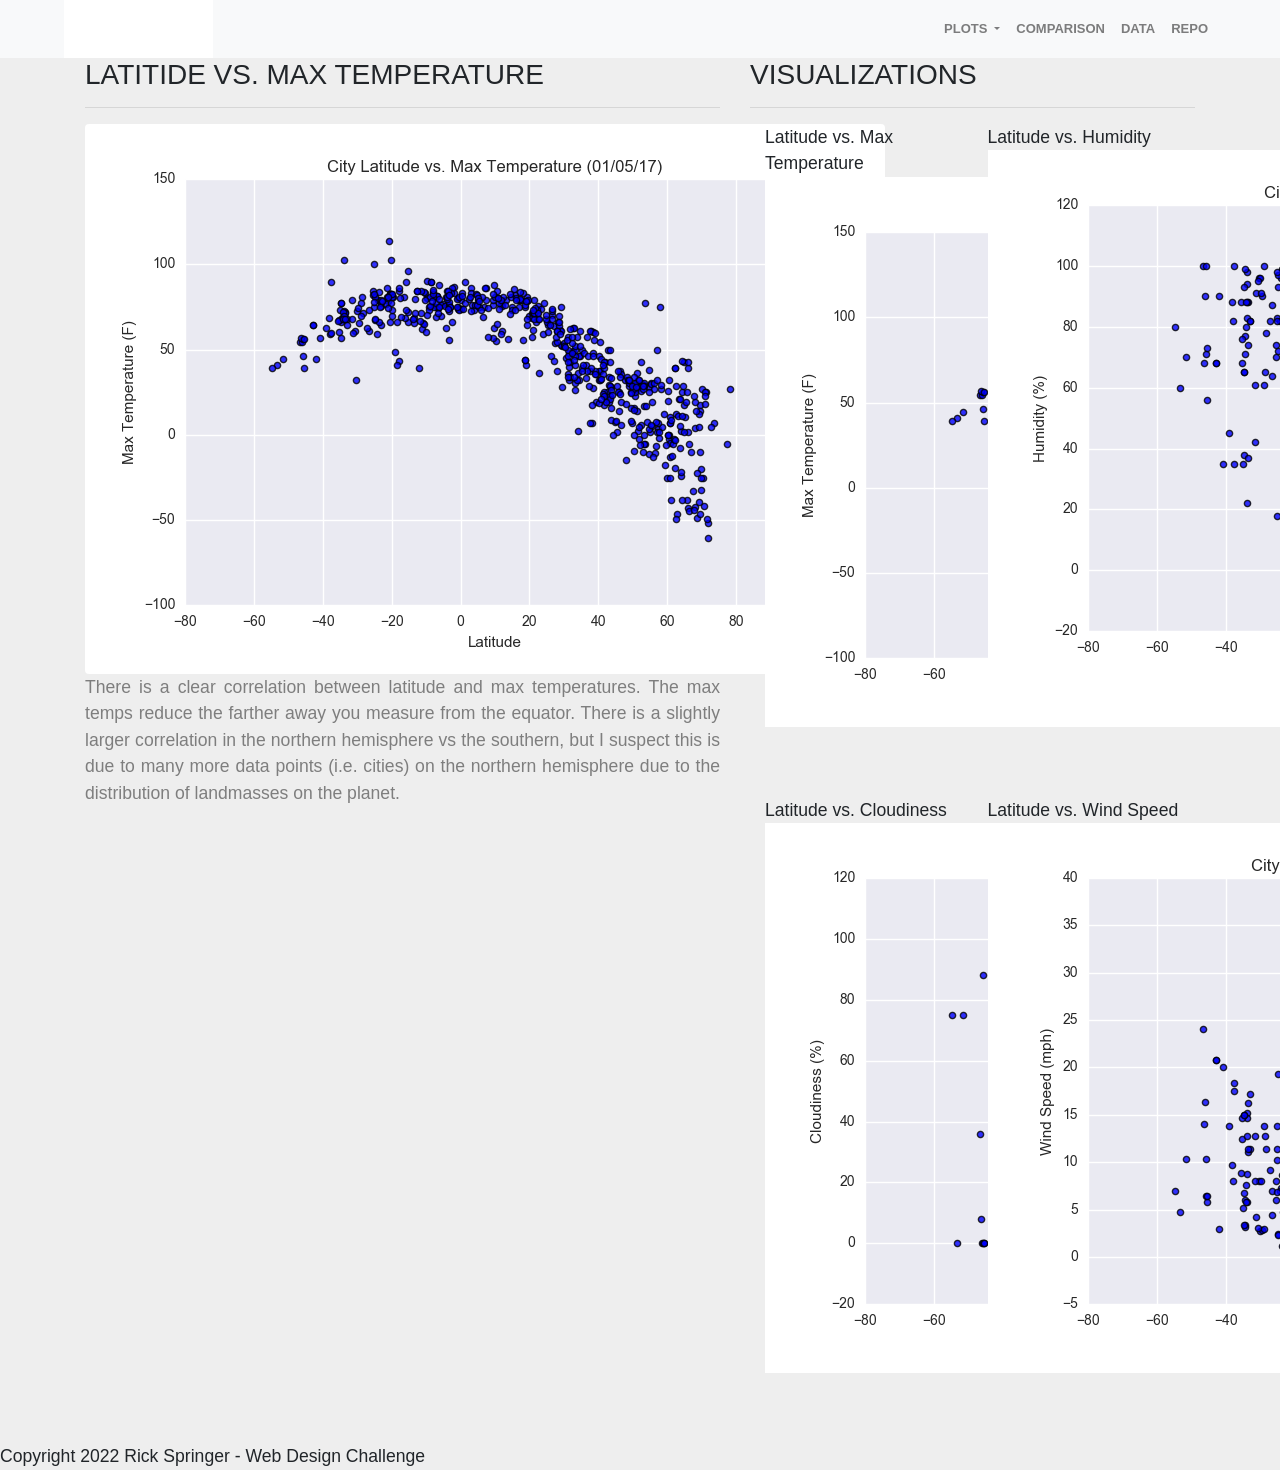
<file: web-design-challenge/temperature.html>
<!doctype html>
<html lang="en">
<head>
    <meta charset="utf-8">
    <meta name="viewport" content="width=device-width, initial-scale=1">
    <link rel="stylesheet" href="https://stackpath.bootstrapcdn.com/bootstrap/4.3.1/css/bootstrap.min.css" integrity="sha384-ggOyR0iXCbMQv3Xipma34MD+dH/1fQ784/j6cY/iJTQUOhcWr7x9JvoRxT2MZw1T" crossorigin="anonymous">
    <script src="https://code.jquery.com/jquery-3.3.1.slim.min.js" integrity="sha384-q8i/X+965DzO0rT7abK41JStQIAqVgRVzpbzo5smXKp4YfRvH+8abtTE1Pi6jizo" crossorigin="anonymous"></script>
    <script src="https://cdnjs.cloudflare.com/ajax/libs/popper.js/1.14.7/umd/popper.min.js" integrity="sha384-UO2eT0CpHqdSJQ6hJty5KVphtPhzWj9WO1clHTMGa3JDZwrnQq4sF86dIHNDz0W1" crossorigin="anonymous"></script>
    <script src="https://stackpath.bootstrapcdn.com/bootstrap/4.3.1/js/bootstrap.min.js" integrity="sha384-JjSmVgyd0p3pXB1rRibZUAYoIIy6OrQ6VrjIEaFf/nJGzIxFDsf4x0xIM+B07jRM" crossorigin="anonymous"></script>
    <link rel="stylesheet" type="text/css" href="style.css">
    <title>Max Temperature</title>
</head>
<body>
    <div class="navigation">
        <nav class="navbar navbar-expand-lg navbar-light bg-light">
            <a class="navbar-brand" style="background-color: rgb(255,255,255);" href="../index.html">LATITUDE</a>
            <button class="navbar-toggler" type="button" data-toggle="collapse" data-target="#navbarNavDropdown" aria-controls="navbarNavDropdown" aria-expanded="false" aria-label="Toggle navigation">
                <span class="navbar-toggler-icon"></span>
            </button>
            <div class="collapse navbar-collapse" id="navbarNavDropdown">
                <ul class="navbar-nav ml-auto">
                    <li class="nav-item dropdown">
                        <a class="nav-link dropdown-toggle" href="#" id="navbarDropdownMenuLink" role="button" data-toggle="dropdown" aria-haspopup="true" aria-expanded="false">
                            PLOTS
                        </a>
                        <div class="dropdown-menu" aria-labelledby="navbarDropdownMenuLink">
                            <a class="dropdown-item" href="temperature.html">Max Temperature</a>
                            <a class="dropdown-item" href="humidity.html">Humidity</a>
                            <a class="dropdown-item" href="cloudiness.html">Cloudiness</a>
                            <a class="dropdown-item" href="wind.html">Wind Speed</a>
                        </div>
                    </li>
                    <li class="nav-item">
                        <a class="nav-link" href="comparison.html">COMPARISON</a>
                    </li>
                    <li class="nav-item">
                        <a class="nav-link" href="data.html">DATA</a>
                    </li>
                    <li class="nav-item">
                        <a class="nav-link" href="https://github.com/pha-drus/web-design-challenge">REPO</a>
                    </li>
                </ul>
            </div>
        </nav>
    </div>
    <div class="container">
        <div class="row">
            <div class="col-lg-7 col-md-12">
                <div class="box">
                    <h3 class="title">LATITIDE VS. MAX TEMPERATURE</h3>
                    <hr>
                    <img src="Resources/assets/images/Fig1.png" class="vizualization rounded float-left" alt="Max Temperature Graph">
                    <p>There is a clear correlation between latitude and max temperatures. The max temps reduce the farther away you measure from the equator. There is a slightly larger correlation in the northern hemisphere vs the southern, but I suspect this is due to many more data points (i.e. cities) on the northern hemisphere due to the distribution of landmasses on the planet.
                    </p>
                </div>
            </div>
            <div class="col-lg-5 col-md-12">
                <div class="box">
                    <h3 class="title">VISUALIZATIONS</h3>
                    <hr>
                    <div class="container">
                        <div class="row" style="padding-bottom: 70px;">
                            <div class="col-6">
                                <div class="title">Latitude vs. Max Temperature</div>
                                <a href="temperature.html">
                                  <img class="panel" src="Resources/assets/images/Fig1.png" alt="Max Temperature Graph">
                                </a>
                            </div>
                            <div class="col-6">
                                <div class="title">Latitude vs. Humidity</div>
                                <a href="humidity.html">
                                    <img class="panel" src="Resources/assets/images/Fig2.png" alt="Humidity Graph">
                                </a>
                            </div>
                        </div>
                        <div class="row" style="padding-bottom: 70px;">
                            <div class="col-6">
                                <div class="title">Latitude vs. Cloudiness</div>
                                <a href="cloudiness.html">
                                    <img class="panel" src="Resources/assets/images/Fig3.png" alt="Cloudiness Graph">
                                </a>
                            </div>
                            <div class="col-6">
                                <div class="title">Latitude vs. Wind Speed</div>
                                <a href="wind.html">
                                    <img class="panel" src="Resources/assets/images/Fig4.png" alt="Wind Speed Graph">
                                </a>
                            </div>
                        </div>
                    </div>
                </div>
            </div>
        </div>
    </div>
    <footer>Copyright 2022 Rick Springer - Web Design Challenge</footer>
</body>
</html>
</file>
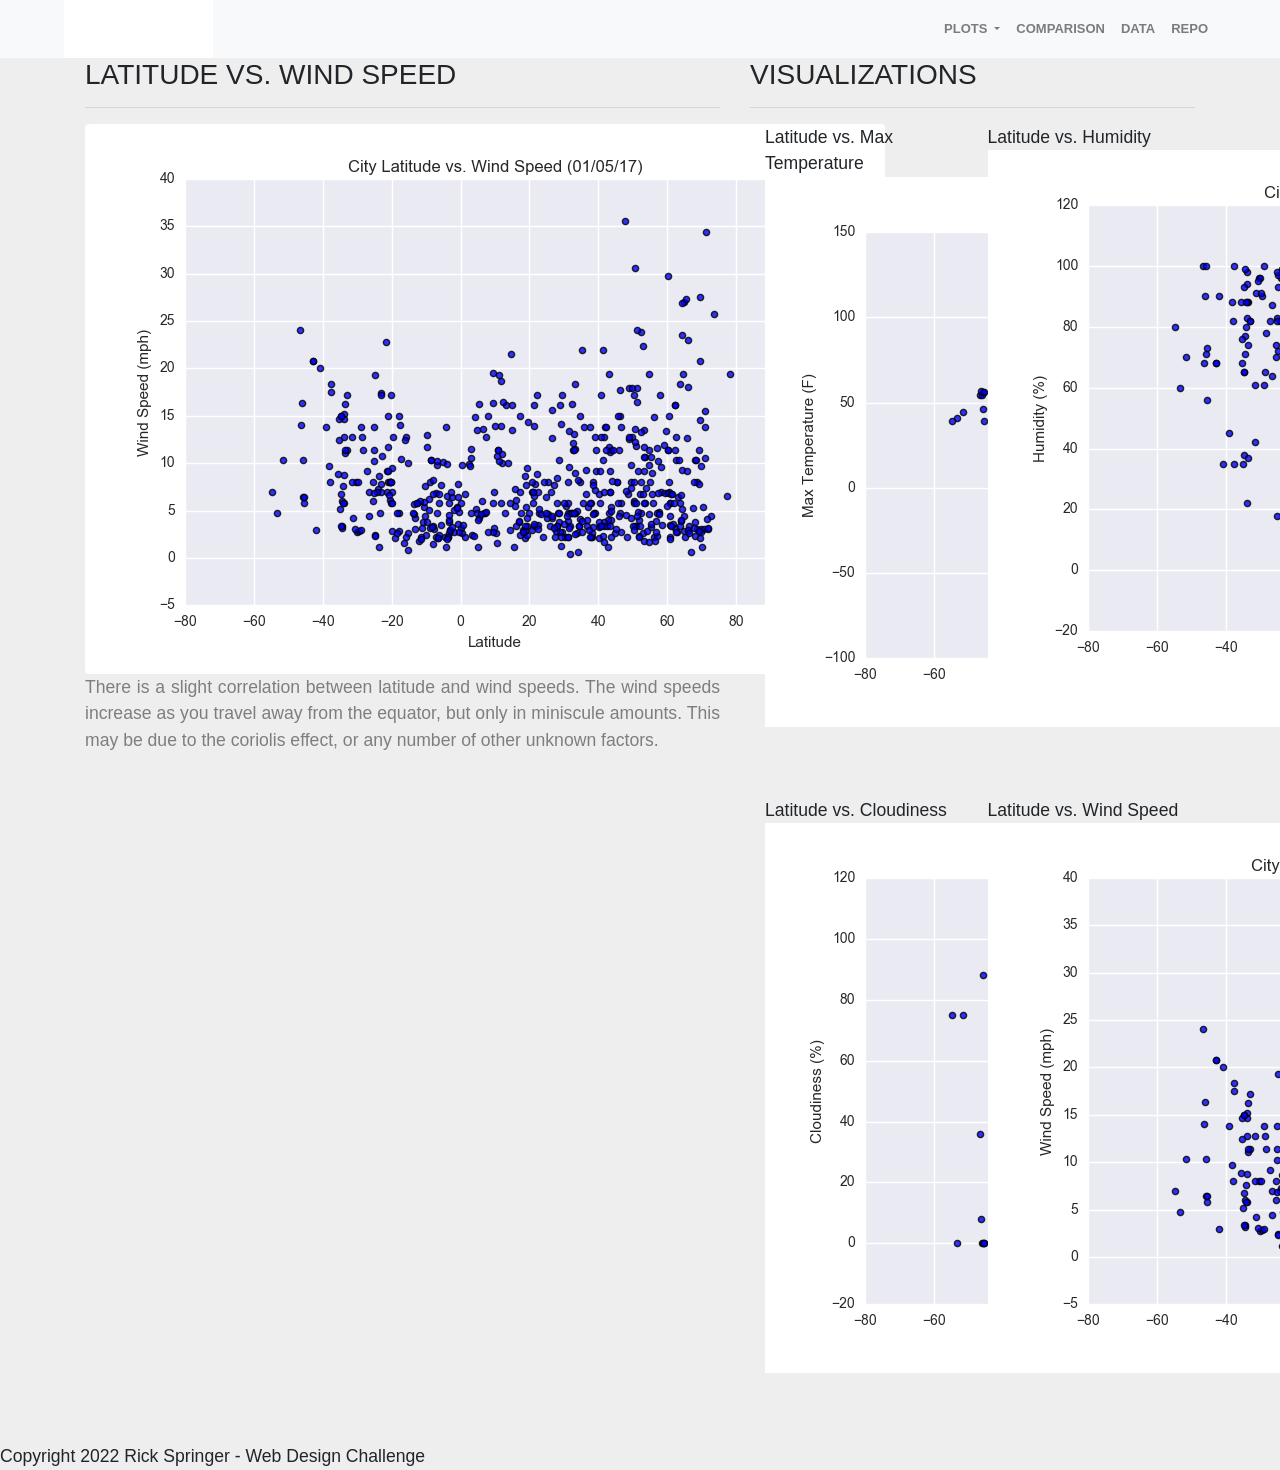
<file: web-design-challenge/wind.html>
<!doctype html>
<html lang="en">
<head>
    <meta charset="utf-8">
    <meta name="viewport" content="width=device-width, initial-scale=1">
    <link rel="stylesheet" href="https://stackpath.bootstrapcdn.com/bootstrap/4.3.1/css/bootstrap.min.css" integrity="sha384-ggOyR0iXCbMQv3Xipma34MD+dH/1fQ784/j6cY/iJTQUOhcWr7x9JvoRxT2MZw1T" crossorigin="anonymous">
    <script src="https://code.jquery.com/jquery-3.3.1.slim.min.js" integrity="sha384-q8i/X+965DzO0rT7abK41JStQIAqVgRVzpbzo5smXKp4YfRvH+8abtTE1Pi6jizo" crossorigin="anonymous"></script>
    <script src="https://cdnjs.cloudflare.com/ajax/libs/popper.js/1.14.7/umd/popper.min.js" integrity="sha384-UO2eT0CpHqdSJQ6hJty5KVphtPhzWj9WO1clHTMGa3JDZwrnQq4sF86dIHNDz0W1" crossorigin="anonymous"></script>
    <script src="https://stackpath.bootstrapcdn.com/bootstrap/4.3.1/js/bootstrap.min.js" integrity="sha384-JjSmVgyd0p3pXB1rRibZUAYoIIy6OrQ6VrjIEaFf/nJGzIxFDsf4x0xIM+B07jRM" crossorigin="anonymous"></script>
    <link rel="stylesheet" type="text/css" href="style.css">
    <title>Wind Speed</title>
</head>
<body>
    <div class="navigation">
        <nav class="navbar navbar-expand-lg navbar-light bg-light">
            <a class="navbar-brand" style="background-color: rgb(255,255,255);" href="../index.html">LATITUDE</a>
            <button class="navbar-toggler" type="button" data-toggle="collapse" data-target="#navbarNavDropdown" aria-controls="navbarNavDropdown" aria-expanded="false" aria-label="Toggle navigation">
                <span class="navbar-toggler-icon"></span>
            </button>
            <div class="collapse navbar-collapse" id="navbarNavDropdown">
                <ul class="navbar-nav ml-auto">
                    <li class="nav-item dropdown">
                        <a class="nav-link dropdown-toggle" href="#" id="navbarDropdownMenuLink" role="button" data-toggle="dropdown" aria-haspopup="true" aria-expanded="false">
                            PLOTS
                        </a>
                        <div class="dropdown-menu" aria-labelledby="navbarDropdownMenuLink">
                            <a class="dropdown-item" href="temperature.html">Max Temperature</a>
                            <a class="dropdown-item" href="humidity.html">Humidity</a>
                            <a class="dropdown-item" href="cloudiness.html">Cloudiness</a>
                            <a class="dropdown-item" href="wind.html">Wind Speed</a>
                        </div>
                    </li>
                    <li class="nav-item">
                        <a class="nav-link" href="comparison.html">COMPARISON</a>
                    </li>
                    <li class="nav-item">
                        <a class="nav-link" href="data.html">DATA</a>
                    </li>
                    <li class="nav-item">
                        <a class="nav-link" href="https://github.com/pha-drus/web-design-challenge">REPO</a>
                    </li>
                </ul>
            </div>
        </nav>
    </div>
    <div class="container">
        <div class="row">
            <div class="col-lg-7 col-md-12">
                <div class="box">
                    <h3 class="title">LATITUDE VS. WIND SPEED</h3>
                    <hr>
                    <img src="Resources/assets/images/Fig4.png" class="vizualization rounded float-left" alt="Wind Graph">
                    <p>There is a slight correlation between latitude and wind speeds. The wind speeds increase as you travel away from the equator, but only in miniscule amounts. This may be due to the coriolis effect, or any number of other unknown factors.</p>
                </div>
            </div>
            <div class="col-lg-5 col-md-12">
                <div class="box">
                    <h3 class="title">VISUALIZATIONS</h3>
                    <hr>
                    <div class="container">
                        <div class="row" style="padding-bottom: 70px;">
                            <div class="col-6">
                                <div class="title">Latitude vs. Max Temperature</div>
                                <a href="temperature.html">
                                  <img class="panel" src="Resources/assets/images/Fig1.png" alt="Max Temperature Graph">
                                </a>
                            </div>
                            <div class="col-6">
                                <div class="title">Latitude vs. Humidity</div>
                                <a href="humidity.html">
                                    <img class="panel" src="Resources/assets/images/Fig2.png" alt="Humidity Graph">
                                </a>
                            </div>
                        </div>
                        <div class="row" style="padding-bottom: 70px;">
                            <div class="col-6">
                                <div class="title">Latitude vs. Cloudiness</div>
                                <a href="cloudiness.html">
                                    <img class="panel" src="Resources/assets/images/Fig3.png" alt="Cloudiness Graph">
                                </a>
                            </div>
                            <div class="col-6">
                                <div class="title">Latitude vs. Wind Speed</div>
                                <a href="wind.html">
                                    <img class="panel" src="Resources/assets/images/Fig4.png" alt="Wind Speed Graph">
                                </a>
                            </div>
                        </div>
                    </div>
                </div>
            </div>
        </div>
    </div>
    <footer>Copyright 2022 Rick Springer - Web Design Challenge</footer>
</body>
</html>
</file>
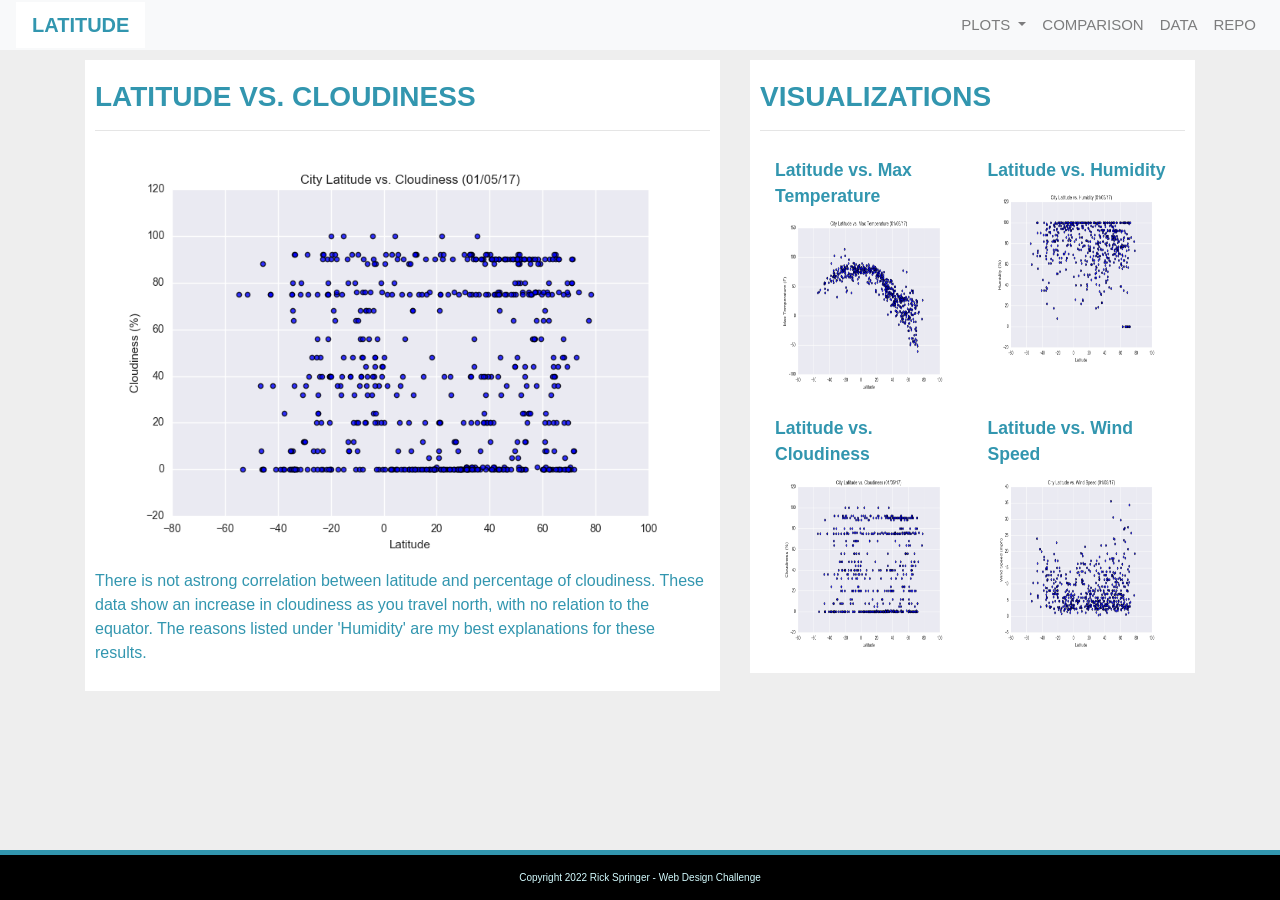
<file: web-design-challenge1/cloudiness.html>
<!doctype html>
<html lang="en">
<head>
    <meta charset="utf-8">
    <meta name="viewport" content="width=device-width, initial-scale=1">
    <link rel="stylesheet" href="https://stackpath.bootstrapcdn.com/bootstrap/4.3.1/css/bootstrap.min.css" integrity="sha384-ggOyR0iXCbMQv3Xipma34MD+dH/1fQ784/j6cY/iJTQUOhcWr7x9JvoRxT2MZw1T" crossorigin="anonymous">
    <script src="https://code.jquery.com/jquery-3.3.1.slim.min.js" integrity="sha384-q8i/X+965DzO0rT7abK41JStQIAqVgRVzpbzo5smXKp4YfRvH+8abtTE1Pi6jizo" crossorigin="anonymous"></script>
    <script src="https://cdnjs.cloudflare.com/ajax/libs/popper.js/1.14.7/umd/popper.min.js" integrity="sha384-UO2eT0CpHqdSJQ6hJty5KVphtPhzWj9WO1clHTMGa3JDZwrnQq4sF86dIHNDz0W1" crossorigin="anonymous"></script>
    <script src="https://stackpath.bootstrapcdn.com/bootstrap/4.3.1/js/bootstrap.min.js" integrity="sha384-JjSmVgyd0p3pXB1rRibZUAYoIIy6OrQ6VrjIEaFf/nJGzIxFDsf4x0xIM+B07jRM" crossorigin="anonymous"></script>
    <link rel="stylesheet" type="text/css" href="style.css">
    <title>Cloudiness</title>
</head>
<body>
    <div class="navigation">
        <nav class="navbar navbar-expand-lg navbar-light bg-light">
            <a class="navbar-brand" style="background-color: rgb(255,255,255);" href="../index.html">LATITUDE</a>
            <button class="navbar-toggler" type="button" data-toggle="collapse" data-target="#navbarNavDropdown" aria-controls="navbarNavDropdown" aria-expanded="false" aria-label="Toggle navigation">
                <span class="navbar-toggler-icon"></span>
            </button>
            <div class="collapse navbar-collapse" id="navbarNavDropdown">
                <ul class="navbar-nav ml-auto">
                    <li class="nav-item dropdown">
                        <a class="nav-link dropdown-toggle" href="#" id="navbarDropdownMenuLink" role="button" data-toggle="dropdown" aria-haspopup="true" aria-expanded="false">
                            PLOTS
                        </a>
                        <div class="dropdown-menu" aria-labelledby="navbarDropdownMenuLink">
                            <a class="dropdown-item" href="temperature.html">Max Temperature</a>
                            <a class="dropdown-item" href="humidity.html">Humidity</a>
                            <a class="dropdown-item" href="cloudiness.html">Cloudiness</a>
                            <a class="dropdown-item" href="wind.html">Wind Speed</a>
                        </div>
                    </li>
                    <li class="nav-item">
                        <a class="nav-link" href="comparison.html">COMPARISON</a>
                    </li>
                    <li class="nav-item">
                        <a class="nav-link" href="data.html">DATA</a>
                    </li>
                    <li class="nav-item">
                        <a class="nav-link" href="https://github.com/pha-drus/web-design-challenge">REPO</a>
                    </li>
                </ul>
            </div>
        </nav>
    </div>
    <div class="container">
        <div class="row">
            <div class="col-lg-7 col-md-12">
                <div class="box">
                    <h3 class="title">LATITUDE VS. CLOUDINESS</h3>
                    <hr>
                    <img src="Resources/assets/images/Fig3.png" class="vizualization rounded float-left" alt="Cloudiness Graph">
                    <p>There is not astrong correlation between latitude and percentage of cloudiness. These data show an increase in cloudiness as you travel north, with no relation to the equator. The reasons listed under 'Humidity' are my best explanations for these results.</p>
                </div>
            </div>
            <div class="col-lg-5 col-md-12">
                <div class="box">
                    <h3 class="title">VISUALIZATIONS</h3>
                    <hr>
                    <div class="container">
                        <div class="row" style="padding-bottom: 70px;">
                            <div class="col-6">
                                <div class="title">Latitude vs. Max Temperature</div>
                                <a href="temperature.html">
                                  <img class="panel" src="Resources/assets/images/Fig1.png" alt="Max Temperature Graph">
                                </a>
                            </div>
                            <div class="col-6">
                                <div class="title">Latitude vs. Humidity</div>
                                <a href="humidity.html">
                                    <img class="panel" src="Resources/assets/images/Fig2.png" alt="Humidity Graph">
                                </a>
                            </div>
                        </div>
                        <div class="row" style="padding-bottom: 70px;">
                            <div class="col-6">
                                <div class="title">Latitude vs. Cloudiness</div>
                                <a href="cloudiness.html">
                                    <img class="panel" src="Resources/assets/images/Fig3.png" alt="Cloudiness Graph">
                                </a>
                            </div>
                            <div class="col-6">
                                <div class="title">Latitude vs. Wind Speed</div>
                                <a href="wind.html">
                                    <img class="panel" src="Resources/assets/images/Fig4.png" alt="Wind Speed Graph">
                                </a>
                            </div>
                        </div>
                    </div>
                </div>
            </div>
        </div>
    </div>
    <footer>Copyright 2022 Rick Springer - Web Design Challenge</footer>
</body>
</html>
</file>
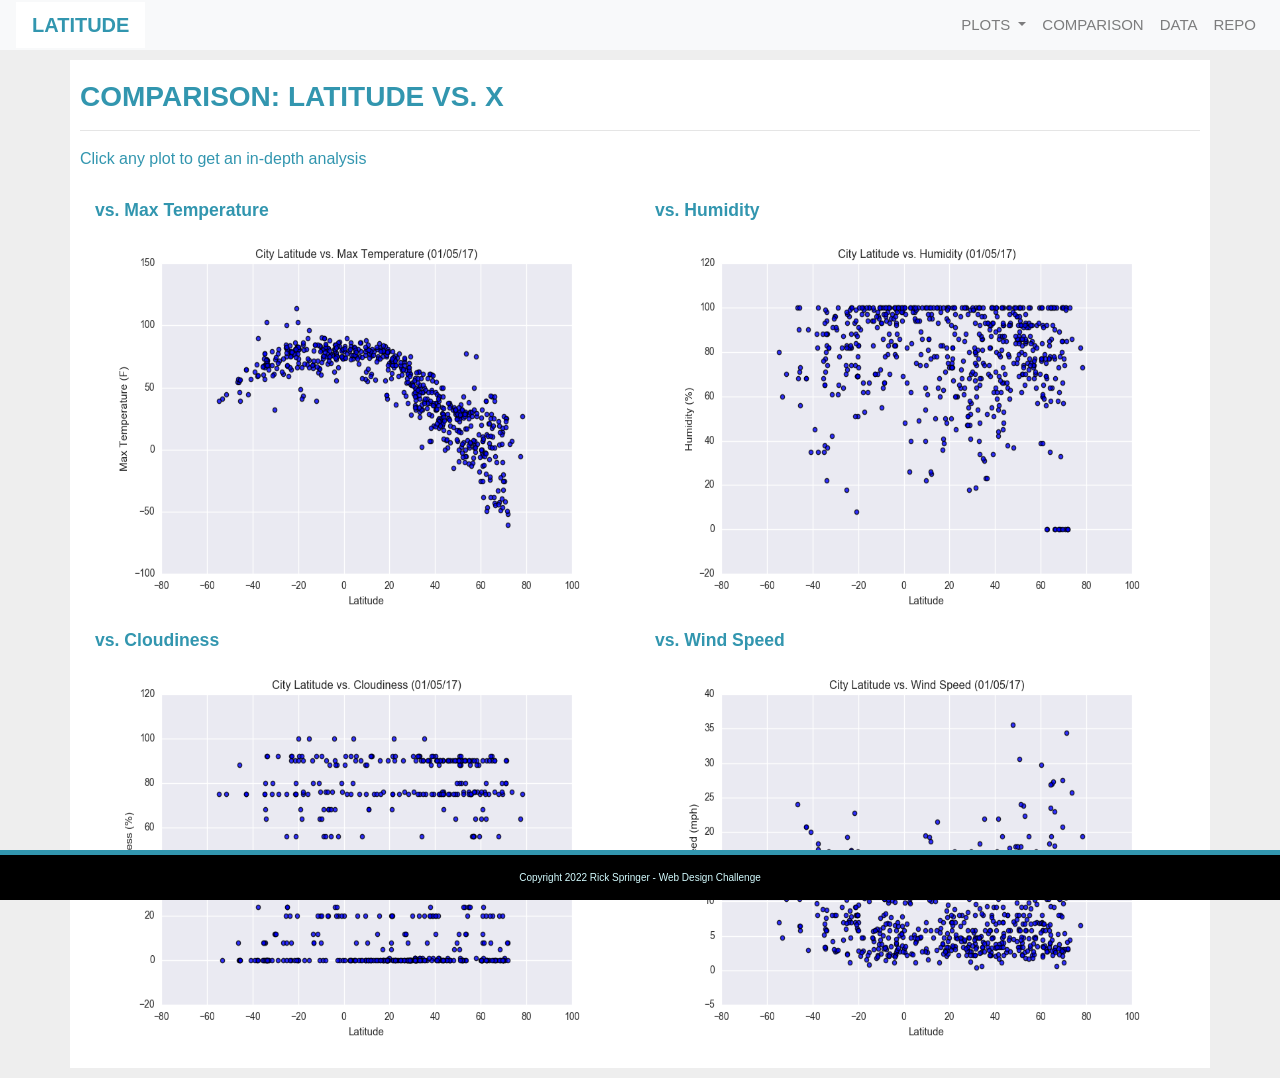
<file: web-design-challenge1/comparison.html>
<!doctype html>
<html lang="en">
<head>
    <meta charset="utf-8">
    <meta name="viewport" content="width=device-width, initial-scale=1">
    <link rel="stylesheet" href="https://stackpath.bootstrapcdn.com/bootstrap/4.3.1/css/bootstrap.min.css" integrity="sha384-ggOyR0iXCbMQv3Xipma34MD+dH/1fQ784/j6cY/iJTQUOhcWr7x9JvoRxT2MZw1T" crossorigin="anonymous">
    <script src="https://code.jquery.com/jquery-3.3.1.slim.min.js" integrity="sha384-q8i/X+965DzO0rT7abK41JStQIAqVgRVzpbzo5smXKp4YfRvH+8abtTE1Pi6jizo" crossorigin="anonymous"></script>
    <script src="https://cdnjs.cloudflare.com/ajax/libs/popper.js/1.14.7/umd/popper.min.js" integrity="sha384-UO2eT0CpHqdSJQ6hJty5KVphtPhzWj9WO1clHTMGa3JDZwrnQq4sF86dIHNDz0W1" crossorigin="anonymous"></script>
    <script src="https://stackpath.bootstrapcdn.com/bootstrap/4.3.1/js/bootstrap.min.js" integrity="sha384-JjSmVgyd0p3pXB1rRibZUAYoIIy6OrQ6VrjIEaFf/nJGzIxFDsf4x0xIM+B07jRM" crossorigin="anonymous"></script>
    <link rel="stylesheet" type="text/css" href="style.css">
    <title>Comparison</title>
</head>
<body>
    <div class="navigation">
        <nav class="navbar navbar-expand-lg navbar-light bg-light">
            <a class="navbar-brand" style="background-color: rgb(255, 255, 255);" href="../index.html">LATITUDE</a>
            <button class="navbar-toggler" type="button" data-toggle="collapse" data-target="#navbarNavDropdown" aria-controls="navbarNavDropdown" aria-expanded="false" aria-label="Toggle navigation">
                <span class="navbar-toggler-icon"></span>
            </button>
            <div class="collapse navbar-collapse" id="navbarNavDropdown">
                <ul class="navbar-nav ml-auto">
                    <li class="nav-item dropdown">
                        <a class="nav-link dropdown-toggle" href="#" id="navbarDropdownMenuLink" role="button" data-toggle="dropdown" aria-haspopup="true" aria-expanded="false">
                            PLOTS
                        </a>
                        <div class="dropdown-menu" aria-labelledby="navbarDropdownMenuLink">
                            <a class="dropdown-item" href="temperature.html">Max Temperature</a>
                            <a class="dropdown-item" href="humidity.html">Humidity</a>
                            <a class="dropdown-item" href="cloudiness.html">Cloudiness</a>
                            <a class="dropdown-item" href="wind.html">Wind Speed</a>
                        </div>
                    </li>
                    <li class="nav-item">
                        <a class="nav-link" href="comparison.html">COMPARISON</a>
                    </li>
                    <li class="nav-item">
                        <a class="nav-link" href="data.html">DATA</a>
                    </li>
                    <li class="nav-item">
                        <a class="nav-link" href="https://github.com/pha-drus/web-design-challenge">REPO</a>
                    </li>
                </ul>
            </div>
        </nav>
    </div>
    <div class="container">
        <div class="row">
            <div class="box">
                <h3 class="title">COMPARISON: LATITUDE VS. X</h3>
                <hr>
                <p>Click any plot to get an in-depth analysis</p>
                <div class="container" style="padding-bottom: 10px;">
                    <div class="row">
                        <div class="col-lg-6" style="padding-bottom: 30px;">
                            <div class="title">vs. Max Temperature</div>
                            <a href="temperature.html">
                                <img class="panel" src="Resources/assets/images/Fig1.png" alt="Max Temperature Graph">
                            </a>
                        </div>
                        <div class="col-lg-6" style="padding-bottom: 30px;">
                            <div class="title">vs. Humidity</div>
                            <a href="humidity.html">
                                <img class="panel" src="Resources/assets/images/Fig2.png" alt="Humidity Graph">
                            </a>
                        </div>
                    </div>
                    <div class="row">
                        <div class="col-lg-6" style="padding-bottom: 30px;">
                            <div class="title">vs. Cloudiness</div>
                            <a href="cloudiness.html">
                                <img class="panel" src="Resources/assets/images/Fig3.png" alt="Cloudiness Graph">
                            </a>
                        </div>
                        <div class="col-lg-6" style="padding-bottom: 30px;">
                            <div class="title">vs. Wind Speed</div>
                            <a href="wind.html">
                                <img class="panel" src="Resources/assets/images/Fig4.png" alt="Wind Speed Graph">
                            </a>
                        </div>
                    </div>
                </div>
            </div>
        </div>
    </div>
    <footer>Copyright 2022 Rick Springer - Web Design Challenge</footer>
</body>
</html>
</file>
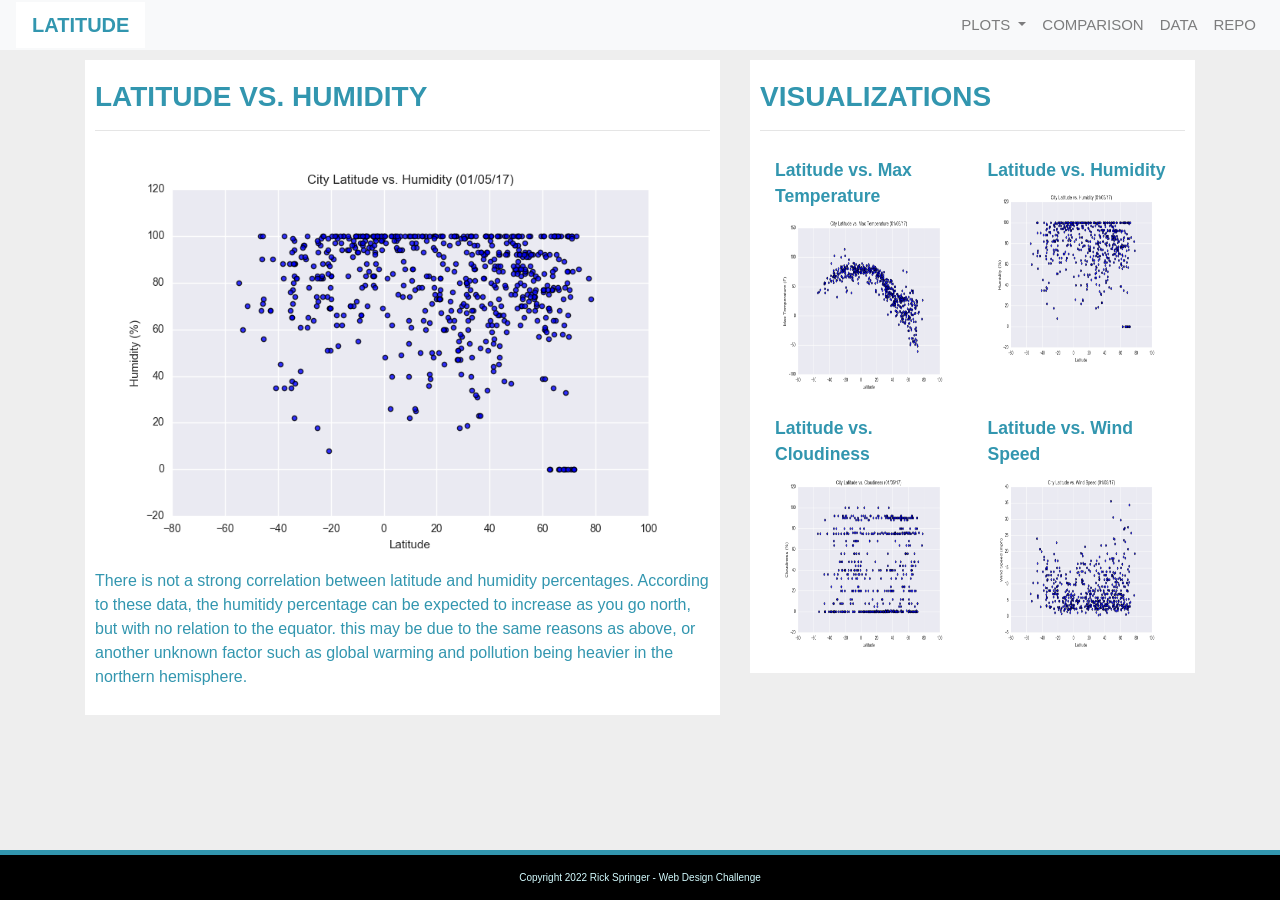
<file: web-design-challenge1/humidity.html>
<!doctype html>
<html lang="en">
<head>
    <meta charset="utf-8">
    <meta name="viewport" content="width=device-width, initial-scale=1">
    <link rel="stylesheet" href="https://stackpath.bootstrapcdn.com/bootstrap/4.3.1/css/bootstrap.min.css" integrity="sha384-ggOyR0iXCbMQv3Xipma34MD+dH/1fQ784/j6cY/iJTQUOhcWr7x9JvoRxT2MZw1T" crossorigin="anonymous">
    <script src="https://code.jquery.com/jquery-3.3.1.slim.min.js" integrity="sha384-q8i/X+965DzO0rT7abK41JStQIAqVgRVzpbzo5smXKp4YfRvH+8abtTE1Pi6jizo" crossorigin="anonymous"></script>
    <script src="https://cdnjs.cloudflare.com/ajax/libs/popper.js/1.14.7/umd/popper.min.js" integrity="sha384-UO2eT0CpHqdSJQ6hJty5KVphtPhzWj9WO1clHTMGa3JDZwrnQq4sF86dIHNDz0W1" crossorigin="anonymous"></script>
    <script src="https://stackpath.bootstrapcdn.com/bootstrap/4.3.1/js/bootstrap.min.js" integrity="sha384-JjSmVgyd0p3pXB1rRibZUAYoIIy6OrQ6VrjIEaFf/nJGzIxFDsf4x0xIM+B07jRM" crossorigin="anonymous"></script>
    <link rel="stylesheet" type="text/css" href="style.css">
    <title>Humidity</title>
</head>
<body>
    <div class="navigation">
        <nav class="navbar navbar-expand-lg navbar-light bg-light">
            <a class="navbar-brand" style="background-color: rgb(255,255,255);" href="../index.html">LATITUDE</a>
            <button class="navbar-toggler" type="button" data-toggle="collapse" data-target="#navbarNavDropdown" aria-controls="navbarNavDropdown" aria-expanded="false" aria-label="Toggle navigation">
                <span class="navbar-toggler-icon"></span>
            </button>
            <div class="collapse navbar-collapse" id="navbarNavDropdown">
                <ul class="navbar-nav ml-auto">
                    <li class="nav-item dropdown">
                        <a class="nav-link dropdown-toggle" href="#" id="navbarDropdownMenuLink" role="button" data-toggle="dropdown" aria-haspopup="true" aria-expanded="false">
                            PLOTS
                        </a>
                        <div class="dropdown-menu" aria-labelledby="navbarDropdownMenuLink">
                            <a class="dropdown-item" href="temperature.html">Max Temperature</a>
                            <a class="dropdown-item" href="humidity.html">Humidity</a>
                            <a class="dropdown-item" href="cloudiness.html">Cloudiness</a>
                            <a class="dropdown-item" href="wind.html">Wind Speed</a>
                        </div>
                    </li>
                    <li class="nav-item">
                        <a class="nav-link" href="comparison.html">COMPARISON</a>
                    </li>
                    <li class="nav-item">
                        <a class="nav-link" href="data.html">DATA</a>
                    </li>
                    <li class="nav-item">
                        <a class="nav-link" href="https://github.com/pha-drus/web-design-challenge">REPO</a>
                    </li>
                </ul>
            </div>
        </nav>
    </div>
    <div class="container">
        <div class="row">
            <div class="col-lg-7 col-md-12">
                <div class="box">
                    <h3 class="title">LATITUDE VS. HUMIDITY</h3>
                    <hr>
                    <img src="Resources/assets/images/Fig2.png" class="vizualization rounded float-left" alt="Humidity Graph">
                    <p>There is not a strong correlation between latitude and humidity percentages. According to these data, the humitidy percentage can be expected to increase as you go north, but with no relation to the equator. this may be due to the same reasons as above, or another unknown factor such as global warming and pollution being heavier in the northern hemisphere.</p>
                </div>
            </div>
            <div class="col-lg-5 col-md-12">
                <div class="box">
                    <h3 class="title">VISUALIZATIONS</h3>
                    <hr>
                    <div class="container">
                        <div class="row" style="padding-bottom: 70px;">
                            <div class="col-6">
                                <div class="title">Latitude vs. Max Temperature</div>
                                <a href="temperature.html">
                                  <img class="panel" src="Resources/assets/images/Fig1.png" alt="Max Temperature Graph">
                                </a>
                            </div>
                            <div class="col-6">
                                <div class="title">Latitude vs. Humidity</div>
                                <a href="humidity.html">
                                    <img class="panel" src="Resources/assets/images/Fig2.png" alt="Humidity Graph">
                                </a>
                            </div>
                        </div>
                        <div class="row" style="padding-bottom: 70px;">
                            <div class="col-6">
                                <div class="title">Latitude vs. Cloudiness</div>
                                <a href="cloudiness.html">
                                    <img class="panel" src="Resources/assets/images/Fig3.png" alt="Cloudiness Graph">
                                </a>
                            </div>
                            <div class="col-6">
                                <div class="title">Latitude vs. Wind Speed</div>
                                <a href="wind.html">
                                    <img class="panel" src="Resources/assets/images/Fig4.png" alt="Wind Speed Graph">
                                </a>
                            </div>
                        </div>
                    </div>
                </div>
            </div>
        </div>
    </div>
    <footer>Copyright 2022 Rick Springer - Web Design Challenge</footer>
</body>
</html>
</file>
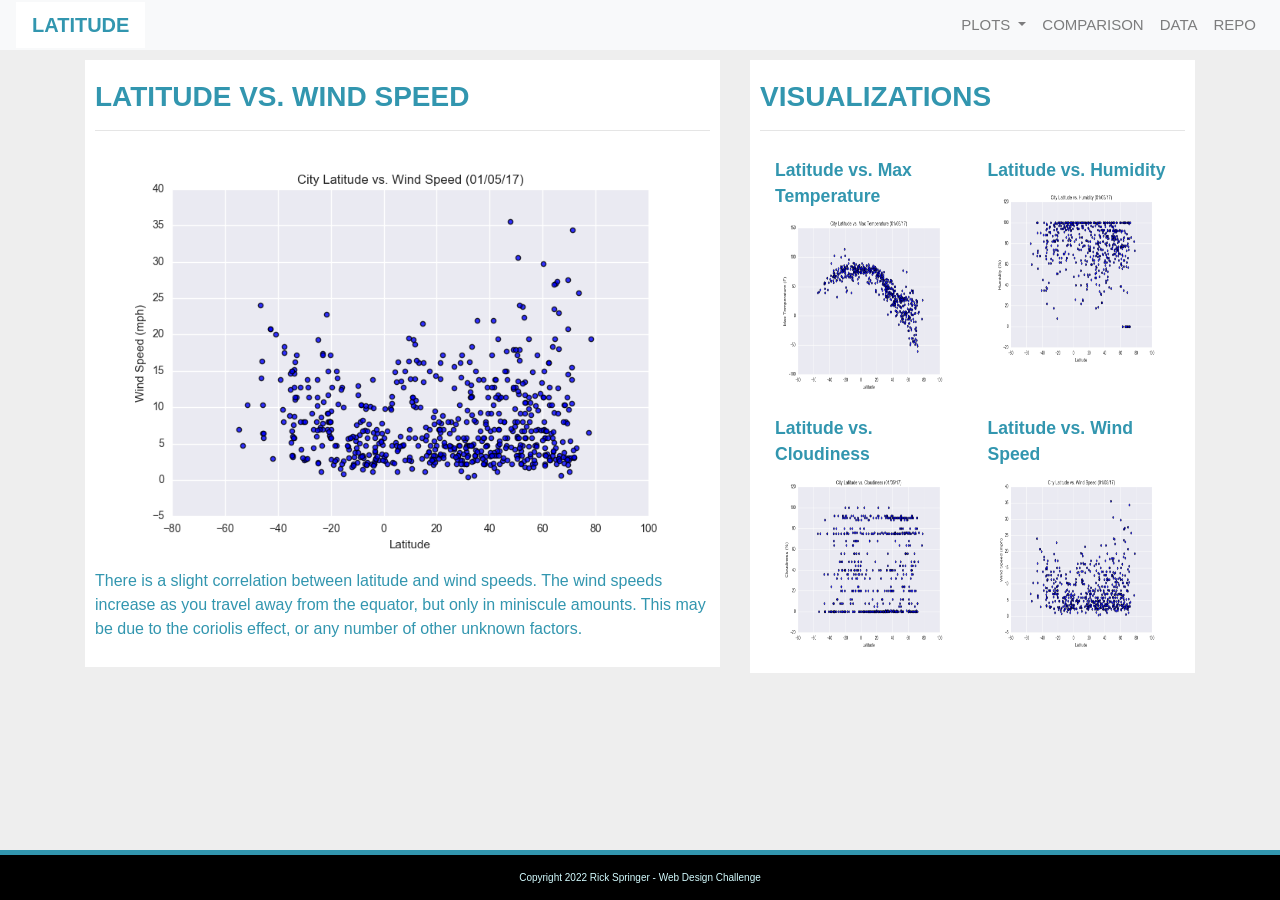
<file: web-design-challenge1/wind.html>
<!doctype html>
<html lang="en">
<head>
    <meta charset="utf-8">
    <meta name="viewport" content="width=device-width, initial-scale=1">
    <link rel="stylesheet" href="https://stackpath.bootstrapcdn.com/bootstrap/4.3.1/css/bootstrap.min.css" integrity="sha384-ggOyR0iXCbMQv3Xipma34MD+dH/1fQ784/j6cY/iJTQUOhcWr7x9JvoRxT2MZw1T" crossorigin="anonymous">
    <script src="https://code.jquery.com/jquery-3.3.1.slim.min.js" integrity="sha384-q8i/X+965DzO0rT7abK41JStQIAqVgRVzpbzo5smXKp4YfRvH+8abtTE1Pi6jizo" crossorigin="anonymous"></script>
    <script src="https://cdnjs.cloudflare.com/ajax/libs/popper.js/1.14.7/umd/popper.min.js" integrity="sha384-UO2eT0CpHqdSJQ6hJty5KVphtPhzWj9WO1clHTMGa3JDZwrnQq4sF86dIHNDz0W1" crossorigin="anonymous"></script>
    <script src="https://stackpath.bootstrapcdn.com/bootstrap/4.3.1/js/bootstrap.min.js" integrity="sha384-JjSmVgyd0p3pXB1rRibZUAYoIIy6OrQ6VrjIEaFf/nJGzIxFDsf4x0xIM+B07jRM" crossorigin="anonymous"></script>
    <link rel="stylesheet" type="text/css" href="style.css">
    <title>Wind Speed</title>
</head>
<body>
    <div class="navigation">
        <nav class="navbar navbar-expand-lg navbar-light bg-light">
            <a class="navbar-brand" style="background-color: rgb(255,255,255);" href="index.html">LATITUDE</a>
            <button class="navbar-toggler" type="button" data-toggle="collapse" data-target="#navbarNavDropdown" aria-controls="navbarNavDropdown" aria-expanded="false" aria-label="Toggle navigation">
                <span class="navbar-toggler-icon"></span>
            </button>
            <div class="collapse navbar-collapse" id="navbarNavDropdown">
                <ul class="navbar-nav ml-auto">
                    <li class="nav-item dropdown">
                        <a class="nav-link dropdown-toggle" href="#" id="navbarDropdownMenuLink" role="button" data-toggle="dropdown" aria-haspopup="true" aria-expanded="false">
                            PLOTS
                        </a>
                        <div class="dropdown-menu" aria-labelledby="navbarDropdownMenuLink">
                            <a class="dropdown-item" href="temperature.html">Max Temperature</a>
                            <a class="dropdown-item" href="humidity.html">Humidity</a>
                            <a class="dropdown-item" href="cloudiness.html">Cloudiness</a>
                            <a class="dropdown-item" href="wind.html">Wind Speed</a>
                        </div>
                    </li>
                    <li class="nav-item">
                        <a class="nav-link" href="comparison.html">COMPARISON</a>
                    </li>
                    <li class="nav-item">
                        <a class="nav-link" href="data.html">DATA</a>
                    </li>
                    <li class="nav-item">
                        <a class="nav-link" href="https://github.com/pha-drus/web-design-challenge">REPO</a>
                    </li>
                </ul>
            </div>
        </nav>
    </div>
    <div class="container">
        <div class="row">
            <div class="col-lg-7 col-md-12">
                <div class="box">
                    <h3 class="title">LATITUDE VS. WIND SPEED</h3>
                    <hr>
                    <img src="Resources/assets/images/Fig4.png" class="vizualization rounded float-left" alt="Wind Graph">
                    <p>There is a slight correlation between latitude and wind speeds. The wind speeds increase as you travel away from the equator, but only in miniscule amounts. This may be due to the coriolis effect, or any number of other unknown factors.</p>
                </div>
            </div>
            <div class="col-lg-5 col-md-12">
                <div class="box">
                    <h3 class="title">VISUALIZATIONS</h3>
                    <hr>
                    <div class="container">
                        <div class="row" style="padding-bottom: 70px;">
                            <div class="col-6">
                                <div class="title">Latitude vs. Max Temperature</div>
                                <a href="temperature.html">
                                  <img class="panel" src="Resources/assets/images/Fig1.png" alt="Max Temperature Graph">
                                </a>
                            </div>
                            <div class="col-6">
                                <div class="title">Latitude vs. Humidity</div>
                                <a href="humidity.html">
                                    <img class="panel" src="Resources/assets/images/Fig2.png" alt="Humidity Graph">
                                </a>
                            </div>
                        </div>
                        <div class="row" style="padding-bottom: 70px;">
                            <div class="col-6">
                                <div class="title">Latitude vs. Cloudiness</div>
                                <a href="cloudiness.html">
                                    <img class="panel" src="Resources/assets/images/Fig3.png" alt="Cloudiness Graph">
                                </a>
                            </div>
                            <div class="col-6">
                                <div class="title">Latitude vs. Wind Speed</div>
                                <a href="wind.html">
                                    <img class="panel" src="Resources/assets/images/Fig4.png" alt="Wind Speed Graph">
                                </a>
                            </div>
                        </div>
                    </div>
                </div>
            </div>
        </div>
    </div>
    <footer>Copyright 2022 Rick Springer - Web Design Challenge</footer>
</body>
</html>
</file>
<file: web-design-challenge/style.css>
/* styling for Pen, not related to box-sizing or layout */

body {
  font-family: sans-serif;
  font-size: 1.1em;
  background-color:#eee;
}

.navbar-light .navbar-brand {
  color: white;
}

.navbar {
  background-color: white;
  width: 100%;
  padding: 0;
}

.navbar-brand {
  font-family: 'Times New Roman', Times, serif;
  font-size: 25px;
  font-weight: bolder;
  background-color: rgb(20, 150, 150);
  padding: 10px;
  margin-left: 5%;
}

.navbar-collapse {
  position: absolute;
  right: 5%;
  font-size: small;
}

.nav-item {
  font-weight: bold;
}

.content {
  width:90%;
  margin: 20px auto;
  padding:1em;
}
  
.buttons {
  margin-bottom: .5em;
}

.text-left {
  text-align: left;
  color: rgb(20, 150, 150);
  font-family: 'Times New Roman', Times, serif;
  font-weight: bolder;
}

.text-center {
  color: rgb(20, 150, 150);
  font-family: 'Times New Roman', Times, serif;
  font-weight: bolder;
}

p:not(.intro) {
  text-align: justify;
  color: #7e7e7e;
}

.thumbnail {
  width:50%;
}

.main-image {      
    margin-left: auto;
    margin-right: auto;
    width: 40%;
    float: left;
}

.col-md-8 {
  background-color: white;
}

.col-sm-12,.col-md-4 {
  background-color: white;
}

div.col-sm-12.col-md-12 div.col-lg-6.col-sm-12 img {
  width: 100%;
}

.imagetiles {
  background-color: white;
}
div.imagetiles div.col-lg-6.col-sm-12 img {
  width: 100%;
}

div.col-sm-12.col-md-12 p {
  color: black;
  font-size: medium;
}

.panel-body:hover {
  border-color: blueviolet;
  border size: 50px;
}

@include media-breakpoint-down(md) {
  .col-md-8 {
    display: block;
  }
}
</file>
<file: web-design-challenge1/style.css>
body {
  font-family: sans-serif;
  font-size: 1.1em;
  background-color:#eee;
}
.navbar {
  max-height: 50px;
}
.navigation .navbar-brand {
  color: rgb(50, 150, 175);
  margin-left: 0px;
  padding: inherit;
  font-weight: bold;
  background-color: rgb(255, 255, 255);
  font-family: inherit;
}
.navbar {
  background-color: rgb(255, 255, 255);
  font-size: 25px; 
}
.active, .dropdown-menu .dropdown-item:active a:hover {
  background-color: rgb(255,255,255);
}
.dropdown-item {
  color: rgba(50, 150, 175, 0.75);
}
.dropdown .dropdown-menu .dropdown-item:active, .dropdown .dropdown-menu .dropdown-item:hover {
  background-color: rgba(50, 150, 175, 0.75);
}

.nav-link:hover {
  background-color:rgba(50, 150, 175, 0.75);
 }

.navbar-brand:hover {
color: rgb(50, 150, 175);
}
a {
  color: rgb(231, 231, 231);
  font-size: 15px;
}

img{
  width:100%;
  height:100%;
}
.active, .panel:hover {
  border-color:rgb(50, 150, 175);
  border-style: solid;
  width:100%;
  height:100%;
  object-fit: cover;
  overflow: hidden;
}
.vizualization {

}

.title {
  color: rgb(50, 150, 175);
  font-family: inherit;
  font-weight: bolder;
  padding-top: 10px;
}

p {
color: rgb(50, 150, 175);
font-family: inherit;
font-size: 16px;
}

.box {
  margin-top: 10px;
  margin-bottom: 10px;
  padding: 10px;
  color: #ffffff;
  background-color: rgb(255, 255, 255);

}

.table {
  font-size: 15px;
  border-top-color: rgb(255, 255, 255);
}

footer {
background-color: #000000;
border-top-style: solid;
border-top-width: 5px;
border-top-color: rgb(50, 150, 175);
color: rgb(211, 252, 255);
min-height: 50px;
font-family: inherit;
font-size: 10px;
text-align: center;
position: fixed;
left: 0;
bottom: 0;
width: 100%;
padding-top: 15px;
}

@media(max-width: 992px) {
  .navbar-expand-lg {
  background-color: #000000;
  }
  .navbar {
    max-height: none;
    padding: inherit;
  }
  .navbar div {
    margin: inherit;
    background-color: rgb(255,255,255);
  }
  .navbar-brand {
    padding: 10px;
  }
  button{
    margin-right: 30px;
  }
  button:focus {
    outline: 1px dotted;
    outline: auto 5px;
  }
}
</file>
